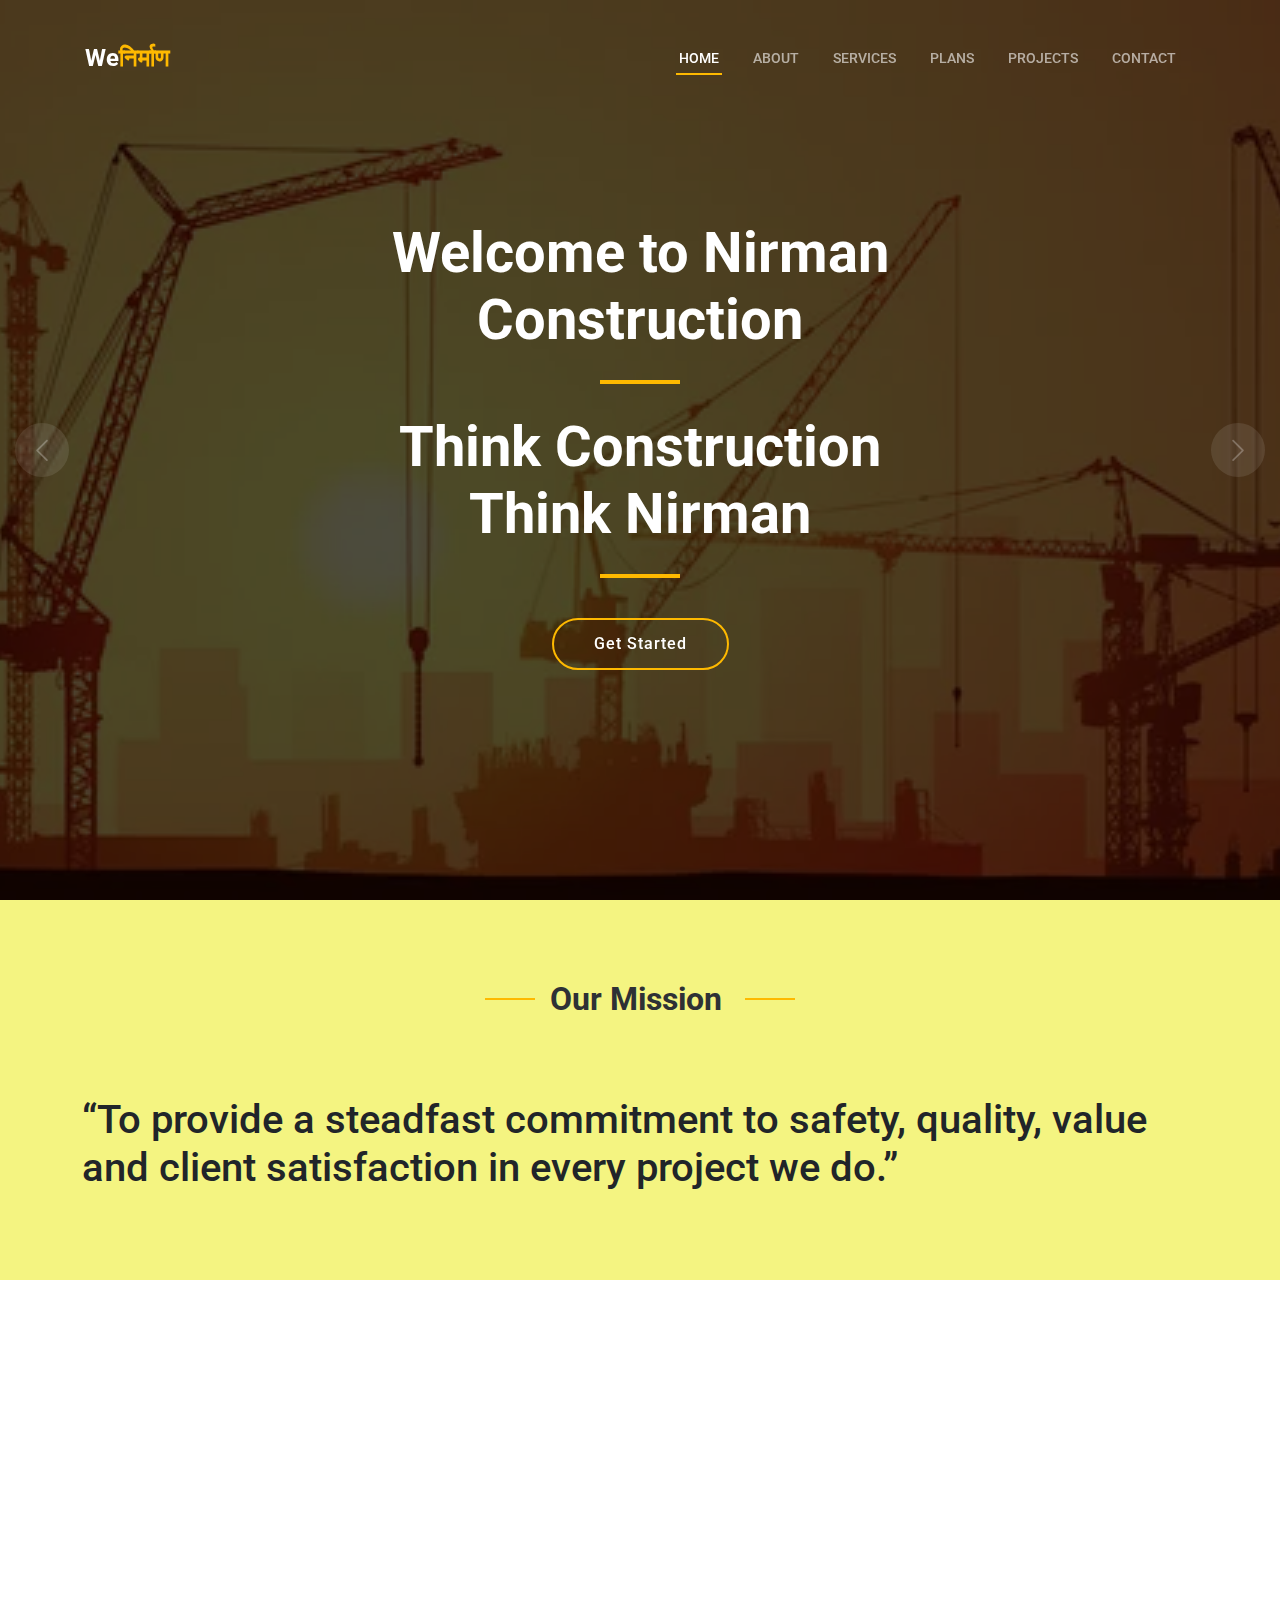
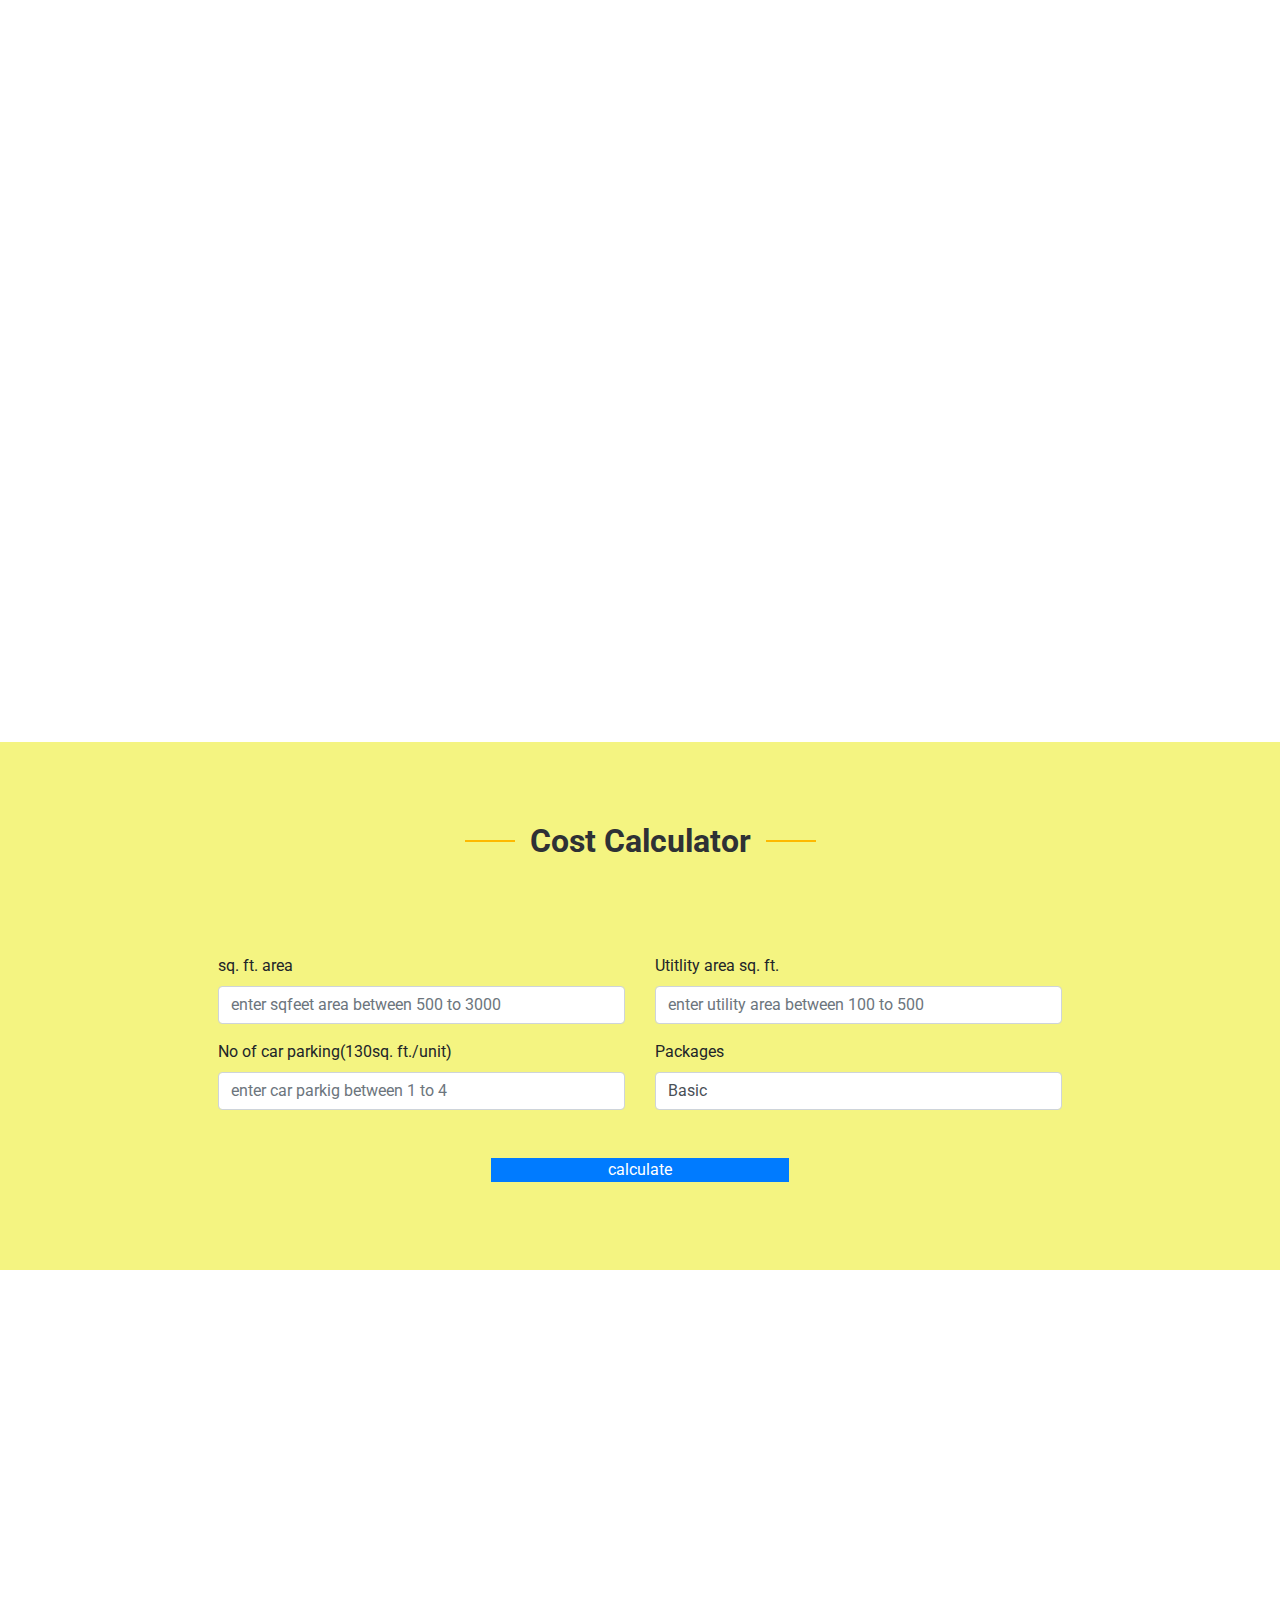
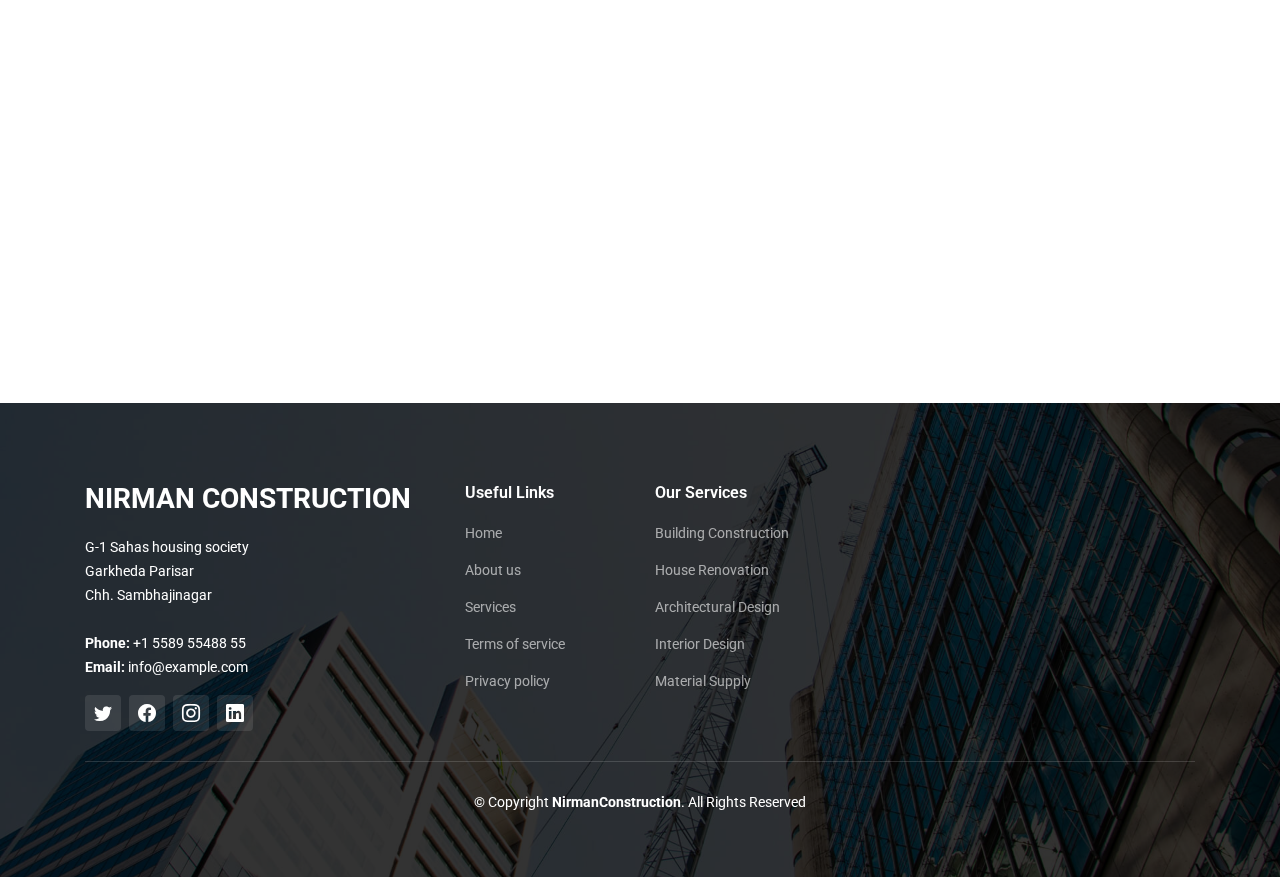
<file: index.html>
<!DOCTYPE html>
<html lang="en">

<head>
  <meta charset="utf-8">
  <meta content="width=device-width, initial-scale=1.0" name="viewport">

  <title>Nirman Construction Website</title>
  <meta content="" name="description">
  <meta content="" name="keywords">

  <!-- Google Fonts -->
  <link rel="preconnect" href="https://fonts.googleapis.com">
  <link rel="preconnect" href="https://fonts.gstatic.com" crossorigin>
  <link href="https://fonts.googleapis.com/css2?family=Open+Sans:ital,wght@0,300;0,400;0,500;0,600;0,700;1,300;1,400;1,600;1,700&family=Roboto:ital,wght@0,300;0,400;0,500;0,600;0,700;1,300;1,400;1,500;1,600;1,700&family=Work+Sans:ital,wght@0,300;0,400;0,500;0,600;0,700;1,300;1,400;1,500;1,600;1,700&display=swap" rel="stylesheet">

  <!-- Vendor CSS Files -->
  <link href="assets/vendor/bootstrap/css/bootstrap.min.css" rel="stylesheet">
  <link href="assets/vendor/bootstrap-icons/bootstrap-icons.css" rel="stylesheet">
  <link href="assets/vendor/fontawesome-free/css/all.min.css" rel="stylesheet">
  <link href="assets/vendor/aos/aos.css" rel="stylesheet">
  <link href="assets/vendor/glightbox/css/glightbox.min.css" rel="stylesheet">
  <link href="assets/vendor/swiper/swiper-bundle.min.css" rel="stylesheet">

  <!-- Template Main CSS File -->
  <link href="assets/css/main.css" rel="stylesheet">

</head>

<body>

  <!-- ======= Header ======= -->
  <header id="header" class="header d-flex align-items-center">
    <div class="container-fluid container-xl d-flex align-items-center justify-content-between">

      <a href="index.html" class="logo d-flex align-items-center">
        <h1>We<span>निर्माण</span></h1>
      </a>

      <i class="mobile-nav-toggle mobile-nav-show bi bi-list"></i>
      <i class="mobile-nav-toggle mobile-nav-hide d-none bi bi-x"></i>
      <nav id="navbar" class="navbar">
        <ul>
          <li><a href="index.html" class="active">Home</a></li>
          <li><a href="about.html">About</a></li>
          <li><a href="services.html">Services</a></li>
          <li><a href="Plans.html">Plans</a></li>
          <li><a href="projects.html">Projects</a></li>
          <li><a href="contact.html">Contact</a></li>
        </ul>
      </nav><!-- .navbar -->

    </div>
  </header><!-- End Header -->

  <!-- ======= Hero Section ======= -->
  <section id="hero" class="hero">

    <div class="info d-flex align-items-center">
      <div class="container">
        <div class="row justify-content-center">
          <div class="col-lg-6 text-center">
            <h2 data-aos="fade-down">Welcome to <span>Nirman Construction</span></h2>
            <p data-aos="fade-up"><h2>Think Construction <br>Think Nirman </h2></p>
            <a data-aos="fade-up" data-aos-delay="200" href="#get-started" class="btn-get-started">Get Started</a>
          </div>
        </div>
      </div>
    </div>

    <div id="hero-carousel" class="carousel slide" data-bs-ride="carousel" data-bs-interval="5000">

      <div class="carousel-item active" style="background-image: url(assets/img/hero-carousel/slider-1.jpg)"></div>
      <div class="carousel-item" style="background-image: url(assets/img/hero-carousel/slider2.jpg)"></div>
      <div class="carousel-item" style="background-image: url(assets/img/hero-carousel/slider3.jpg)"></div>

      <a class="carousel-control-prev" href="#hero-carousel" role="button" data-bs-slide="prev">
        <span class="carousel-control-prev-icon bi bi-chevron-left" aria-hidden="true"></span>
      </a>

      <a class="carousel-control-next" href="#hero-carousel" role="button" data-bs-slide="next">
        <span class="carousel-control-next-icon bi bi-chevron-right" aria-hidden="true"></span>
      </a>

    </div>

  </section>
  <!-- End Hero Section -->

  <main id="main">


    <!-- ======= Get Started Section ======= -->
    <section id="get-started" class="get-started section-bg" style=" background-color: rgb(244, 244, 129);">
      <div class="container">

        <div class="row justify-content" >
          <div class="section-header">
            <h2>Our Mission </h2></div>
  
          
              <h1>“To provide a steadfast commitment to safety, quality, value and client satisfaction in every project we do.”</h1>
            </div>
          </div>
        </div>

      </div>
    </section>
    <!-- End Get Started Section -->

    <!-- ======= Services Section ======= -->
    <section id="services" class="services section-bg" style="background-color: white;">
      <div class="container" data-aos="fade-up">

        <div class="section-header">
          <h2>Services</h2></div>

        <div class="row gy-4">

          <div class="col-lg-4 col-md-6" data-aos="fade-up" data-aos-delay="100">
            <div class="service-item  position-relative">
              <div class="icon">
                <i class="fa-solid fa-mountain-city"></i>
              </div>
              <h3>Building Construction</h3><br>
              <img src="assets\img\buliding_c.jpeg" width="250px" height="200px"  ><br>
              <a href="services.html" class="readmore stretched-link"></a>

            </div>
          </div><!-- End Service Item -->

          <div class="col-lg-4 col-md-6" data-aos="fade-up" data-aos-delay="200">
            <div class="service-item position-relative">
              <div class="icon">
                <i class="fa-solid fa-arrow-up-from-ground-water"></i>
              </div>
              <h3>House Renovation</h3><br>
              <img src="assets\img\alt-services.jpg" width="250px" height="200px"><br>
                <a href="services.html" class="readmore stretched-link"></a>

              </div>
          </div><!-- End Service Item -->

          <div class="col-lg-4 col-md-6" data-aos="fade-up" data-aos-delay="300">
            <div class="service-item position-relative">
              <div class="icon">
                <i class="fa-solid fa-compass-drafting"></i>
              </div>
              <h3>Architectural Design</h3><br>
              <img src="assets\img\Art_deg.jpeg" width="250px" height="200px"><br>
              <a href="services.html" class="readmore stretched-link"></a>

            </div>
          </div>
          <!-- End Service Item -->

          <div class="col-lg-4 col-md-6" data-aos="fade-up" data-aos-delay="400">
            <div class="service-item position-relative">
              <div class="icon">
                <i class="fa-solid fa-trowel-bricks"></i>
              </div>
              <h3>Material Supply</h3><br>
              <img src="assets\img\matrial_supply.jpg" width="250px" height="200px"><br>
               <a href="services.html" class="readmore stretched-link"></a>

            </div>
          </div>
          <!-- End Service Item -->

          <div class="col-lg-4 col-md-6" data-aos="fade-up" data-aos-delay="500">
            <div class="service-item position-relative">
              <div class="icon">
                <i class="fa-solid fa-helmet-safety"></i>
              </div>
              <h3>Construction Consultant</h3><br>
              <img src="assets\img\consultants.jpg" width="250px" height="200px"><br>
               <a href="services.html" class="readmore stretched-link"></a>

            </div>
          </div><!-- End Service Item -->

          <div class="col-lg-4 col-md-6" data-aos="fade-up" data-aos-delay="600">
            <div class="service-item position-relative">
              <div class="icon">
                <i class="fa-solid fa-arrow-up-from-ground-water"></i>
              </div>
              <h3>Interior Design</h3><br>
              <img src="assets\img\interior.png" width="250px" height="200px"><br>
              <a href="services.html" class="readmore stretched-link"></a>

            </div>
          </div><!-- End Service Item -->

        </div>

      </div>
    </section><!-- End Services Section -->

    <!-- ======= Cost Calculator Section ======= -->
    <head>
      <!-- Required meta tags -->
      <meta charset="utf-8" />
      <meta name="viewport" content="width=device-width, initial-scale=1, shrink-to-fit=no" />
  
      <!-- Bootstrap CSS -->
      <link rel="stylesheet" href="https://cdn.jsdelivr.net/npm/bootstrap@4.0.0/dist/css/bootstrap.min.css" integrity="sha384-Gn5384xqQ1aoWXA+058RXPxPg6fy4IWvTNh0E263XmFcJlSAwiGgFAW/dAiS6JXm" crossorigin="anonymous" />
  
            <style>
        * {
          margin: 0;
          padding: 0;
          box-sizing: border-box;
        }
        p {
          margin-bottom: 0;
        }
        div * {
          padding-right: 0;
        }
      </style>
    </head>

      <section style="background-color: rgb(244, 244, 129);">
        <div class="section-header" >
          <h2>Cost Calculator</h2></div>
        <div class="row d-flex justify-content-center">
          <div class="col-12 col-md-8">
            <div class="row">
              <div class="col-12 col-md-6 mt-3">
                <label for="sqfeet">sq. ft. area</label>
                <input type="number" class="form-control" id="sqfeet" placeholder="enter sqfeet area between 500 to 3000" onchange="validate(this.value,500,3000,'alertsqft')" required />
                <p id="alertsqft" class="text-danger"></p>
              </div>
              <div class="col-12 col-md-6 mt-3">
                <label for="utitlity">Utitlity area sq. ft.</label>
                <input type="number" class="form-control" id="utitlity" placeholder="enter utility area between 100 to 500" onchange="validate(this.value,100,500,'alertuitility')" required />
                <p id="alertuitility" class="text-danger"></p>
              </div>
              <div class="col-12 col-md-6 mt-3">
                <label for="carparking">No of car parking(130sq. ft./unit)</label>
                <input type="number" class="form-control" id="carparking" placeholder="enter car parkig between 1 to 4" onchange="validate(this.value,1,4,'alertcar')" required />
                <p id="alertcar" class="text-danger"></p>
              </div>
              <div class="col-12 col-md-6 mt-3">
                <label for="carparking">Packages</label>
                <select class="form-control" id="materialqt" required>
                  <option value="basic">Basic</option>
                  <option value="midrange">Classic</option>
                  <option value="high">Premium</option>
                </select>
              </div>
            </div>
          </div>
        </div>
        <div class="row d-flex justify-content-center mt-5">
          <div class="col-6 col-md-3 text-white" onclick="calculatecost()">
            <p class="text-center bg-primary">calculate</p>
          </div>
        </div>
        <p class="text-center text-danger mt-2" id="alertmsg"></p>
        <div class="mt-5" id="costcontainer" style="display: none">
          <div class="row d-flex justify-content-center">
            <div class="col-12 col-md-4 bg-warning">
              <p class="bg-dark text-white" style="padding: 0">Budget Package - ₹<span id="budgetpackage"></span>/sq.ft (Incl. GST)</p>
              <div class="mt-2">
                <div class="d-flex justify-content-between">
                  <p>Built Up Cost</p>
                  <p id="builtcost"></p>
                </div>
                <p><span id="buildarea"></span> sq.ft * ₹<span id="builtcharges"></span>/sq.ft</p>
              </div>
              <div class="mt-2">
                <div class="w-100 d-flex justify-content-between">
                  <p>Car parking cost</p>
                  <p id="parkingcosttotal"></p>
                </div>
                <p><span id="noofcars"></span>*130 sq.ft * ₹<span id="costofparking"></span>/sq.ft</p>
              </div>
              <div class="mt-2">
                <div class="d-flex justify-content-between">
                  <p>balcony & utility cost</p>
                  <p id="balconytotal"></p>
                </div>
                <p><span id="balconyarea"></span> sq.ft * ₹<span id="balconycharges"></span>/sq.ft</p>
              </div>
              <hr />
              <div class="d-flex justify-content-between">
                <p>Total Cost</p>
                <p>₹<span id="totalcost"></span></p>
              </div>
            </div>
          </div>
        </div>
      </section>
  
      <!-- Optional JavaScript -->
      <!-- jQuery first, then Popper.js, then Bootstrap JS -->
      <script src="https://code.jquery.com/jquery-3.2.1.slim.min.js" integrity="sha384-KJ3o2DKtIkvYIK3UENzmM7KCkRr/rE9/Qpg6aAZGJwFDMVNA/GpGFF93hXpG5KkN" crossorigin="anonymous"></script>
      <script src="https://cdn.jsdelivr.net/npm/popper.js@1.12.9/dist/umd/popper.min.js" integrity="sha384-ApNbgh9B+Y1QKtv3Rn7W3mgPxhU9K/ScQsAP7hUibX39j7fakFPskvXusvfa0b4Q" crossorigin="anonymous"></script>
      <script src="https://cdn.jsdelivr.net/npm/bootstrap@4.0.0/dist/js/bootstrap.min.js" integrity="sha384-JZR6Spejh4U02d8jOt6vLEHfe/JQGiRRSQQxSfFWpi1MquVdAyjUar5+76PVCmYl" crossorigin="anonymous"></script>
      <script src="https://ajax.googleapis.com/ajax/libs/jquery/3.6.4/jquery.min.js"></script>
      <script>
        function validate(value, min, max, alertname) {
          console.log(value + " " + min + " " + max + " " + alertname);
          if (!value || value < min || value > max) {
            document.getElementById(alertname).innerHTML = `Enter value between ${min} and ${max}`;
          } else {
            document.getElementById(alertname).innerHTML = "";
          }
        }
        function calculatecost() {
          const basic = [1790, 1074, 1074];
          const midrange = [1890, 1134, 1134];
          const high = [1980, 1180, 1180];
  
          var sqfeet = document.getElementById("sqfeet").value;
          var uitlity = document.getElementById("utitlity").value;
          var carparking = document.getElementById("carparking").value;
          var materialqt = document.getElementById("materialqt").value;
  
          if (!sqfeet) {
            document.getElementById("alertsqft").innerHTML = "Enter sqfeet area between 500 to 3000";
          } else {
            document.getElementById("alertsqft").innerHTML = "";
            validate(sqfeet, 500, 3000, "alertsqft");
          }
  
          if (!uitlity) {
            document.getElementById("alertuitility").innerHTML = "Enter Utility area between 100 to 500";
          } else {
            document.getElementById("alertuitility").innerHTML = "";
            validate(uitlity, 100, 500, "alertuitility");
          }
  
          if (!carparking) {
            document.getElementById("alertcar").innerHTML = "Enter requiered parking between 1 to 4";
          } else {
            document.getElementById("alertcar").innerHTML = "";
            validate(carparking, 1, 4, "alertcar");
          }
  
          if (sqfeet > 500 && sqfeet < 3000 && uitlity >= 100 && uitlity < 500 && carparking > 1 && carparking < 4) {
            document.getElementById("costcontainer").style.display = "block";
          } else {
            document.getElementById("costcontainer").style.display = "none";
          }
  
          if (materialqt === "basic") {
            document.getElementById("budgetpackage").innerHTML = basic[0];
            document.getElementById("builtcharges").innerHTML = basic[0];
            document.getElementById("buildarea").innerHTML = sqfeet;
            document.getElementById("builtcost").innerHTML = basic[0] * sqfeet;
            document.getElementById("noofcars").innerHTML = carparking;
            document.getElementById("costofparking").innerHTML = basic[1];
            document.getElementById("parkingcosttotal").innerHTML = basic[1] * 130 * carparking;
            document.getElementById("balconytotal").innerHTML = basic[2] * uitlity;
            document.getElementById("balconyarea").innerHTML = uitlity;
            document.getElementById("balconycharges").innerHTML = basic[2];
            document.getElementById("totalcost").innerHTML = basic[0] * sqfeet + basic[1] * 130 * carparking + basic[2] * uitlity;
          } else if (materialqt === "midrange") {
            document.getElementById("budgetpackage").innerHTML = midrange[0];
            document.getElementById("builtcharges").innerHTML = midrange[0];
            document.getElementById("buildarea").innerHTML = sqfeet;
            document.getElementById("builtcost").innerHTML = midrange[0] * sqfeet;
            document.getElementById("noofcars").innerHTML = carparking;
            document.getElementById("costofparking").innerHTML = midrange[1];
            document.getElementById("parkingcosttotal").innerHTML = midrange[1] * 130 * carparking;
            document.getElementById("balconytotal").innerHTML = midrange[2] * uitlity;
            document.getElementById("balconyarea").innerHTML = uitlity;
            document.getElementById("balconycharges").innerHTML = midrange[2];
            document.getElementById("totalcost").innerHTML = midrange[0] * sqfeet + midrange[1] * 130 * carparking + midrange[2] * uitlity;
          } else if (materialqt === "high") {
            document.getElementById("budgetpackage").innerHTML = high[0];
            document.getElementById("builtcharges").innerHTML = high[0];
            document.getElementById("buildarea").innerHTML = sqfeet;
            document.getElementById("builtcost").innerHTML = high[0] * sqfeet;
            document.getElementById("noofcars").innerHTML = carparking;
            document.getElementById("costofparking").innerHTML = high[1];
            document.getElementById("parkingcosttotal").innerHTML = high[1] * 130 * carparking;
            document.getElementById("balconytotal").innerHTML = high[2] * uitlity;
            document.getElementById("balconyarea").innerHTML = uitlity;
            document.getElementById("balconycharges").innerHTML = high[2];
            document.getElementById("totalcost").innerHTML = high[0] * sqfeet + high[1] * 130 * carparking + high[2] * uitlity;
          } else {
            console.log("data not matching");
          }
        }
      </script>



    <!-- ======= Testimonials Section ======= -->
    <section id="testimonials" class="testimonials section-bg" style="background-color: white;">
      <div class="container" data-aos="fade-up">

        <div class="section-header">
          <h2>Testimonials</h2>
        </div>

        <div class="slides-2 swiper">
          <div class="swiper-wrapper">

            <div class="swiper-slide">
              <div class="testimonial-wrap">
                <div class="testimonial-item">
                  <h3>Ram sharma</h3>
                  <div class="stars">
                    <i class="bi bi-star-fill"></i><i class="bi bi-star-fill"></i><i class="bi bi-star-fill"></i><i class="bi bi-star-fill"></i><i class="bi bi-star-fill"></i>
                  </div>
                  <p>
                    <i class="bi bi-quote quote-icon-left"></i>
                    "Working with  Nirman has been an incredible experience. Their team was professional, knowledgeable, and attentive to our needs. They helped us design and build our dream home, and we couldn't be happier with the results. We would highly recommend Nirman Construction  to anyone looking for quality construction services." 
                    <i class="bi bi-quote quote-icon-right"></i>
                  </p>
                </div>
              </div>
            </div><!-- End testimonial item -->

            <div class="swiper-slide">
              <div class="testimonial-wrap">
                <div class="testimonial-item">
                  <h3>Sara Trivedi</h3>
                  <div class="stars">
                    <i class="bi bi-star-fill"></i><i class="bi bi-star-fill"></i><i class="bi bi-star-fill"></i><i class="bi bi-star-fill"></i><i class="bi bi-star-fill"></i>
                  </div>
                  <p>
                    <i class="bi bi-quote quote-icon-left"></i>
                    "I had the pleasure of working with designer on the interior design of my new office. From the very beginning, she was able to capture my vision and bring it to life. She was creative, attentive to detail, and a pleasure to work with. The end result was a space that was not only beautiful but also functional and reflective of my brand. I would highly recommend  designerto anyone looking for exceptional interior design services."
                    <i class="bi bi-quote quote-icon-right"></i>
                  </p>
                </div>
              </div>
            </div><!-- End testimonial item -->

            <div class="swiper-slide">
              <div class="testimonial-wrap">
                <div class="testimonial-item">
                  <h3>Jay Dixit</h3>
               
                  <div class="stars">
                    <i class="bi bi-star-fill"></i><i class="bi bi-star-fill"></i><i class="bi bi-star-fill"></i><i class="bi bi-star-fill"></i><i class="bi bi-star-fill"></i>
                  </div>
                  <p>
                    <i class="bi bi-quote quote-icon-left"></i>
                    "We hired  construction consultant to help us manage our construction project, and we were blown away by his expertise and professionalism. He was able to identify potential issues and provide solutions that saved us time and money. He was always available to answer our questions and address any concerns we had. Thanks to his help, our project was completed on time and within budget. We would definitely work with  construction consultant again in the future.
                    <i class="bi bi-quote quote-icon-right"></i>
                  </p>
                </div>
              </div>
            </div>
            <!-- End testimonial item -->
          </div>
          <div class="swiper-pagination"></div>
        </div>

      </div>
    </section><!-- End Testimonials Section -->


  </main><!-- End #main -->

  <!-- ======= Footer ======= -->
  <footer id="footer" class="footer">

    <div class="footer-content position-relative">
      <div class="container">
        <div class="row">

          <div class="col-lg-4 col-md-6">
            <div class="footer-info">
              <h3>Nirman Construction </h3>
              <p>
                G-1 Sahas housing society <br>
                Garkheda Parisar<br>
                Chh. Sambhajinagar <br><br>
                <strong>Phone:</strong> +1 5589 55488 55<br>
                <strong>Email:</strong> info@example.com<br>
              </p>
              <div class="social-links d-flex mt-3">
                <a href="#" class="d-flex align-items-center justify-content-center"><i class="bi bi-twitter"></i></a>
                <a href="#" class="d-flex align-items-center justify-content-center"><i class="bi bi-facebook"></i></a>
                <a href="#" class="d-flex align-items-center justify-content-center"><i class="bi bi-instagram"></i></a>
                <a href="#" class="d-flex align-items-center justify-content-center"><i class="bi bi-linkedin"></i></a>
              </div>
            </div>
          </div><!-- End footer info column-->

          <div class="col-lg-2 col-md-3 footer-links">
            <h4>Useful Links</h4>
            <ul>
              <li><a href="#">Home</a></li>
              <li><a href="#">About us</a></li>
              <li><a href="#">Services</a></li>
              <li><a href="#">Terms of service</a></li>
              <li><a href="#">Privacy policy</a></li>
            </ul>
          </div><!-- End footer links column-->

          <div class="col-lg-2 col-md-3 footer-links">
            <h4>Our Services</h4>
            <ul>
              <li><a href="services.html">Building Construction</a></li>
              <li><a href="services.html">House Renovation</a></li>
              <li><a href="services.html">Architectural Design</a></li>
              <li><a href="services.html">Interior Design</a></li>
              <li><a href="services.html">Material Supply</a></li>
            </ul>
          </div><!-- End footer links column-->

          </div><!-- End footer links column-->

        </div>
      </div>
    </div>

    <div class="footer-legal text-center position-relative">
      <div class="container">
        <div class="copyright">
          &copy; Copyright <strong><span>NirmanConstruction</span></strong>. All Rights Reserved
        </div>
        <div class="credits">
        </div>
      </div>
    </div>

  </footer>
  <!-- End Footer -->

  <a href="#" class="scroll-top d-flex align-items-center justify-content-center"><i class="bi bi-arrow-up-short"></i></a>

  <div id="preloader"></div>

  <!-- Vendor JS Files -->
  <script src="assets/vendor/bootstrap/js/bootstrap.bundle.min.js"></script>
  <script src="assets/vendor/aos/aos.js"></script>
  <script src="assets/vendor/glightbox/js/glightbox.min.js"></script>
  <script src="assets/vendor/isotope-layout/isotope.pkgd.min.js"></script>
  <script src="assets/vendor/swiper/swiper-bundle.min.js"></script>
  <script src="assets/vendor/purecounter/purecounter_vanilla.js"></script>
  <script src="assets/vendor/php-email-form/validate.js"></script>

  <!-- Template Main JS File -->
  <script src="assets/js/main.js"></script>

</body>

</html>
</file>
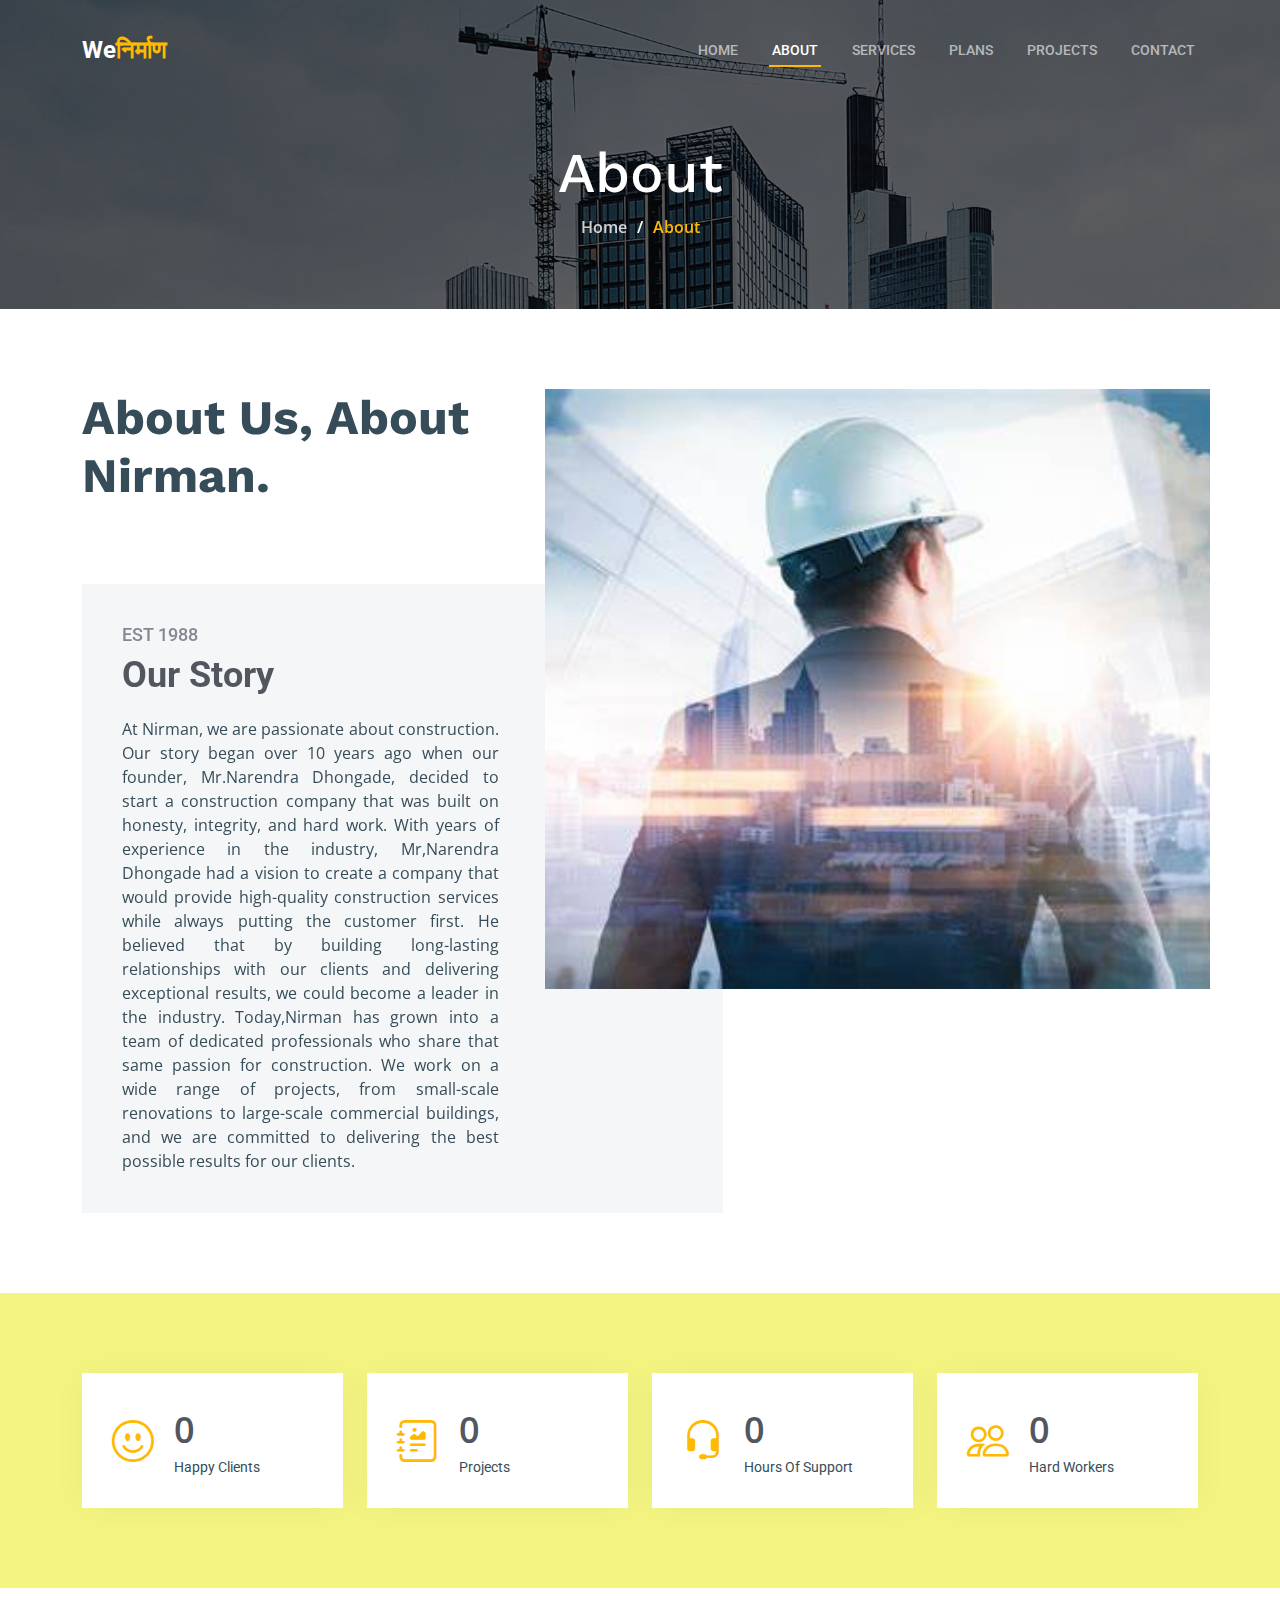
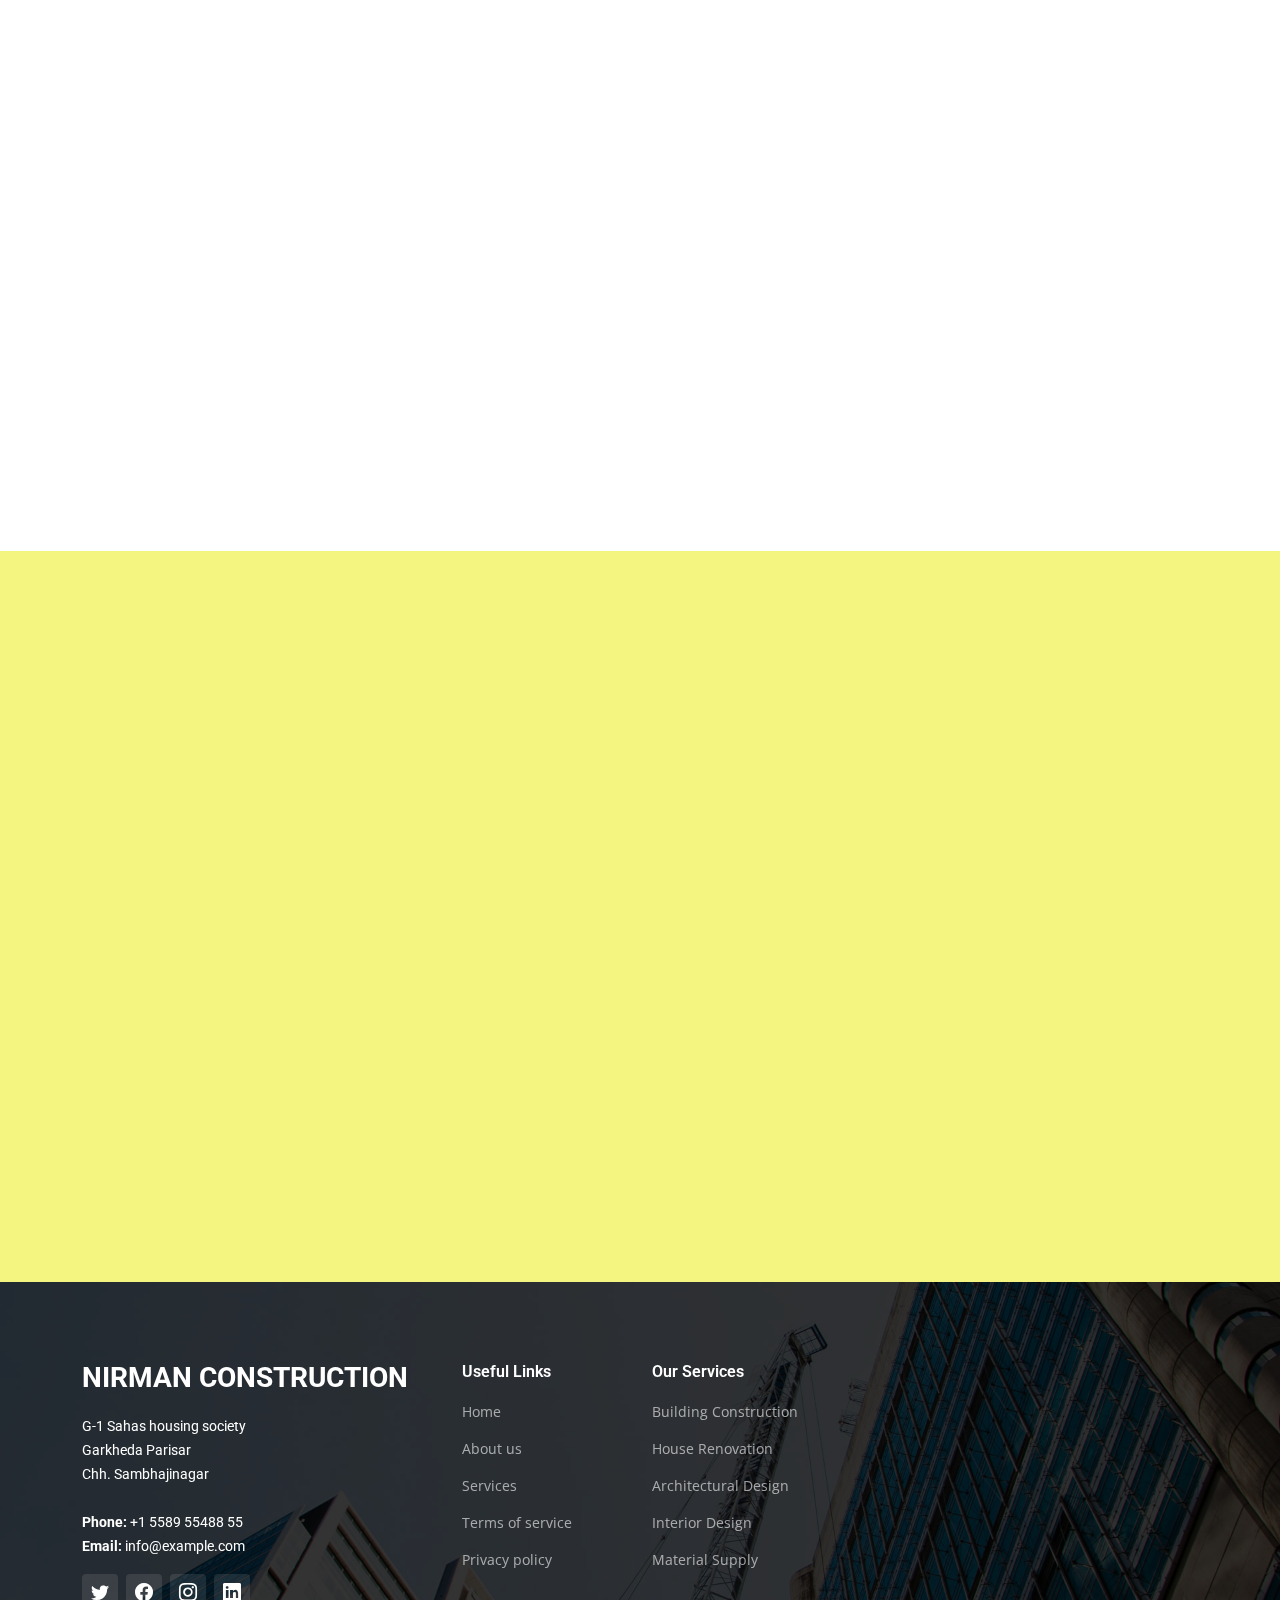
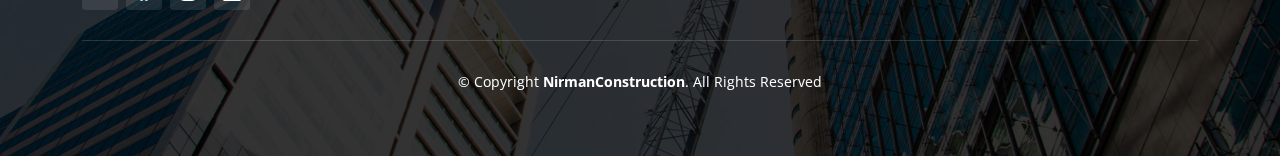
<file: about.html>
<!DOCTYPE html>
<html lang="en">

<head>
  <meta charset="utf-8">
  <meta content="width=device-width, initial-scale=1.0" name="viewport">

  <title> About Nirman</title>
  <meta content="" name="description">
  <meta content="" name="keywords">

  <!-- Google Fonts -->
  <link rel="preconnect" href="https://fonts.googleapis.com">
  <link rel="preconnect" href="https://fonts.gstatic.com" crossorigin>
  <link href="https://fonts.googleapis.com/css2?family=Open+Sans:ital,wght@0,300;0,400;0,500;0,600;0,700;1,300;1,400;1,600;1,700&family=Roboto:ital,wght@0,300;0,400;0,500;0,600;0,700;1,300;1,400;1,500;1,600;1,700&family=Work+Sans:ital,wght@0,300;0,400;0,500;0,600;0,700;1,300;1,400;1,500;1,600;1,700&display=swap" rel="stylesheet">

  <!-- Vendor CSS Files -->
  <link href="assets/vendor/bootstrap/css/bootstrap.min.css" rel="stylesheet">
  <link href="assets/vendor/bootstrap-icons/bootstrap-icons.css" rel="stylesheet">
  <link href="assets/vendor/fontawesome-free/css/all.min.css" rel="stylesheet">
  <link href="assets/vendor/aos/aos.css" rel="stylesheet">
  <link href="assets/vendor/glightbox/css/glightbox.min.css" rel="stylesheet">
  <link href="assets/vendor/swiper/swiper-bundle.min.css" rel="stylesheet">

  <!-- Template Main CSS File -->
  <link href="assets/css/main.css" rel="stylesheet">

</head>

<body>

  <!-- ======= Header ======= -->
  <header id="header" class="header d-flex align-items-center">
    <div class="container-fluid container-xl d-flex align-items-center justify-content-between">

      <a href="index.html" class="logo d-flex align-items-center">
        <!-- Uncomment the line below if you also wish to use an image logo -->
        <!-- <img src="assets/img/logo.png" alt=""> -->
        <h1>We<span>निर्माण</span></h1>
      </a>

      <i class="mobile-nav-toggle mobile-nav-show bi bi-list"></i>
      <i class="mobile-nav-toggle mobile-nav-hide d-none bi bi-x"></i>
      <nav id="navbar" class="navbar">
        <ul>
          <li><a href="index.html">Home</a></li>
          <li><a href="about.html" class="active">About</a></li>
          <li><a href="services.html">Services</a></li>
          <li><a href="Plans.html">Plans</a></li>
          <li><a href="projects.html">Projects</a></li>
          <li><a href="contact.html">Contact</a></li>
        </ul>
      </nav><!-- .navbar -->

    </div>
  </header><!-- End Header -->

  <main id="main">

    <!-- ======= Breadcrumbs ======= -->
    <div class="breadcrumbs d-flex align-items-center" style="background-image: url('assets/img/breadcrumbs-bg.jpg');">
      <div class="container position-relative d-flex flex-column align-items-center" data-aos="fade">

        <h2>About</h2>
        <ol>
          <li><a href="index.html">Home</a></li>
          <li>About</li>
        </ol>

      </div>
    </div><!-- End Breadcrumbs -->

    <!-- ======= About Section ======= -->
    <section id="about" class="about">
      <div class="container" data-aos="fade-up">

        <div class="row position-relative">

          <div class="col-lg-7 about-img" style="background-image: url(assets/img/about_us.jpeg.jpg);"></div>

          <div class="col-lg-7" >
            <h2>About Us, About Nirman.</h2>
            <div class="our-story" style="text-align: justify;">
              <h4>Est 1988</h4>
              <h3>Our Story</h3>
              <p>At Nirman, we are passionate about construction. Our story began over 10 years ago when our founder, Mr.Narendra Dhongade, decided to start a construction company that was built on honesty, integrity, and hard work.
                With years of experience in the industry, Mr,Narendra Dhongade had a vision to create a company that would provide high-quality construction services while always putting the customer first. He believed that by building long-lasting relationships with our clients and delivering exceptional results, we could become a leader in the industry.
                
                Today,Nirman has grown into a team of dedicated professionals who share that same passion for construction. We work on a wide range of projects, from small-scale renovations to large-scale commercial buildings, and we are committed to delivering the best possible results for our clients.</p>
              
              </div>
            </div>
          </div>

        </div>

      </div>
    </section>
    <!-- End About Section -->

    <!-- ======= Stats Counter Section ======= -->
    <section id="stats-counter" class="stats-counter section-bg" style="background-color: rgb(244, 244, 129);">
      <div class="container">

        <div class="row gy-4">

          <div class="col-lg-3 col-md-6">
            <div class="stats-item d-flex align-items-center w-100 h-100">
              <i class="bi bi-emoji-smile color-blue flex-shrink-0"></i>
              <div>
                <span data-purecounter-start="0" data-purecounter-end="232" data-purecounter-duration="1" class="purecounter"></span>
                <p>Happy Clients</p>
              </div>
            </div>
          </div><!-- End Stats Item -->

          <div class="col-lg-3 col-md-6">
            <div class="stats-item d-flex align-items-center w-100 h-100">
              <i class="bi bi-journal-richtext color-orange flex-shrink-0"></i>
              <div>
                <span data-purecounter-start="0" data-purecounter-end="521" data-purecounter-duration="1" class="purecounter"></span>
                <p>Projects</p>
              </div>
            </div>
          </div><!-- End Stats Item -->

          <div class="col-lg-3 col-md-6">
            <div class="stats-item d-flex align-items-center w-100 h-100">
              <i class="bi bi-headset color-green flex-shrink-0"></i>
              <div>
                <span data-purecounter-start="0" data-purecounter-end="1463" data-purecounter-duration="1" class="purecounter"></span>
                <p>Hours Of Support</p>
              </div>
            </div>
          </div><!-- End Stats Item -->

          <div class="col-lg-3 col-md-6">
            <div class="stats-item d-flex align-items-center w-100 h-100">
              <i class="bi bi-people color-pink flex-shrink-0"></i>
              <div>
                <span data-purecounter-start="0" data-purecounter-end="15" data-purecounter-duration="1" class="purecounter"></span>
                <p>Hard Workers</p>
              </div>
            </div>
          </div><!-- End Stats Item -->

        </div>

      </div>
    </section><!-- End Stats Counter Section -->

    

    <!-- ======= Our Team Section ======= -->
    <section id="team" class="team">
      <div class="container" data-aos="fade-up">

        <div class="section-header">
          <h2>Our Team</h2>
          <p></p>
        </div>

        <div class="row gy-5">

          <div class="col-lg-4 col-md-6 member" data-aos="fade-up" data-aos-delay="100">
            <div class="member-img">
              <img src="assets/img/team/team_img.png" class="img-fluid" alt="">
              <div class="social">
                <a href="#"><i class="bi bi-twitter"></i></a>
                <a href="#"><i class="bi bi-facebook"></i></a>
                <a href="#"><i class="bi bi-instagram"></i></a>
                <a href="#"><i class="bi bi-linkedin"></i></a>
              </div>
            </div>
            <div class="member-info text-center">
              <h4>Narendra Dhongade</h4>
              <span>CEO</span>
              <p></p>
            </div>
          </div><!-- End Team Member -->

          <!-- <div class="col-lg-4 col-md-6 member" data-aos="fade-up" data-aos-delay="200">
            <div class="member-img">
              <img src="assets/img/team/team_img.png" class="img-fluid" alt="">
              <div class="social">
                <a href="#"><i class="bi bi-twitter"></i></a>
                <a href="#"><i class="bi bi-facebook"></i></a>
                <a href="#"><i class="bi bi-instagram"></i></a>
                <a href="#"><i class="bi bi-linkedin"></i></a>
              </div>
            </div>
            <div class="member-info text-center">
              <h4>Sarah Jhonson</h4>
              <span>Product Manager</span>
              <p>Labore ipsam sit consequatur exercitationem rerum laboriosam laudantium aut quod dolores exercitationem ut</p>
            </div>
          </div>End Team Member -->

          <!-- <div class="col-lg-4 col-md-6 member" data-aos="fade-up" data-aos-delay="300">
            <div class="member-img">
              <img src="assets/img/team/team_img.png" class="img-fluid" alt="">
              <div class="social">
                <a href="#"><i class="bi bi-twitter"></i></a>
                <a href="#"><i class="bi bi-facebook"></i></a>
                <a href="#"><i class="bi bi-instagram"></i></a>
                <a href="#"><i class="bi bi-linkedin"></i></a>
              </div>
            </div>
            <div class="member-info text-center">
              <h4>William Anderson</h4>
              <span>CTO</span>
              <p>Illum minima ea autem doloremque ipsum quidem quas aspernatur modi ut praesentium vel tque sed facilis at qui</p>
            </div>
          </div>End Team Member -->
<!-- 
          <div class="col-lg-4 col-md-6 member" data-aos="fade-up" data-aos-delay="400">
            <div class="member-img">
              <img src="assets/img/team/team_img.png" class="img-fluid" alt="">
              <div class="social">
                <a href="#"><i class="bi bi-twitter"></i></a>
                <a href="#"><i class="bi bi-facebook"></i></a>
                <a href="#"><i class="bi bi-instagram"></i></a>
                <a href="#"><i class="bi bi-linkedin"></i></a>
              </div>
            </div>
            <div class="member-info text-center">
              <h4>Amanda Jepson</h4>
              <span>Accountant</span>
              <p> veniam quasi quam consectetur</p>
            </div>
          </div>End Team Member -->

          <div class="col-lg-4 col-md-6 member" data-aos="fade-up" data-aos-delay="500">
            <div class="member-img">
              <img src="assets/img/team/team_img.png" class="img-fluid" alt="">
              <div class="social">
                <a href="#"><i class="bi bi-twitter"></i></a>
                <a href="#"><i class="bi bi-facebook"></i></a>
                <a href="#"><i class="bi bi-instagram"></i></a>
                <a href="#"><i class="bi bi-linkedin"></i></a>
              </div>
            </div>
            <div class="member-info text-center">
              <h4>Varad Gaikwad</h4>
              <span>Marketing</span>
              <p></p>
            </div>
          </div><!-- End Team Member -->

          <div class="col-lg-4 col-md-6 member" data-aos="fade-up" data-aos-delay="600">
            <div class="member-img">
              <img src="assets/img/team/team_img.png" class="img-fluid" alt="">
              <div class="social">
                <a href="#"><i class="bi bi-twitter"></i></a>
                <a href="#"><i class="bi bi-facebook"></i></a>
                <a href="#"><i class="bi bi-instagram"></i></a>
                <a href="#"><i class="bi bi-linkedin"></i></a>
              </div>
            </div>
            <div class="member-info text-center">
              <h4>Ram Kale</h4>
              <span>Operation</span>
              <p></p>
            </div>
          </div><!-- End Team Member -->

        </div>

      </div>
    </section><!-- End Our Team Section -->

    <!-- ======= Testimonials Section ======= -->
    <section id="testimonials" class="testimonials section-bg" style="background-color: rgb(244, 244, 129);">
      <div class="container" data-aos="fade-up">

        <div class="section-header">
          <h2>Testimonials</h2>
        </div>

        <div class="slides-2 swiper">
          <div class="swiper-wrapper">

            <div class="swiper-slide">
              <div class="testimonial-wrap">
                <div class="testimonial-item">
                  <h3>Ram sharma</h3>
                  <div class="stars">
                    <i class="bi bi-star-fill"></i><i class="bi bi-star-fill"></i><i class="bi bi-star-fill"></i><i class="bi bi-star-fill"></i><i class="bi bi-star-fill"></i>
                  </div>
                  <p>
                    <i class="bi bi-quote quote-icon-left"></i>
                    "Working with  Nirman has been an incredible experience. Their team was professional, knowledgeable, and attentive to our needs. They helped us design and build our dream home, and we couldn't be happier with the results. We would highly recommend Nirman Construction  to anyone looking for quality construction services." 
                    <i class="bi bi-quote quote-icon-right"></i>
                  </p>
                </div>
              </div>
            </div><!-- End testimonial item -->

            <div class="swiper-slide">
              <div class="testimonial-wrap">
                <div class="testimonial-item">
                  <h3>Sara Trivedi</h3>
                  <div class="stars">
                    <i class="bi bi-star-fill"></i><i class="bi bi-star-fill"></i><i class="bi bi-star-fill"></i><i class="bi bi-star-fill"></i><i class="bi bi-star-fill"></i>
                  </div>
                  <p>
                    <i class="bi bi-quote quote-icon-left"></i>
                    "I had the pleasure of working with designer on the interior design of my new office. From the very beginning, she was able to capture my vision and bring it to life. She was creative, attentive to detail, and a pleasure to work with. The end result was a space that was not only beautiful but also functional and reflective of my brand. I would highly recommend  designerto anyone looking for exceptional interior design services."
                    <i class="bi bi-quote quote-icon-right"></i>
                  </p>
                </div>
              </div>
            </div><!-- End testimonial item -->

            <div class="swiper-slide">
              <div class="testimonial-wrap">
                <div class="testimonial-item">
                  <h3>Jay Dixit</h3>
               
                  <div class="stars">
                    <i class="bi bi-star-fill"></i><i class="bi bi-star-fill"></i><i class="bi bi-star-fill"></i><i class="bi bi-star-fill"></i><i class="bi bi-star-fill"></i>
                  </div>
                  <p>
                    <i class="bi bi-quote quote-icon-left"></i>
                    "We hired  construction consultant to help us manage our construction project, and we were blown away by his expertise and professionalism. He was able to identify potential issues and provide solutions that saved us time and money. He was always available to answer our questions and address any concerns we had. Thanks to his help, our project was completed on time and within budget. We would definitely work with  construction consultant again in the future.
                    <i class="bi bi-quote quote-icon-right"></i>
                  </p>
                </div>
              </div>
            </div>
            <!-- End testimonial item -->
          </div>
          <div class="swiper-pagination"></div>
        </div>

      </div>
    </section>  <!-- End testimonial item -->

          </div>
          <div class="swiper-pagination"></div>
        </div>

      </div>
    </section><!-- End Testimonials Section -->

  </main><!-- End #main -->

  <!-- ======= Footer ======= -->
  <footer id="footer" class="footer">

    <div class="footer-content position-relative">
      <div class="container">
        <div class="row">

          <div class="col-lg-4 col-md-6">
            <div class="footer-info">
              <h3>Nirman Construction </h3>
              <p>
                G-1 Sahas housing society <br>
                Garkheda Parisar<br>
                Chh. Sambhajinagar <br><br>
                <strong>Phone:</strong> +1 5589 55488 55<br>
                <strong>Email:</strong> info@example.com<br>
              </p>
              <div class="social-links d-flex mt-3">
                <a href="#" class="d-flex align-items-center justify-content-center"><i class="bi bi-twitter"></i></a>
                <a href="#" class="d-flex align-items-center justify-content-center"><i class="bi bi-facebook"></i></a>
                <a href="#" class="d-flex align-items-center justify-content-center"><i class="bi bi-instagram"></i></a>
                <a href="#" class="d-flex align-items-center justify-content-center"><i class="bi bi-linkedin"></i></a>
              </div>
            </div>
          </div><!-- End footer info column-->

          <div class="col-lg-2 col-md-3 footer-links">
            <h4>Useful Links</h4>
            <ul>
              <li><a href="#">Home</a></li>
              <li><a href="#">About us</a></li>
              <li><a href="#">Services</a></li>
              <li><a href="#">Terms of service</a></li>
              <li><a href="#">Privacy policy</a></li>
            </ul>
          </div><!-- End footer links column-->

          <div class="col-lg-2 col-md-3 footer-links">
            <h4>Our Services</h4>
            <ul>
              <li><a href="services.html">Building Construction</a></li>
              <li><a href="services.html">House Renovation</a></li>
              <li><a href="services.html">Architectural Design</a></li>
              <li><a href="services.html">Interior Design</a></li>
              <li><a href="services.html">Material Supply</a></li>
            </ul>
          </div><!-- End footer links column-->

          </div><!-- End footer links column-->

        </div>
      </div>
    </div>

    <div class="footer-legal text-center position-relative">
      <div class="container">
        <div class="copyright">
          &copy; Copyright <strong><span>NirmanConstruction</span></strong>. All Rights Reserved
        </div>
        <div class="credits">
        </div>
      </div>
    </div>

  </footer>
  <!-- End Footer -->

  <a href="#" class="scroll-top d-flex align-items-center justify-content-center"><i class="bi bi-arrow-up-short"></i></a>

  <div id="preloader"></div>

  <!-- Vendor JS Files -->
  <script src="assets/vendor/bootstrap/js/bootstrap.bundle.min.js"></script>
  <script src="assets/vendor/aos/aos.js"></script>
  <script src="assets/vendor/glightbox/js/glightbox.min.js"></script>
  <script src="assets/vendor/isotope-layout/isotope.pkgd.min.js"></script>
  <script src="assets/vendor/swiper/swiper-bundle.min.js"></script>
  <script src="assets/vendor/purecounter/purecounter_vanilla.js"></script>
  <script src="assets/vendor/php-email-form/validate.js"></script>

  <!-- Template Main JS File -->
  <script src="assets/js/main.js"></script>

</body>

</html>
</file>
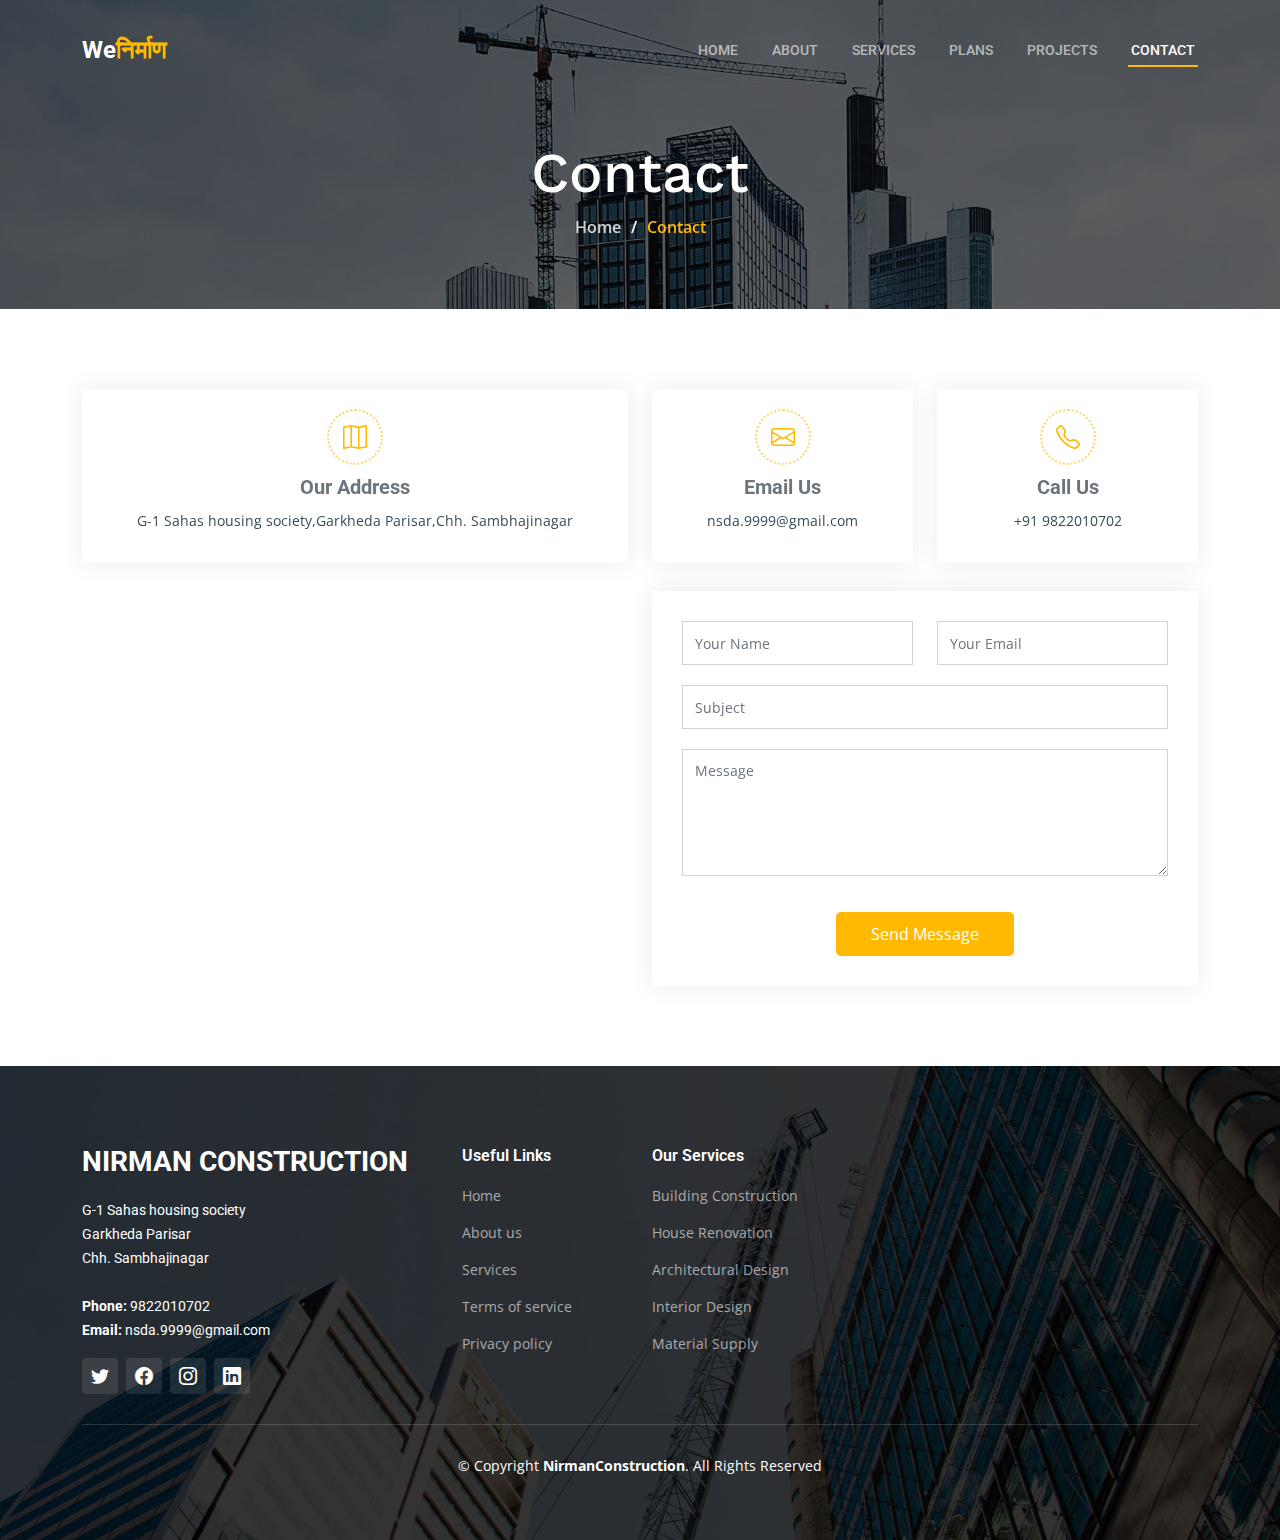
<file: contact.html>
<!DOCTYPE html>
<html lang="en">

<head>
  <meta charset="utf-8">
  <meta content="width=device-width, initial-scale=1.0" name="viewport">

  <title> Contact Nirman</title>
  <meta content="" name="description">
  <meta content="" name="keywords">

  <!-- Google Fonts -->
  <link rel="preconnect" href="https://fonts.googleapis.com">
  <link rel="preconnect" href="https://fonts.gstatic.com" crossorigin>
  <link href="https://fonts.googleapis.com/css2?family=Open+Sans:ital,wght@0,300;0,400;0,500;0,600;0,700;1,300;1,400;1,600;1,700&family=Roboto:ital,wght@0,300;0,400;0,500;0,600;0,700;1,300;1,400;1,500;1,600;1,700&family=Work+Sans:ital,wght@0,300;0,400;0,500;0,600;0,700;1,300;1,400;1,500;1,600;1,700&display=swap" rel="stylesheet">

  <!-- Vendor CSS Files -->
  <link href="assets/vendor/bootstrap/css/bootstrap.min.css" rel="stylesheet">
  <link href="assets/vendor/bootstrap-icons/bootstrap-icons.css" rel="stylesheet">
  <link href="assets/vendor/fontawesome-free/css/all.min.css" rel="stylesheet">
  <link href="assets/vendor/aos/aos.css" rel="stylesheet">
  <link href="assets/vendor/glightbox/css/glightbox.min.css" rel="stylesheet">
  <link href="assets/vendor/swiper/swiper-bundle.min.css" rel="stylesheet">

  <!-- Template Main CSS File -->
  <link href="assets/css/main.css" rel="stylesheet">
</head>

<body>

  <!-- ======= Header ======= -->
  <header id="header" class="header d-flex align-items-center">
    <div class="container-fluid container-xl d-flex align-items-center justify-content-between">

      <a href="index.html" class="logo d-flex align-items-center">
        <h1>We<span>निर्माण</span></h1>
      </a>

      <i class="mobile-nav-toggle mobile-nav-show bi bi-list"></i>
      <i class="mobile-nav-toggle mobile-nav-hide d-none bi bi-x"></i>
      <nav id="navbar" class="navbar">
        <ul>
          <li><a href="index.html">Home</a></li>
          <li><a href="about.html">About</a></li>
          <li><a href="services.html">Services</a></li>
          <li><a href="Plans.html">Plans</a></li>
          <li><a href="projects.html">Projects</a></li>
          <li><a href="contact.html" class="active">Contact</a></li>
        </ul>
      </nav><!-- .navbar -->

    </div>
  </header><!-- End Header -->

  <main id="main">

    <!-- ======= Breadcrumbs ======= -->
    <div class="breadcrumbs d-flex align-items-center" style="background-image: url('assets/img/breadcrumbs-bg.jpg');">
      <div class="container position-relative d-flex flex-column align-items-center" data-aos="fade">

        <h2>Contact</h2>
        <ol>
          <li><a href="index.html">Home</a></li>
          <li>Contact</li>
        </ol>

      </div>
    </div><!-- End Breadcrumbs -->

    <!-- ======= Contact Section ======= -->
    <section id="contact" class="contact">
      <div class="container" data-aos="fade-up" data-aos-delay="100">

        <div class="row gy-4">
          <div class="col-lg-6">
            <div class="info-item  d-flex flex-column justify-content-center align-items-center">
              <i class="bi bi-map"></i>
              <h3>Our Address</h3>
              <p>G-1 Sahas housing society,Garkheda Parisar,Chh. Sambhajinagar</p>
            </div>
          </div><!-- End Info Item -->

          <div class="col-lg-3 col-md-6">
            <div class="info-item d-flex flex-column justify-content-center align-items-center">
              <i class="bi bi-envelope"></i>
              <h3>Email Us</h3>
              <p>nsda.9999@gmail.com</p>
            </div>
          </div><!-- End Info Item -->

          <div class="col-lg-3 col-md-6">
            <div class="info-item  d-flex flex-column justify-content-center align-items-center">
              <i class="bi bi-telephone"></i>
              <h3>Call Us</h3>
              <p>+91 9822010702</p>
            </div>
          </div><!-- End Info Item -->

        </div>

        <div class="row gy-4 mt-1">

          <div class="col-lg-6 ">
            <iframe src="https://maps.google.com/maps?q=Sahas hsg society aurangabad&t=&z=10&ie=UTF8&iwloc=&output=embed" frameborder="0" style="border:0; width: 100%; height: 384px;" allowfullscreen></iframe>
          </div><!-- End Google Maps -->

          <div class="col-lg-6">
            <form action="contact.php" method="post" role="form" class="php-email-form">
              <div class="row gy-4">
                <div class="col-lg-6 form-group">
                  <input type="text" name="name" class="form-control" id="name" placeholder="Your Name" required>
                </div>
                <div class="col-lg-6 form-group">
                  <input type="email" class="form-control" name="email" id="email" placeholder="Your Email" required>
                </div>
              </div>
              <div class="form-group">
                <input type="text" class="form-control" name="subject" id="subject" placeholder="Subject" required>
              </div>
              <div class="form-group">
                <textarea class="form-control" name="message" rows="5" placeholder="Message" required></textarea>
              </div>
              <div class="my-3">
                <div class="loading">Loading</div>
                <div class="error-message"></div>
                <div class="sent-message">Your message has been sent. Thank you!</div>
              </div>
              <div class="text-center"><button type="submit">Send Message</button></div>
            </form>
          </div><!-- End Contact Form -->

        </div>

      </div>
    </section><!-- End Contact Section -->

  </main><!-- End #main -->

  <!-- ======= Footer ======= -->
  <footer id="footer" class="footer">

    <div class="footer-content position-relative">
      <div class="container">
        <div class="row">

          <div class="col-lg-4 col-md-6">
            <div class="footer-info">
              <h3>Nirman Construction </h3>
              <p>
                G-1 Sahas housing society <br>
                Garkheda Parisar<br>
                Chh. Sambhajinagar <br><br>
                <strong>Phone:</strong> 9822010702<br>
                <strong>Email:</strong> nsda.9999@gmail.com<br>
              </p>
              <div class="social-links d-flex mt-3">
                <a href="https://twitter.com/i/flow/login" class="d-flex align-items-center justify-content-center" target="_blank"><i class="bi bi-twitter"></i></a>
                <a href="https://www.facebook.com/" class="d-flex align-items-center justify-content-center" target="_blank"><i class="bi bi-facebook"></i></a>
                <a href="https://www.instagram.com/accounts/login/" class="d-flex align-items-center justify-content-center" target="_blank"><i class="bi bi-instagram"></i></a>
                <a href="https://www.linkedin.com/login" class="d-flex align-items-center justify-content-center" target="_blank"><i class="bi bi-linkedin"></i></a>
              </div>
            </div>
          </div><!-- End footer info column-->

          <div class="col-lg-2 col-md-3 footer-links">
            <h4>Useful Links</h4>
            <ul>
              <li><a href="#">Home</a></li>
              <li><a href="#">About us</a></li>
              <li><a href="#">Services</a></li>
              <li><a href="#">Terms of service</a></li>
              <li><a href="#">Privacy policy</a></li>
            </ul>
          </div><!-- End footer links column-->

          <div class="col-lg-2 col-md-3 footer-links">
            <h4>Our Services</h4>
            <ul>
              <li><a href="#services">Building Construction</a></li>
              <li><a href="#services">House Renovation</a></li>
              <li><a href="#services">Architectural Design</a></li>
              <li><a href="#services">Interior Design</a></li>
              <li><a href="#services">Material Supply</a></li>
            </ul>
          </div><!-- End footer links column-->

          </div><!-- End footer links column-->

        </div>
      </div>
    </div>

    <div class="footer-legal text-center position-relative">
      <div class="container">
        <div class="copyright">
          &copy; Copyright <strong><span>NirmanConstruction</span></strong>. All Rights Reserved
        </div>
        <div class="credits">
        </div>
      </div>
    </div>

  </footer>
  <!-- End Footer -->

  <a href="#" class="scroll-top d-flex align-items-center justify-content-center"><i class="bi bi-arrow-up-short"></i></a>

  <div id="preloader"></div>

  <!-- Vendor JS Files -->
  <script src="assets/vendor/bootstrap/js/bootstrap.bundle.min.js"></script>
  <script src="assets/vendor/aos/aos.js"></script>
  <script src="assets/vendor/glightbox/js/glightbox.min.js"></script>
  <script src="assets/vendor/isotope-layout/isotope.pkgd.min.js"></script>
  <script src="assets/vendor/swiper/swiper-bundle.min.js"></script>
  <script src="assets/vendor/purecounter/purecounter_vanilla.js"></script>
  <script src="assets/vendor/php-email-form/validate.js"></script>

  <!-- Template Main JS File -->
  <script src="assets/js/main.js"></script>

</body>

</html>
</file>
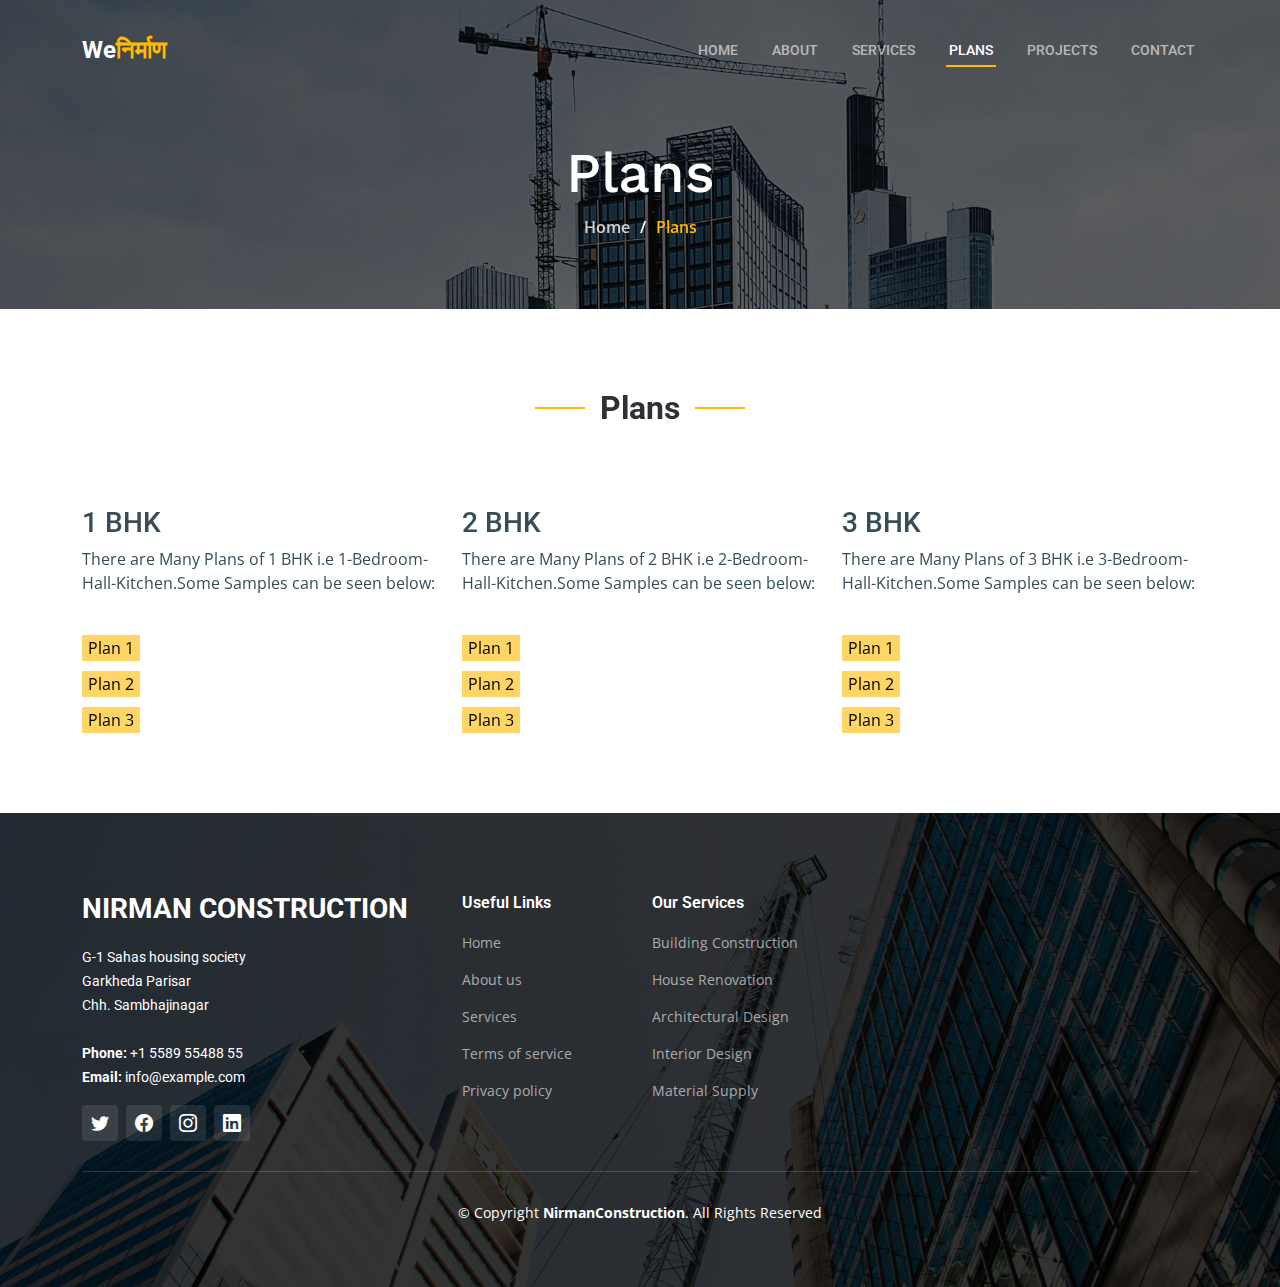
<file: Plans.html>
<!DOCTYPE html>
<html lang="en">

<head>
  <meta charset="utf-8">
  <meta content="width=device-width, initial-scale=1.0" name="viewport">

  <title> Plans of Nirman</title>
  <meta content="" name="description">
  <meta content="" name="keywords">

  <!-- Google Fonts -->
  <link rel="preconnect" href="https://fonts.googleapis.com">
  <link rel="preconnect" href="https://fonts.gstatic.com" crossorigin>
  <link href="https://fonts.googleapis.com/css2?family=Open+Sans:ital,wght@0,300;0,400;0,500;0,600;0,700;1,300;1,400;1,600;1,700&family=Roboto:ital,wght@0,300;0,400;0,500;0,600;0,700;1,300;1,400;1,500;1,600;1,700&family=Work+Sans:ital,wght@0,300;0,400;0,500;0,600;0,700;1,300;1,400;1,500;1,600;1,700&display=swap" rel="stylesheet">

  <!-- Vendor CSS Files -->
  <link href="assets/vendor/bootstrap/css/bootstrap.min.css" rel="stylesheet">
  <link href="assets/vendor/bootstrap-icons/bootstrap-icons.css" rel="stylesheet">
  <link href="assets/vendor/fontawesome-free/css/all.min.css" rel="stylesheet">
  <link href="assets/vendor/aos/aos.css" rel="stylesheet">
  <link href="assets/vendor/glightbox/css/glightbox.min.css" rel="stylesheet">
  <link href="assets/vendor/swiper/swiper-bundle.min.css" rel="stylesheet">

  <!-- Template Main CSS File -->
  <link href="assets/css/main.css" rel="stylesheet">

</head>

<body>

  <!-- ======= Header ======= -->
  <header id="header" class="header d-flex align-items-center">
    <div class="container-fluid container-xl d-flex align-items-center justify-content-between">

      <a href="index.html" class="logo d-flex align-items-center">
        <h1>We<span>निर्माण</span></h1>
      </a>

      <i class="mobile-nav-toggle mobile-nav-show bi bi-list"></i>
      <i class="mobile-nav-toggle mobile-nav-hide d-none bi bi-x"></i>
      <nav id="navbar" class="navbar">
        <ul>
          <li><a href="index.html">Home</a></li>
          <li><a href="about.html">About</a></li>
          <li><a href="services.html">Services</a></li>
          <li><a href="Plans.html" class="active">Plans</a></li>
          <li><a href="projects.html">Projects</a></li>
          <li><a href="contact.html">Contact</a></li>
        </ul>
      </nav><!-- .navbar -->

    </div>
  </header><!-- End Header -->

  <main id="main">

    <!-- ======= Breadcrumbs ======= -->
    <div class="breadcrumbs d-flex align-items-center" style="background-image: url('assets/img/breadcrumbs-bg.jpg');">
      <div class="container position-relative d-flex flex-column align-items-center" data-aos="fade">

        <h2>Plans</h2>
        <ol>
          <li><a href="index.html">Home</a></li>
          <li>Plans</li>
        </ol>

      </div>
    </div><!-- End Breadcrumbs -->

    <!-- ======= Plans Section ======= -->
    <section id="Plans" class="Plans section-bg" style="background-color: white">
        <div class="container" data-aos="fade-up">
  
          <div class="section-header">
            <h2>Plans</h2></div>
  
          <div class="row gy-4">
  
            <div class="col-lg-4 col-md-6" data-aos="fade-up" data-aos-delay="100">
              <div class="service-item  position-relative">
                <h3>1 BHK</h3>
                <p>There are Many Plans of 1 BHK i.e 1-Bedroom-Hall-Kitchen.Some Samples can be seen below:</p>
                <br>
                <button style="background-color:#ffd565;; color: black;border: #ffd565;margin-bottom: 10px;">
                    <a href="assets/Plans/1BHK(1).pdf" target="_blank" style="text-decoration: none; color: inherit;">Plan 1</a>
                </button><br>
                <button style="background-color:#ffd565;; color: black;border: #ffd565;margin-bottom: 10px;">
                    <a href="assets/Plans/1BHK(2).pdf" target="_blank" style="text-decoration: none; color: inherit;">Plan 2</a>
                </button><br>
                <button style="background-color:#ffd565;; color: black;border: #ffd565;">
                    <a href="assets/Plans/1BHK(3).pdf" target="_blank" style="text-decoration: none; color: inherit;">Plan 3</a>
                </button><br>
                  
                 </div>
            </div><!-- End Plans Item -->
  
            <div class="col-lg-4 col-md-6" data-aos="fade-up" data-aos-delay="200">
              <div class="service-item position-relative">
                <h3>2 BHK</h3>
                <p>There are Many Plans of 2 BHK i.e 2-Bedroom-Hall-Kitchen.Some Samples can be seen below:</p>
                <br>
                <button style="background-color:#ffd565;; color: black;border: #ffd565;margin-bottom: 10px;">
                    <a href="assets/Plans/2BHK(1).pdf" target="_blank" style="text-decoration: none; color: inherit;">Plan 1</a>
                </button><br>
                <button style="background-color:#ffd565;; color: black;border: #ffd565;margin-bottom: 10px;">
                    <a href="assets/Plans/2BHK(2).pdf" target="_blank" style="text-decoration: none; color: inherit;">Plan 2</a>
                </button><br>
                <button style="background-color:#ffd565;; color: black;border: #ffd565;">
                    <a href="assets/Plans/2BHK(3).pdf" target="_blank" style="text-decoration: none; color: inherit;">Plan 3</a>
                </button><br>
                  
                 </div>
            </div><!-- End Plans Item -->
  
            <div class="col-lg-4 col-md-6" data-aos="fade-up" data-aos-delay="300">
              <div class="service-item position-relative">
                <h3>3 BHK</h3>
                <p>There are Many Plans of 3 BHK i.e 3-Bedroom-Hall-Kitchen.Some Samples can be seen below:</p>
                <br>
                <button style="background-color:#ffd565;; color: black;border: #ffd565;margin-bottom: 10px;">
                    <a href="assets/Plans/3BHK(1).pdf" target="_blank" style="text-decoration: none; color: inherit;">Plan 1</a>
                </button><br>
                <button style="background-color:#ffd565;; color: black;border: #ffd565;margin-bottom: 10px;">
                    <a href="assets/Plans/3BHK(2).pdf" target="_blank" style="text-decoration: none; color: inherit;">Plan 2</a>
                </button><br>
                <button style="background-color:#ffd565;; color: black;border: #ffd565;">
                    <a href="assets/Plans/3BHK(3).pdf" target="_blank" style="text-decoration: none; color: inherit;">Plan 3</a>
                </button><br>
                  
                 </div>
            </div>
            <!-- End Plans Item -->
  
          </div>
  
        </div>
      </section><!-- End Plans Section -->
    </main><!-- End #main -->
  
    <!-- ======= Footer ======= -->
    <footer id="footer" class="footer">

      <div class="footer-content position-relative">
        <div class="container">
          <div class="row">
  
            <div class="col-lg-4 col-md-6">
              <div class="footer-info">
                <h3>Nirman Construction </h3>
                <p>
                  G-1 Sahas housing society <br>
                  Garkheda Parisar<br>
                  Chh. Sambhajinagar <br><br>
                  <strong>Phone:</strong> +1 5589 55488 55<br>
                  <strong>Email:</strong> info@example.com<br>
                </p>
                <div class="social-links d-flex mt-3">
                  <a href="#" class="d-flex align-items-center justify-content-center"><i class="bi bi-twitter"></i></a>
                  <a href="#" class="d-flex align-items-center justify-content-center"><i class="bi bi-facebook"></i></a>
                  <a href="#" class="d-flex align-items-center justify-content-center"><i class="bi bi-instagram"></i></a>
                  <a href="#" class="d-flex align-items-center justify-content-center"><i class="bi bi-linkedin"></i></a>
                </div>
              </div>
            </div><!-- End footer info column-->
  
            <div class="col-lg-2 col-md-3 footer-links">
              <h4>Useful Links</h4>
              <ul>
                <li><a href="#">Home</a></li>
                <li><a href="#">About us</a></li>
                <li><a href="#">Services</a></li>
                <li><a href="#">Terms of service</a></li>
                <li><a href="#">Privacy policy</a></li>
              </ul>
            </div><!-- End footer links column-->
  
            <div class="col-lg-2 col-md-3 footer-links">
              <h4>Our Services</h4>
              <ul>
                <li><a href="services.html">Building Construction</a></li>
                <li><a href="services.html">House Renovation</a></li>
                <li><a href="services.html">Architectural Design</a></li>
                <li><a href="services.html">Interior Design</a></li>
                <li><a href="services.html">Material Supply</a></li>
              </ul>
            </div><!-- End footer links column-->
  
            </div><!-- End footer links column-->
  
          </div>
        </div>
      </div>
  
      <div class="footer-legal text-center position-relative">
        <div class="container">
          <div class="copyright">
            &copy; Copyright <strong><span>NirmanConstruction</span></strong>. All Rights Reserved
          </div>
          <div class="credits">
          </div>
        </div>
      </div>
  
    </footer>
    <!-- End Footer -->
  
    <a href="#" class="scroll-top d-flex align-items-center justify-content-center"><i class="bi bi-arrow-up-short"></i></a>
  
    <div id="preloader"></div>
  
    <!-- Vendor JS Files -->
    <script src="assets/vendor/bootstrap/js/bootstrap.bundle.min.js"></script>
    <script src="assets/vendor/aos/aos.js"></script>
    <script src="assets/vendor/glightbox/js/glightbox.min.js"></script>
    <script src="assets/vendor/isotope-layout/isotope.pkgd.min.js"></script>
    <script src="assets/vendor/swiper/swiper-bundle.min.js"></script>
    <script src="assets/vendor/purecounter/purecounter_vanilla.js"></script>
    <script src="assets/vendor/php-email-form/validate.js"></script>
  
    <!-- Template Main JS File -->
    <script src="assets/js/main.js"></script>
  
  </body>
  
  </html>
</file>
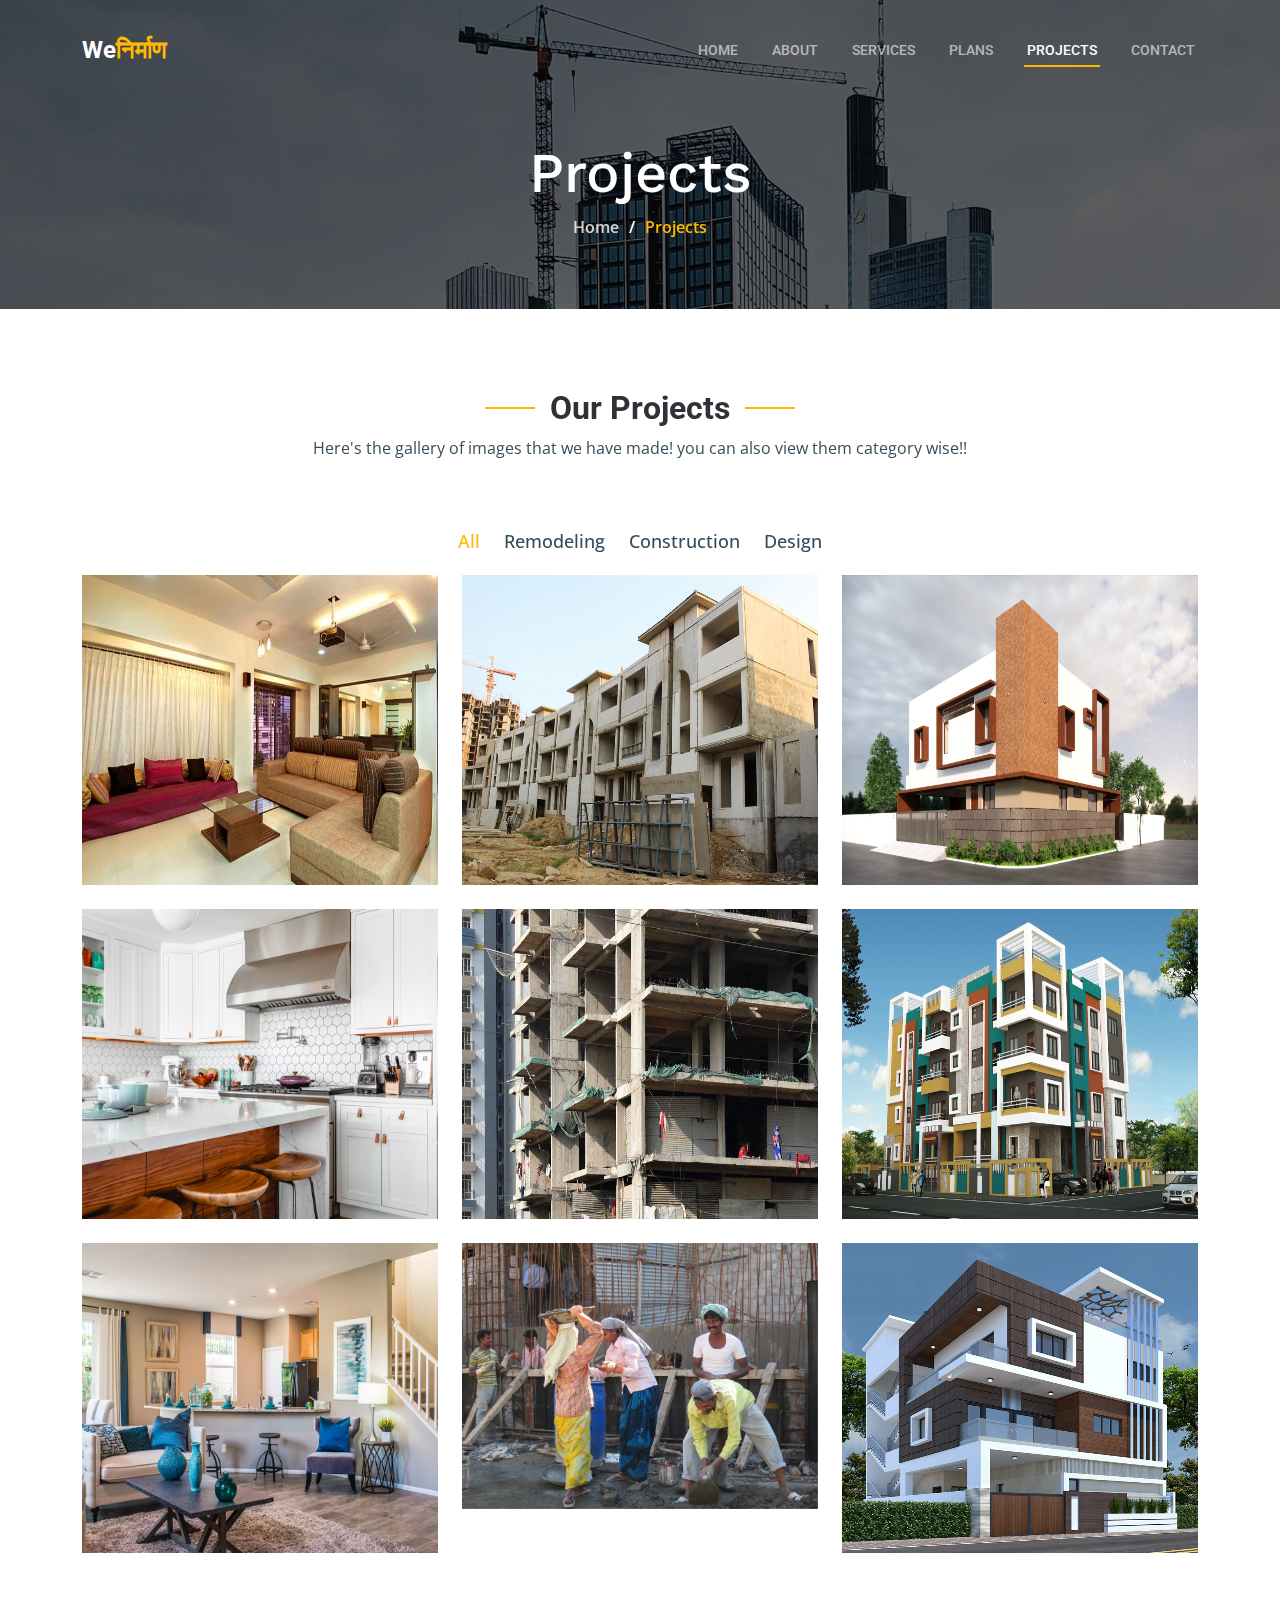
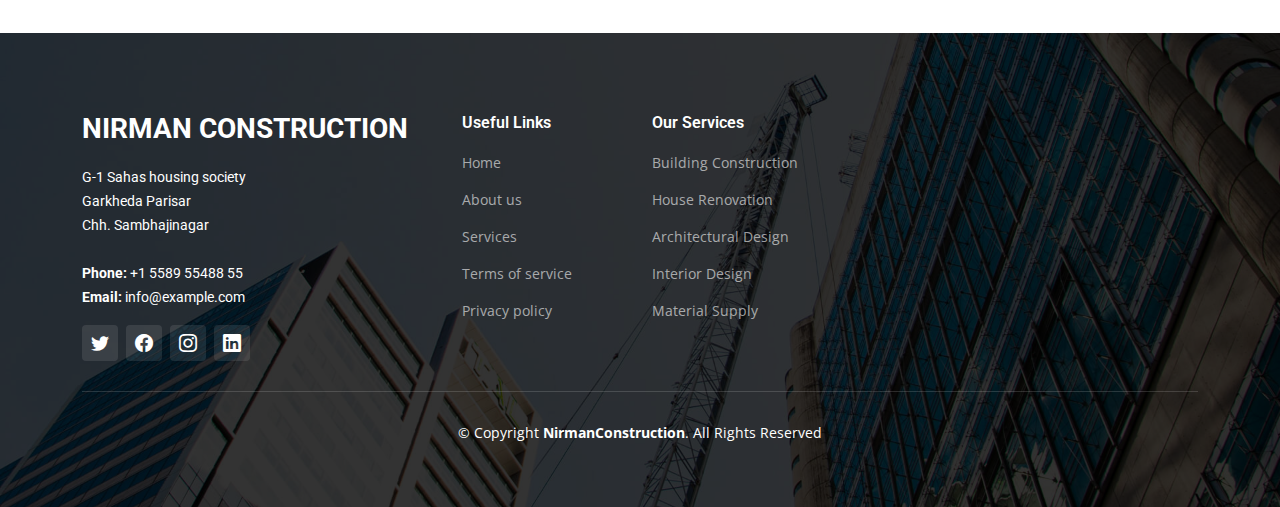
<file: projects.html>
<!DOCTYPE html>
<html lang="en">

<head>
  <meta charset="utf-8">
  <meta content="width=device-width, initial-scale=1.0" name="viewport">

  <title> Projects of Nirman</title>
  <meta content="" name="description">
  <meta content="" name="keywords">

  <!-- Google Fonts -->
  <link rel="preconnect" href="https://fonts.googleapis.com">
  <link rel="preconnect" href="https://fonts.gstatic.com" crossorigin>
  <link href="https://fonts.googleapis.com/css2?family=Open+Sans:ital,wght@0,300;0,400;0,500;0,600;0,700;1,300;1,400;1,600;1,700&family=Roboto:ital,wght@0,300;0,400;0,500;0,600;0,700;1,300;1,400;1,500;1,600;1,700&family=Work+Sans:ital,wght@0,300;0,400;0,500;0,600;0,700;1,300;1,400;1,500;1,600;1,700&display=swap" rel="stylesheet">

  <!-- Vendor CSS Files -->
  <link href="assets/vendor/bootstrap/css/bootstrap.min.css" rel="stylesheet">
  <link href="assets/vendor/bootstrap-icons/bootstrap-icons.css" rel="stylesheet">
  <link href="assets/vendor/fontawesome-free/css/all.min.css" rel="stylesheet">
  <link href="assets/vendor/aos/aos.css" rel="stylesheet">
  <link href="assets/vendor/glightbox/css/glightbox.min.css" rel="stylesheet">
  <link href="assets/vendor/swiper/swiper-bundle.min.css" rel="stylesheet">

  <!-- Template Main CSS File -->
  <link href="assets/css/main.css" rel="stylesheet">
</head>

<body>

  <!-- ======= Header ======= -->
  <header id="header" class="header d-flex align-items-center">
    <div class="container-fluid container-xl d-flex align-items-center justify-content-between">

      <a href="index.html" class="logo d-flex align-items-center">
        <!-- Uncomment the line below if you also wish to use an image logo -->
        <!-- <img src="assets/img/logo.png" alt=""> -->
        <h1>We<span>निर्माण</span></h1>
      </a>

      <i class="mobile-nav-toggle mobile-nav-show bi bi-list"></i>
      <i class="mobile-nav-toggle mobile-nav-hide d-none bi bi-x"></i>
      <nav id="navbar" class="navbar">
        <ul>
          <li><a href="index.html">Home</a></li>
          <li><a href="about.html">About</a></li>
          <li><a href="services.html">Services</a></li>
          <li><a href="Plans.html">Plans</a></li>
          <li><a href="projects.html" class="active">Projects</a></li>
          <li><a href="contact.html">Contact</a></li>
        </ul>
      </nav><!-- .navbar -->

    </div>
  </header><!-- End Header -->

  <main id="main">

    <!-- ======= Breadcrumbs ======= -->
    <div class="breadcrumbs d-flex align-items-center" style="background-image: url('assets/img/breadcrumbs-bg.jpg');">
      <div class="container position-relative d-flex flex-column align-items-center" data-aos="fade">

        <h2>Projects</h2>
        <ol>
          <li><a href="index.html">Home</a></li>
          <li>Projects</li>
        </ol>

      </div>
    </div><!-- End Breadcrumbs -->

    <!-- ======= Our Projects Section ======= -->
    <section id="projects" class="projects">
      <div class="container" data-aos="fade-up">

        <div class="section-header">
          <h2>Our Projects</h2>
          <p>Here's the gallery of images that we have made! you can also view them category wise!!</p>
        </div>

        <div class="portfolio-isotope" data-portfolio-filter="*" data-portfolio-layout="masonry" data-portfolio-sort="original-order">

          <ul class="portfolio-flters" data-aos="fade-up" data-aos-delay="100">
            <li data-filter="*" class="filter-active">All</li>
            <li data-filter=".filter-remodeling">Remodeling</li>
            <li data-filter=".filter-construction">Construction</li>
            <li data-filter=".filter-design">Design</li>
          </ul><!-- End Projects Filters -->

          <div class="row gy-4 portfolio-container" data-aos="fade-up" data-aos-delay="200">

            <div class="col-lg-4 col-md-6 portfolio-item filter-remodeling">
              <div class="portfolio-content h-100">
                <img src="assets\img\projects\remodeling1.jpg" class="img-fluid"  style="width: 1110px; height: 310px;" alt="">
                <div class="portfolio-info">
                  <h4>Remodeling </h4>
                  <p></p>
                  <a href="assets\img\projects\remodeling1.jpg" title="Remodeling 1" data-gallery="portfolio-gallery-remodeling" class="glightbox preview-link"><i class="bi bi-zoom-in"></i></a>
                </div>
              </div>
            </div><!-- End Projects Item -->

            <div class="col-lg-4 col-md-6 portfolio-item filter-construction">
              <div class="portfolio-content h-100">
                <img src="assets\img\projects\construction1.jpg" class="img-fluid"  style="height: 310px; width: 1110px ;" alt="">
                <div class="portfolio-info" >
                  <h4>Construction </h4>
                  <a href="assets\img\projects\construction1.jpg" title="Construction 1" data-gallery="portfolio-gallery-construction" class="glightbox preview-link"><i class="bi bi-zoom-in"></i></a>
                </div>
              </div>
            </div><!-- End Projects Item -->

           

            <div class="col-lg-4 col-md-6 portfolio-item filter-design">
              <div class="portfolio-content h-100">
                <img src="assets\img\projects\design1.jpg" class="img-fluid" style="width: 1110px; height: 310px;"alt="">
                <div class="portfolio-info">
                  <h4>Design</h4>
                  <a href="assets\img\projects\design1.jpg" title="Repairs 1" data-gallery="portfolio-gallery-book" class="glightbox preview-link"><i class="bi bi-zoom-in"></i></a>
                </div>
              </div>
            </div><!-- End Projects Item -->

            <div class="col-lg-4 col-md-6 portfolio-item filter-remodeling">
              <div class="portfolio-content h-100">
                <img src="assets\img\projects\remodeling-2.jpg" class="img-fluid"style="width: 1110px; height: 310px;" alt="">
                <div class="portfolio-info">
                  <h4>Remodeling</h4>
                  <a href="assets\img\projects\remodeling-2.jpg" title="Remodeling 2" data-gallery="portfolio-gallery-remodeling" class="glightbox preview-link"><i class="bi bi-zoom-in"></i></a>
                </div>
              </div>
            </div><!-- End Projects Item -->

            <div class="col-lg-4 col-md-6 portfolio-item filter-construction">
              <div class="portfolio-content h-100">
                <img src="assets\img\projects\construction2.jpg" class="img-fluid" style ="height: 310px ; width: 1110px ;"alt="">
                <div class="portfolio-info">
                  <h4>Construction</h4>
                  <a href="assets\img\projects\construction2.jpg" title="Construction 2" data-gallery="portfolio-gallery-construction" class="glightbox preview-link"><i class="bi bi-zoom-in"></i></a>
                </div>
              </div>
            </div><!-- End Projects Item -->

            <div class="col-lg-4 col-md-6 portfolio-item filter-design">
              <div class="portfolio-content h-100">
                <img src="assets\img\projects\design2.jpg" class="img-fluid"style="width: 1110px; height: 310px;" alt="">
                <div class="portfolio-info">
                  <h4>Design</h4>
                  <a href="assets\img\projects\design2.jpg" title="Repairs 2" data-gallery="portfolio-gallery-book" class="glightbox preview-link"><i class="bi bi-zoom-in"></i></a>
                </div>
              </div>
            </div><!-- End Projects Item -->

            <div class="col-lg-4 col-md-6 portfolio-item filter-remodeling">
              <div class="portfolio-content h-100">
                <img src="assets\img\projects\remodeling-3.jpg" class="img-fluid"style="width: 1110px; height: 310px;" alt="">
                <div class="portfolio-info">
                  <h4>Remodeling </h4>
                  <a href="assets\img\projects\remodeling-3.jpg" title="Remodeling 3" data-gallery="portfolio-gallery-remodeling" class="glightbox preview-link"><i class="bi bi-zoom-in"></i></a>
                </div>
              </div>
            </div><!-- End Projects Item -->

            <div class="col-lg-4 col-md-6 portfolio-item filter-construction">
              <div class="portfolio-content h-100">
                <img src="assets\img\projects\construction3.jpg" class="img-fluid" alt="">
                <div class="portfolio-info">
                  <h4>Construction </h4>
                  <a href="assets\img\projects\construction3.jpg" title="Construction 3" data-gallery="portfolio-gallery-construction" class="glightbox preview-link"><i class="bi bi-zoom-in"></i></a>
                </div>
              </div>
            </div><!-- End Projects Item -->

            
            <div class="col-lg-4 col-md-6 portfolio-item filter-design">
              <div class="portfolio-content h-100">
                <img src="assets\img\projects\Design3.jpg" class="img-fluid" style="width: 1110px; height: 310px;" alt="">
                <div class="portfolio-info">
                  <h4>Design </h4>
                  <a href="assets\img\projects\Design3.jpg" title="Repairs 3" data-gallery="portfolio-gallery-book" class="glightbox preview-link"><i class="bi bi-zoom-in"></i></a>
                  
                </div>
              </div>
            </div><!-- End Projects Item -->

          </div><!-- End Projects Container -->

        </div>

      </div>

  </main><!-- End #main -->

  <!-- ======= Footer ======= -->
  <footer id="footer" class="footer">

    <div class="footer-content position-relative">
      <div class="container">
        <div class="row">

          <div class="col-lg-4 col-md-6">
            <div class="footer-info">
              <h3>Nirman Construction </h3>
              <p>
                G-1 Sahas housing society <br>
                Garkheda Parisar<br>
                Chh. Sambhajinagar <br><br>
                <strong>Phone:</strong> +1 5589 55488 55<br>
                <strong>Email:</strong> info@example.com<br>
              </p>
              <div class="social-links d-flex mt-3">
                <a href="#" class="d-flex align-items-center justify-content-center"><i class="bi bi-twitter"></i></a>
                <a href="#" class="d-flex align-items-center justify-content-center"><i class="bi bi-facebook"></i></a>
                <a href="#" class="d-flex align-items-center justify-content-center"><i class="bi bi-instagram"></i></a>
                <a href="#" class="d-flex align-items-center justify-content-center"><i class="bi bi-linkedin"></i></a>
              </div>
            </div>
          </div><!-- End footer info column-->

          <div class="col-lg-2 col-md-3 footer-links">
            <h4>Useful Links</h4>
            <ul>
              <li><a href="#">Home</a></li>
              <li><a href="#">About us</a></li>
              <li><a href="#">Services</a></li>
              <li><a href="#">Terms of service</a></li>
              <li><a href="#">Privacy policy</a></li>
            </ul>
          </div><!-- End footer links column-->

          <div class="col-lg-2 col-md-3 footer-links">
            <h4>Our Services</h4>
            <ul>
              <li><a href="#services">Building Construction</a></li>
              <li><a href="#services">House Renovation</a></li>
              <li><a href="#services">Architectural Design</a></li>
              <li><a href="#services">Interior Design</a></li>
              <li><a href="#services">Material Supply</a></li>
            </ul>
          </div><!-- End footer links column-->

          </div><!-- End footer links column-->

        </div>
      </div>
    </div>

    <div class="footer-legal text-center position-relative">
      <div class="container">
        <div class="copyright">
          &copy; Copyright <strong><span>NirmanConstruction</span></strong>. All Rights Reserved
        </div>
        <div class="credits">
          <!-- All the links in the footer should remain intact. -->
          <!-- You can delete the links only if you purchased the pro version. -->
          <!-- Licensing information: https://bootstrapmade.com/license/ -->
          <!-- Purchase the pro version with working PHP/AJAX contact form: https://bootstrapmade.com/upconstruction-bootstrap-construction-website-template/ -->
        </div>
      </div>
    </div>

  </footer>
  <!-- End Footer -->

  <a href="#" class="scroll-top d-flex align-items-center justify-content-center"><i class="bi bi-arrow-up-short"></i></a>

  <div id="preloader"></div>

  <!-- Vendor JS Files -->
  <script src="assets/vendor/bootstrap/js/bootstrap.bundle.min.js"></script>
  <script src="assets/vendor/aos/aos.js"></script>
  <script src="assets/vendor/glightbox/js/glightbox.min.js"></script>
  <script src="assets/vendor/isotope-layout/isotope.pkgd.min.js"></script>
  <script src="assets/vendor/swiper/swiper-bundle.min.js"></script>
  <script src="assets/vendor/purecounter/purecounter_vanilla.js"></script>
  <script src="assets/vendor/php-email-form/validate.js"></script>

  <!-- Template Main JS File -->
  <script src="assets/js/main.js"></script>

</body>

</html>
</file>
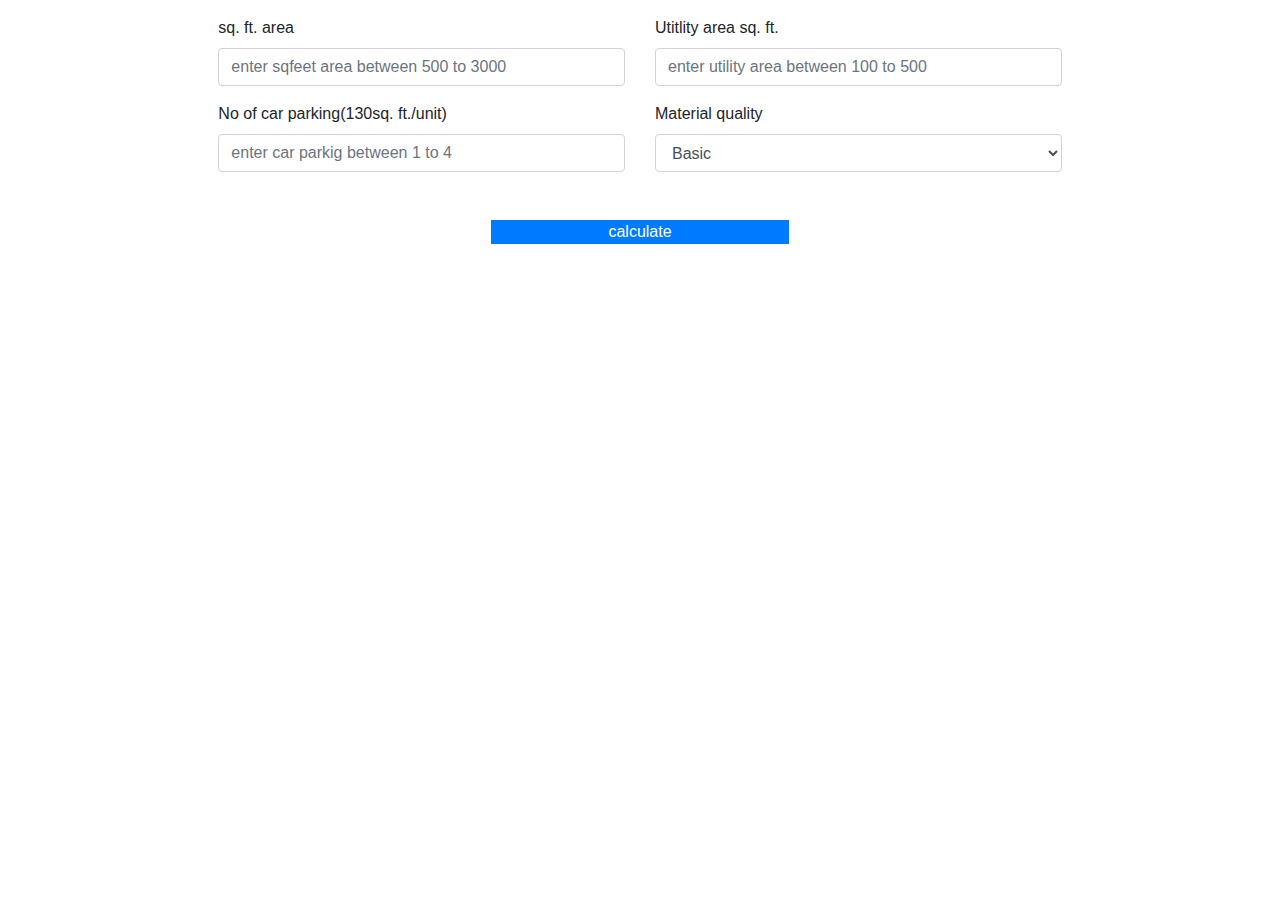
<file: room-cost.html>
<!DOCTYPE html>
<html lang="en">
  <head>
    <!-- Required meta tags -->
    <meta charset="utf-8" />
    <meta name="viewport" content="width=device-width, initial-scale=1, shrink-to-fit=no" />

    <!-- Bootstrap CSS -->
    <link rel="stylesheet" href="https://cdn.jsdelivr.net/npm/bootstrap@4.0.0/dist/css/bootstrap.min.css" integrity="sha384-Gn5384xqQ1aoWXA+058RXPxPg6fy4IWvTNh0E263XmFcJlSAwiGgFAW/dAiS6JXm" crossorigin="anonymous" />

    <title>Hello, world!</title>
    <style>
      * {
        margin: 0;
        padding: 0;
        box-sizing: border-box;
      }
      p {
        margin-bottom: 0;
      }
      div * {
        padding-right: 0;
      }
    </style>
  </head>
  <body>
    <section>
      <div class="row d-flex justify-content-center">
        <div class="col-12 col-md-8">
          <div class="row">
            <div class="col-12 col-md-6 mt-3">
              <label for="sqfeet">sq. ft. area</label>
              <input type="number" class="form-control" id="sqfeet" placeholder="enter sqfeet area between 500 to 3000" onchange="validate(this.value,500,3000,'alertsqft')" required />
              <p id="alertsqft" class="text-danger"></p>
            </div>
            <div class="col-12 col-md-6 mt-3">
              <label for="utitlity">Utitlity area sq. ft.</label>
              <input type="number" class="form-control" id="utitlity" placeholder="enter utility area between 100 to 500" onchange="validate(this.value,100,500,'alertuitility')" required />
              <p id="alertuitility" class="text-danger"></p>
            </div>
            <div class="col-12 col-md-6 mt-3">
              <label for="carparking">No of car parking(130sq. ft./unit)</label>
              <input type="number" class="form-control" id="carparking" placeholder="enter car parkig between 1 to 4" onchange="validate(this.value,1,4,'alertcar')" required />
              <p id="alertcar" class="text-danger"></p>
            </div>
            <div class="col-12 col-md-6 mt-3">
              <label for="carparking">Material quality</label>
              <select class="form-control" id="materialqt" required>
                <option value="basic">Basic</option>
                <option value="midrange">Mid Range</option>
                <option value="high">High</option>
              </select>
            </div>
          </div>
        </div>
      </div>
      <div class="row d-flex justify-content-center mt-5">
        <div class="col-6 col-md-3 text-white" onclick="calculatecost()">
          <p class="text-center bg-primary">calculate</p>
        </div>
      </div>
      <p class="text-center text-danger mt-2" id="alertmsg"></p>
      <div class="mt-5" id="costcontainer" style="display: none">
        <div class="row d-flex justify-content-center">
          <div class="col-12 col-md-4 bg-warning">
            <p class="bg-dark text-white" style="padding: 0">Budget Package - ₹<span id="budgetpackage"></span>/sq.ft (Incl. GST)</p>
            <div class="mt-2">
              <div class="d-flex justify-content-between">
                <p>Built Up Cost</p>
                <p id="builtcost"></p>
              </div>
              <p><span id="buildarea"></span> sq.ft * ₹<span id="builtcharges"></span>/sq.ft</p>
            </div>
            <div class="mt-2">
              <div class="w-100 d-flex justify-content-between">
                <p>Car parking cost</p>
                <p id="parkingcosttotal"></p>
              </div>
              <p><span id="noofcars"></span>*130 sq.ft * ₹<span id="costofparking"></span>/sq.ft</p>
            </div>
            <div class="mt-2">
              <div class="d-flex justify-content-between">
                <p>balcony & utility cost</p>
                <p id="balconytotal"></p>
              </div>
              <p><span id="balconyarea"></span> sq.ft * ₹<span id="balconycharges"></span>/sq.ft</p>
            </div>
            <hr />
            <div class="d-flex justify-content-between">
              <p>Total Cost</p>
              <p>₹<span id="totalcost"></span></p>
            </div>
          </div>
        </div>
      </div>
    </section>

    <!-- Optional JavaScript -->
    <!-- jQuery first, then Popper.js, then Bootstrap JS -->
    <script src="https://code.jquery.com/jquery-3.2.1.slim.min.js" integrity="sha384-KJ3o2DKtIkvYIK3UENzmM7KCkRr/rE9/Qpg6aAZGJwFDMVNA/GpGFF93hXpG5KkN" crossorigin="anonymous"></script>
    <script src="https://cdn.jsdelivr.net/npm/popper.js@1.12.9/dist/umd/popper.min.js" integrity="sha384-ApNbgh9B+Y1QKtv3Rn7W3mgPxhU9K/ScQsAP7hUibX39j7fakFPskvXusvfa0b4Q" crossorigin="anonymous"></script>
    <script src="https://cdn.jsdelivr.net/npm/bootstrap@4.0.0/dist/js/bootstrap.min.js" integrity="sha384-JZR6Spejh4U02d8jOt6vLEHfe/JQGiRRSQQxSfFWpi1MquVdAyjUar5+76PVCmYl" crossorigin="anonymous"></script>
    <script src="https://ajax.googleapis.com/ajax/libs/jquery/3.6.4/jquery.min.js"></script>
    <script>
      function validate(value, min, max, alertname) {
        console.log(value + " " + min + " " + max + " " + alertname);
        if (!value || value < min || value > max) {
          document.getElementById(alertname).innerHTML = `Enter value between ${min} and ${max}`;
        } else {
          document.getElementById(alertname).innerHTML = "";
        }
      }
      function calculatecost() {
        const basic = [1790, 1074, 1074];
        const midrange = [1890, 1134, 1134];
        const high = [1980, 1180, 1180];

        var sqfeet = document.getElementById("sqfeet").value;
        var uitlity = document.getElementById("utitlity").value;
        var carparking = document.getElementById("carparking").value;
        var materialqt = document.getElementById("materialqt").value;

        if (!sqfeet) {
          document.getElementById("alertsqft").innerHTML = "Enter sqfeet area between 500 to 3000";
        } else {
          document.getElementById("alertsqft").innerHTML = "";
          validate(sqfeet, 500, 3000, "alertsqft");
        }

        if (!uitlity) {
          document.getElementById("alertuitility").innerHTML = "Enter Utility area between 100 to 500";
        } else {
          document.getElementById("alertuitility").innerHTML = "";
          validate(uitlity, 100, 500, "alertuitility");
        }

        if (!carparking) {
          document.getElementById("alertcar").innerHTML = "Enter requiered parking between 1 to 4";
        } else {
          document.getElementById("alertcar").innerHTML = "";
          validate(carparking, 1, 4, "alertcar");
        }

        if (sqfeet > 500 && sqfeet < 3000 && uitlity >= 100 && uitlity < 500 && carparking > 1 && carparking < 4) {
          document.getElementById("costcontainer").style.display = "block";
        } else {
          document.getElementById("costcontainer").style.display = "none";
        }

        if (materialqt === "basic") {
          document.getElementById("budgetpackage").innerHTML = basic[0];
          document.getElementById("builtcharges").innerHTML = basic[0];
          document.getElementById("buildarea").innerHTML = sqfeet;
          document.getElementById("builtcost").innerHTML = basic[0] * sqfeet;
          document.getElementById("noofcars").innerHTML = carparking;
          document.getElementById("costofparking").innerHTML = basic[1];
          document.getElementById("parkingcosttotal").innerHTML = basic[1] * 130 * carparking;
          document.getElementById("balconytotal").innerHTML = basic[2] * uitlity;
          document.getElementById("balconyarea").innerHTML = uitlity;
          document.getElementById("balconycharges").innerHTML = basic[2];
          document.getElementById("totalcost").innerHTML = basic[0] * sqfeet + basic[1] * 130 * carparking + basic[2] * uitlity;
        } else if (materialqt === "midrange") {
          document.getElementById("budgetpackage").innerHTML = midrange[0];
          document.getElementById("builtcharges").innerHTML = midrange[0];
          document.getElementById("buildarea").innerHTML = sqfeet;
          document.getElementById("builtcost").innerHTML = midrange[0] * sqfeet;
          document.getElementById("noofcars").innerHTML = carparking;
          document.getElementById("costofparking").innerHTML = midrange[1];
          document.getElementById("parkingcosttotal").innerHTML = midrange[1] * 130 * carparking;
          document.getElementById("balconytotal").innerHTML = midrange[2] * uitlity;
          document.getElementById("balconyarea").innerHTML = uitlity;
          document.getElementById("balconycharges").innerHTML = midrange[2];
          document.getElementById("totalcost").innerHTML = midrange[0] * sqfeet + midrange[1] * 130 * carparking + midrange[2] * uitlity;
        } else if (materialqt === "high") {
          document.getElementById("budgetpackage").innerHTML = high[0];
          document.getElementById("builtcharges").innerHTML = high[0];
          document.getElementById("buildarea").innerHTML = sqfeet;
          document.getElementById("builtcost").innerHTML = high[0] * sqfeet;
          document.getElementById("noofcars").innerHTML = carparking;
          document.getElementById("costofparking").innerHTML = high[1];
          document.getElementById("parkingcosttotal").innerHTML = high[1] * 130 * carparking;
          document.getElementById("balconytotal").innerHTML = high[2] * uitlity;
          document.getElementById("balconyarea").innerHTML = uitlity;
          document.getElementById("balconycharges").innerHTML = high[2];
          document.getElementById("totalcost").innerHTML = high[0] * sqfeet + high[1] * 130 * carparking + high[2] * uitlity;
        } else {
          console.log("data not matching");
        }
      }
    </script>
  </body>
</html>
</file>
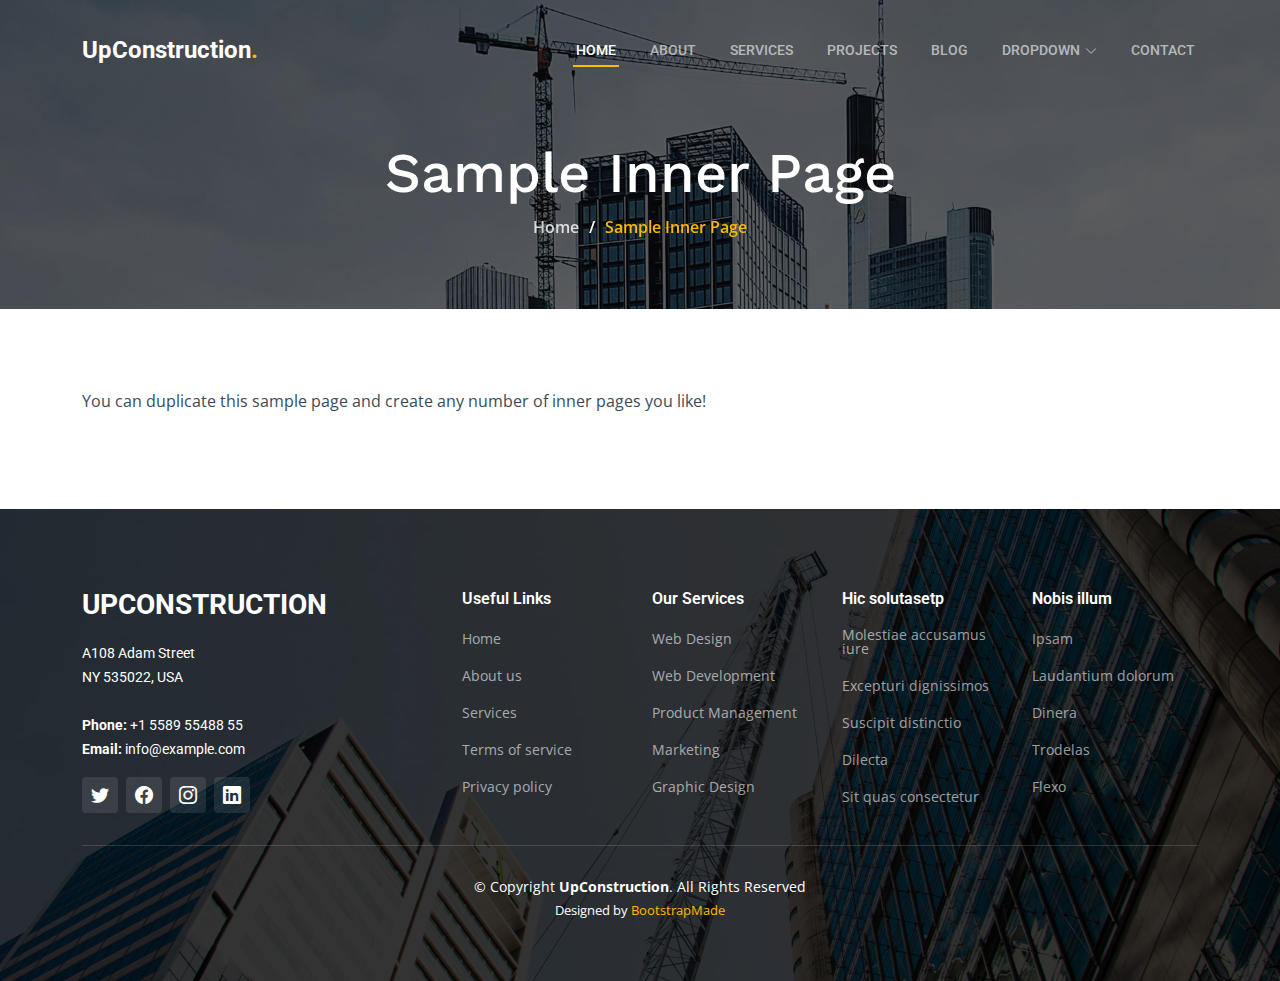
<file: sample-inner-page.html>
<!DOCTYPE html>
<html lang="en">

<head>
  <meta charset="utf-8">
  <meta content="width=device-width, initial-scale=1.0" name="viewport">

  <title>[Template] Sample Inner Page</title>
  <meta content="" name="description">
  <meta content="" name="keywords">

  <!-- Favicons -->
  <link href="assets/img/favicon.png" rel="icon">
  <link href="assets/img/apple-touch-icon.png" rel="apple-touch-icon">

  <!-- Google Fonts -->
  <link rel="preconnect" href="https://fonts.googleapis.com">
  <link rel="preconnect" href="https://fonts.gstatic.com" crossorigin>
  <link href="https://fonts.googleapis.com/css2?family=Open+Sans:ital,wght@0,300;0,400;0,500;0,600;0,700;1,300;1,400;1,600;1,700&family=Roboto:ital,wght@0,300;0,400;0,500;0,600;0,700;1,300;1,400;1,500;1,600;1,700&family=Work+Sans:ital,wght@0,300;0,400;0,500;0,600;0,700;1,300;1,400;1,500;1,600;1,700&display=swap" rel="stylesheet">

  <!-- Vendor CSS Files -->
  <link href="assets/vendor/bootstrap/css/bootstrap.min.css" rel="stylesheet">
  <link href="assets/vendor/bootstrap-icons/bootstrap-icons.css" rel="stylesheet">
  <link href="assets/vendor/fontawesome-free/css/all.min.css" rel="stylesheet">
  <link href="assets/vendor/aos/aos.css" rel="stylesheet">
  <link href="assets/vendor/glightbox/css/glightbox.min.css" rel="stylesheet">
  <link href="assets/vendor/swiper/swiper-bundle.min.css" rel="stylesheet">

  <!-- Template Main CSS File -->
  <link href="assets/css/main.css" rel="stylesheet">

  <!-- =======================================================
  * Template Name: UpConstruction
  * Updated: Mar 10 2023 with Bootstrap v5.2.3
  * Template URL: https://bootstrapmade.com/upconstruction-bootstrap-construction-website-template/
  * Author: BootstrapMade.com
  * License: https://bootstrapmade.com/license/
  ======================================================== -->
</head>

<body>

  <!-- ======= Header ======= -->
  <header id="header" class="header d-flex align-items-center">
    <div class="container-fluid container-xl d-flex align-items-center justify-content-between">

      <a href="index.html" class="logo d-flex align-items-center">
        <!-- Uncomment the line below if you also wish to use an image logo -->
        <!-- <img src="assets/img/logo.png" alt=""> -->
        <h1>UpConstruction<span>.</span></h1>
      </a>

      <i class="mobile-nav-toggle mobile-nav-show bi bi-list"></i>
      <i class="mobile-nav-toggle mobile-nav-hide d-none bi bi-x"></i>
      <nav id="navbar" class="navbar">
        <ul>
          <li><a href="index.html" class="active">Home</a></li>
          <li><a href="about.html">About</a></li>
          <li><a href="services.html">Services</a></li>
          <li><a href="projects.html">Projects</a></li>
          <li><a href="blog.html">Blog</a></li>
          <li class="dropdown"><a href="#"><span>Dropdown</span> <i class="bi bi-chevron-down dropdown-indicator"></i></a>
            <ul>
              <li><a href="#">Dropdown 1</a></li>
              <li class="dropdown"><a href="#"><span>Deep Dropdown</span> <i class="bi bi-chevron-down dropdown-indicator"></i></a>
                <ul>
                  <li><a href="#">Deep Dropdown 1</a></li>
                  <li><a href="#">Deep Dropdown 2</a></li>
                  <li><a href="#">Deep Dropdown 3</a></li>
                  <li><a href="#">Deep Dropdown 4</a></li>
                  <li><a href="#">Deep Dropdown 5</a></li>
                </ul>
              </li>
              <li><a href="#">Dropdown 2</a></li>
              <li><a href="#">Dropdown 3</a></li>
              <li><a href="#">Dropdown 4</a></li>
            </ul>
          </li>
          <li><a href="contact.html">Contact</a></li>
        </ul>
      </nav><!-- .navbar -->

    </div>
  </header><!-- End Header -->

  <main id="main">

    <!-- ======= Breadcrumbs ======= -->
    <div class="breadcrumbs d-flex align-items-center" style="background-image: url('assets/img/breadcrumbs-bg.jpg');">
      <div class="container position-relative d-flex flex-column align-items-center" data-aos="fade">

        <h2>Sample Inner Page</h2>
        <ol>
          <li><a href="index.html">Home</a></li>
          <li>Sample Inner Page</li>
        </ol>

      </div>
    </div><!-- End Breadcrumbs -->

    <section class="sample-page">
      <div class="container">

        <p>
          You can duplicate this sample page and create any number of inner pages you like!
        </p>

      </div>
    </section>

  </main><!-- End #main -->

  <!-- ======= Footer ======= -->
  <footer id="footer" class="footer">

    <div class="footer-content position-relative">
      <div class="container">
        <div class="row">

          <div class="col-lg-4 col-md-6">
            <div class="footer-info">
              <h3>UpConstruction</h3>
              <p>
                A108 Adam Street <br>
                NY 535022, USA<br><br>
                <strong>Phone:</strong> +1 5589 55488 55<br>
                <strong>Email:</strong> info@example.com<br>
              </p>
              <div class="social-links d-flex mt-3">
                <a href="#" class="d-flex align-items-center justify-content-center"><i class="bi bi-twitter"></i></a>
                <a href="#" class="d-flex align-items-center justify-content-center"><i class="bi bi-facebook"></i></a>
                <a href="#" class="d-flex align-items-center justify-content-center"><i class="bi bi-instagram"></i></a>
                <a href="#" class="d-flex align-items-center justify-content-center"><i class="bi bi-linkedin"></i></a>
              </div>
            </div>
          </div><!-- End footer info column-->

          <div class="col-lg-2 col-md-3 footer-links">
            <h4>Useful Links</h4>
            <ul>
              <li><a href="#">Home</a></li>
              <li><a href="#">About us</a></li>
              <li><a href="#">Services</a></li>
              <li><a href="#">Terms of service</a></li>
              <li><a href="#">Privacy policy</a></li>
            </ul>
          </div><!-- End footer links column-->

          <div class="col-lg-2 col-md-3 footer-links">
            <h4>Our Services</h4>
            <ul>
              <li><a href="#">Web Design</a></li>
              <li><a href="#">Web Development</a></li>
              <li><a href="#">Product Management</a></li>
              <li><a href="#">Marketing</a></li>
              <li><a href="#">Graphic Design</a></li>
            </ul>
          </div><!-- End footer links column-->

          <div class="col-lg-2 col-md-3 footer-links">
            <h4>Hic solutasetp</h4>
            <ul>
              <li><a href="#">Molestiae accusamus iure</a></li>
              <li><a href="#">Excepturi dignissimos</a></li>
              <li><a href="#">Suscipit distinctio</a></li>
              <li><a href="#">Dilecta</a></li>
              <li><a href="#">Sit quas consectetur</a></li>
            </ul>
          </div><!-- End footer links column-->

          <div class="col-lg-2 col-md-3 footer-links">
            <h4>Nobis illum</h4>
            <ul>
              <li><a href="#">Ipsam</a></li>
              <li><a href="#">Laudantium dolorum</a></li>
              <li><a href="#">Dinera</a></li>
              <li><a href="#">Trodelas</a></li>
              <li><a href="#">Flexo</a></li>
            </ul>
          </div><!-- End footer links column-->

        </div>
      </div>
    </div>

    <div class="footer-legal text-center position-relative">
      <div class="container">
        <div class="copyright">
          &copy; Copyright <strong><span>UpConstruction</span></strong>. All Rights Reserved
        </div>
        <div class="credits">
          <!-- All the links in the footer should remain intact. -->
          <!-- You can delete the links only if you purchased the pro version. -->
          <!-- Licensing information: https://bootstrapmade.com/license/ -->
          <!-- Purchase the pro version with working PHP/AJAX contact form: https://bootstrapmade.com/upconstruction-bootstrap-construction-website-template/ -->
          Designed by <a href="https://bootstrapmade.com/">BootstrapMade</a>
        </div>
      </div>
    </div>

  </footer>
  <!-- End Footer -->

  <a href="#" class="scroll-top d-flex align-items-center justify-content-center"><i class="bi bi-arrow-up-short"></i></a>

  <div id="preloader"></div>

  <!-- Vendor JS Files -->
  <script src="assets/vendor/bootstrap/js/bootstrap.bundle.min.js"></script>
  <script src="assets/vendor/aos/aos.js"></script>
  <script src="assets/vendor/glightbox/js/glightbox.min.js"></script>
  <script src="assets/vendor/isotope-layout/isotope.pkgd.min.js"></script>
  <script src="assets/vendor/swiper/swiper-bundle.min.js"></script>
  <script src="assets/vendor/purecounter/purecounter_vanilla.js"></script>
  <script src="assets/vendor/php-email-form/validate.js"></script>

  <!-- Template Main JS File -->
  <script src="assets/js/main.js"></script>

</body>

</html>
</file>
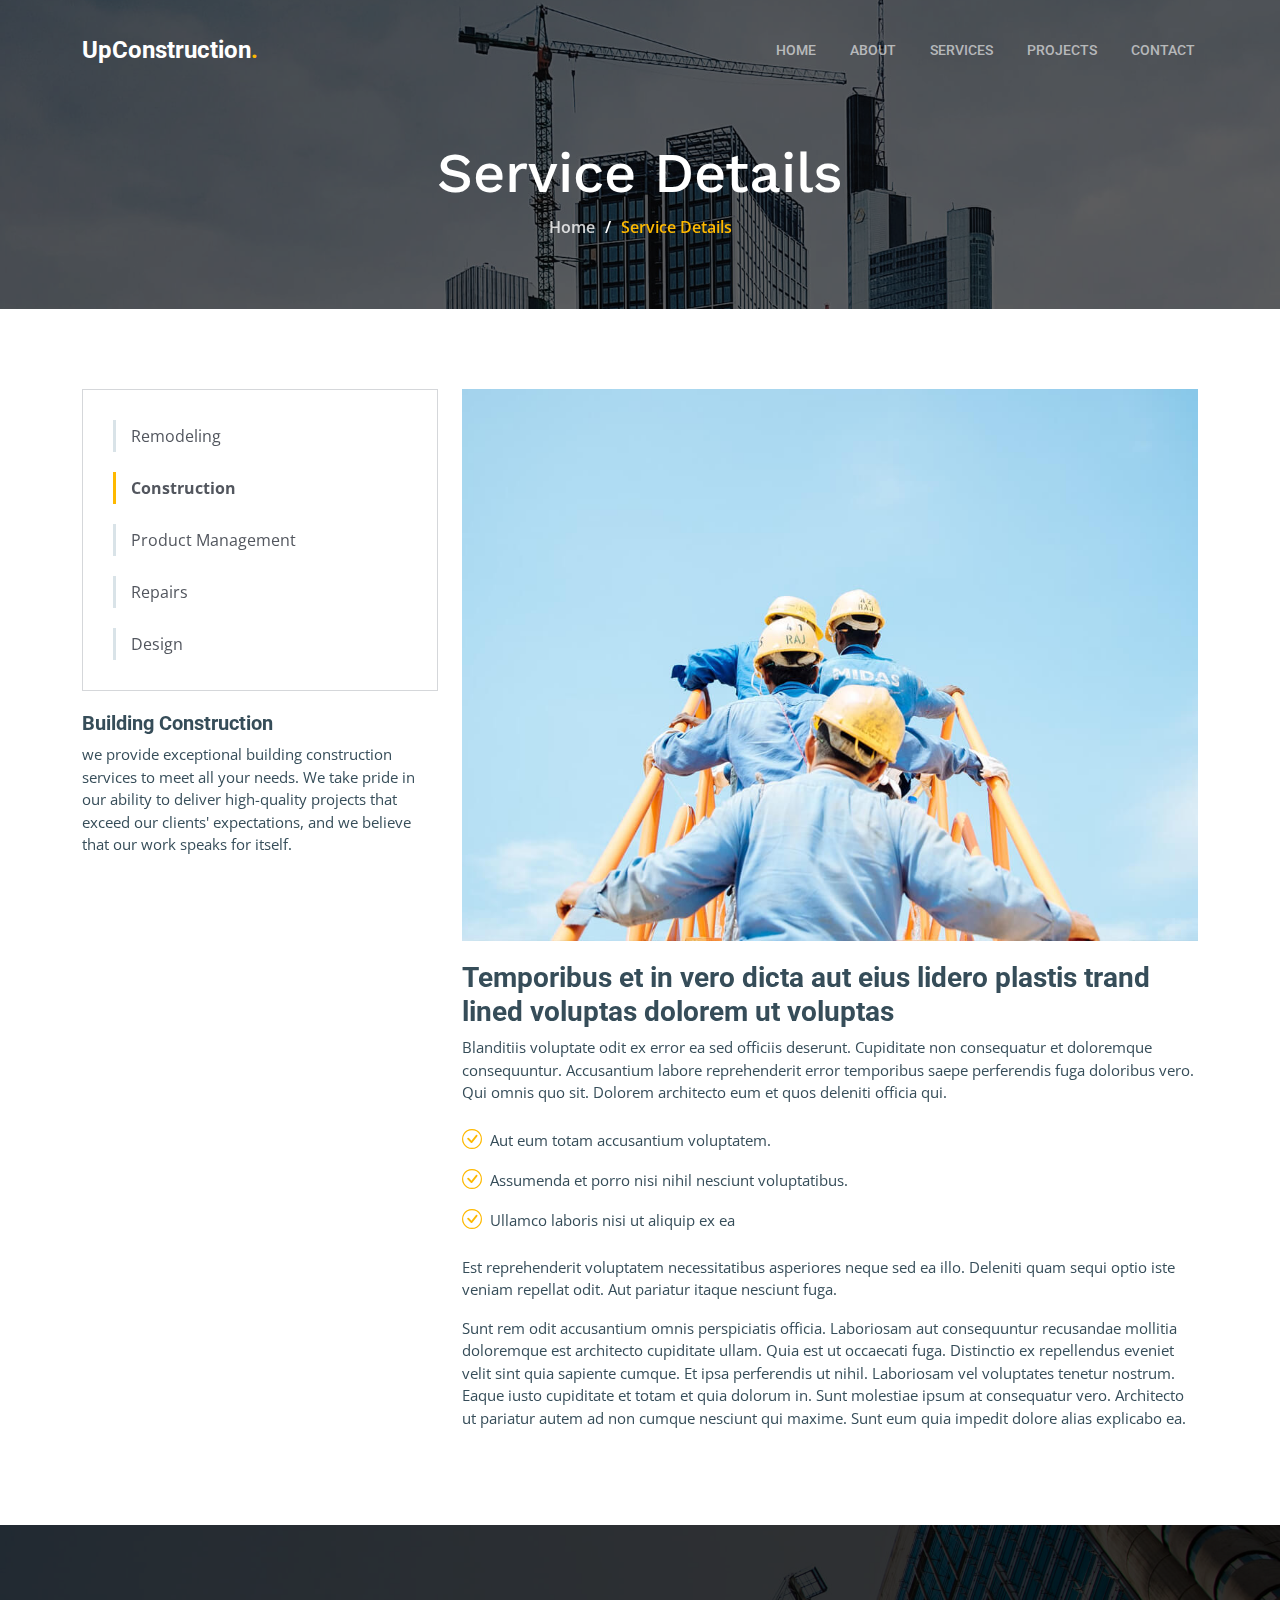
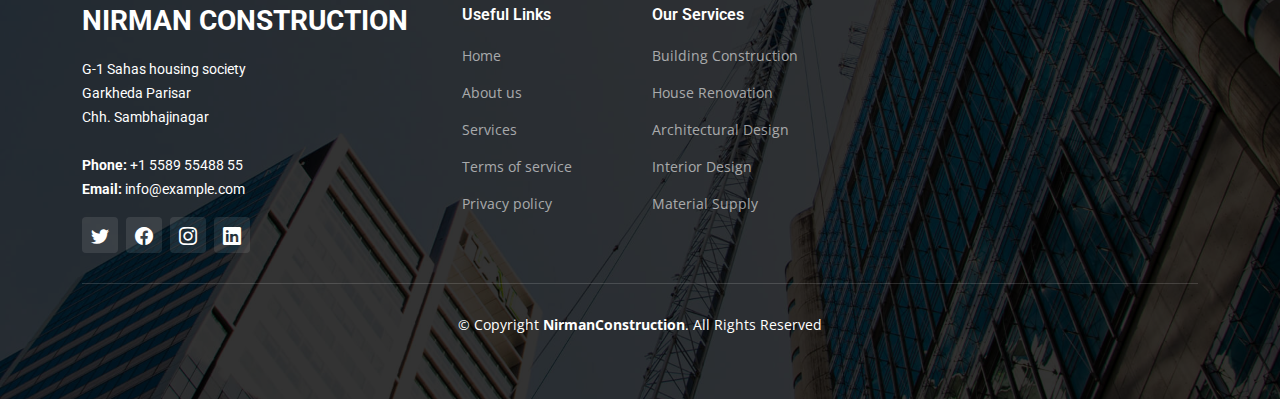
<file: service-details.html>
<!DOCTYPE html>
<html lang="en">

<head>
  <meta charset="utf-8">
  <meta content="width=device-width, initial-scale=1.0" name="viewport">

  <title>UpConstruction Bootstrap Template - Service Details</title>
  <meta content="" name="description">
  <meta content="" name="keywords">

  <!-- Google Fonts -->
  <link rel="preconnect" href="https://fonts.googleapis.com">
  <link rel="preconnect" href="https://fonts.gstatic.com" crossorigin>
  <link href="https://fonts.googleapis.com/css2?family=Open+Sans:ital,wght@0,300;0,400;0,500;0,600;0,700;1,300;1,400;1,600;1,700&family=Roboto:ital,wght@0,300;0,400;0,500;0,600;0,700;1,300;1,400;1,500;1,600;1,700&family=Work+Sans:ital,wght@0,300;0,400;0,500;0,600;0,700;1,300;1,400;1,500;1,600;1,700&display=swap" rel="stylesheet">

  <!-- Vendor CSS Files -->
  <link href="assets/vendor/bootstrap/css/bootstrap.min.css" rel="stylesheet">
  <link href="assets/vendor/bootstrap-icons/bootstrap-icons.css" rel="stylesheet">
  <link href="assets/vendor/fontawesome-free/css/all.min.css" rel="stylesheet">
  <link href="assets/vendor/aos/aos.css" rel="stylesheet">
  <link href="assets/vendor/glightbox/css/glightbox.min.css" rel="stylesheet">
  <link href="assets/vendor/swiper/swiper-bundle.min.css" rel="stylesheet">

  <!-- Template Main CSS File -->
  <link href="assets/css/main.css" rel="stylesheet">

  <!-- =======================================================
  * Template Name: UpConstruction
  * Updated: Mar 10 2023 with Bootstrap v5.2.3
  * Template URL: https://bootstrapmade.com/upconstruction-bootstrap-construction-website-template/
  * Author: BootstrapMade.com
  * License: https://bootstrapmade.com/license/
  ======================================================== -->
</head>

<body>

  <!-- ======= Header ======= -->
  <header id="header" class="header d-flex align-items-center">
    <div class="container-fluid container-xl d-flex align-items-center justify-content-between">

      <a href="index.html" class="logo d-flex align-items-center">
        <!-- Uncomment the line below if you also wish to use an image logo -->
        <!-- <img src="assets/img/logo.png" alt=""> -->
        <h1>UpConstruction<span>.</span></h1>
      </a>

      <i class="mobile-nav-toggle mobile-nav-show bi bi-list"></i>
      <i class="mobile-nav-toggle mobile-nav-hide d-none bi bi-x"></i>
      <nav id="navbar" class="navbar">
        <ul>
          <li><a href="index.html">Home</a></li>
          <li><a href="about.html">About</a></li>
          <li><a href="services.html">Services</a></li>
          <li><a href="projects.html">Projects</a></li>
          <li><a href="contact.html">Contact</a></li>
        </ul>
      </nav><!-- .navbar -->

    </div>
  </header><!-- End Header -->

  <main id="main">

    <!-- ======= Breadcrumbs ======= -->
    <div class="breadcrumbs d-flex align-items-center" style="background-image: url('assets/img/breadcrumbs-bg.jpg');">
      <div class="container position-relative d-flex flex-column align-items-center" data-aos="fade">

        <h2>Service Details</h2>
        <ol>
          <li><a href="index.html">Home</a></li>
          <li>Service Details</li>
        </ol>

      </div>
    </div><!-- End Breadcrumbs -->

    <!-- ======= Service Details Section ======= -->
    <section id="service-details" class="service-details">
      <div class="container" data-aos="fade-up" data-aos-delay="100">

        <div class="row gy-4">

          <div class="col-lg-4">
            <div class="services-list">
              <a href="#">Remodeling</a>
              <a href="#"class="active">Construction</a>
              <a href="#">Product Management</a>
              <a href="#">Repairs</a>
              <a href="#">Design</a>
            </div>

            <h4>Building Construction</h4>
            <p>we provide exceptional building construction services to meet all your needs. We take pride in our ability to deliver high-quality projects that exceed our clients' expectations, and we believe that our work speaks for itself.</p>
          </div>

          <div class="col-lg-8">
            <img src="assets/img/alt-services.jpg" alt="" class="img-fluid services-img">
            <h3>Temporibus et in vero dicta aut eius lidero plastis trand lined voluptas dolorem ut voluptas</h3>
            <p>
              Blanditiis voluptate odit ex error ea sed officiis deserunt. Cupiditate non consequatur et doloremque consequuntur. Accusantium labore reprehenderit error temporibus saepe perferendis fuga doloribus vero. Qui omnis quo sit. Dolorem architecto eum et quos deleniti officia qui.
            </p>
            <ul>
              <li><i class="bi bi-check-circle"></i> <span>Aut eum totam accusantium voluptatem.</span></li>
              <li><i class="bi bi-check-circle"></i> <span>Assumenda et porro nisi nihil nesciunt voluptatibus.</span></li>
              <li><i class="bi bi-check-circle"></i> <span>Ullamco laboris nisi ut aliquip ex ea</span></li>
            </ul>
            <p>
              Est reprehenderit voluptatem necessitatibus asperiores neque sed ea illo. Deleniti quam sequi optio iste veniam repellat odit. Aut pariatur itaque nesciunt fuga.
            </p>
            <p>
              Sunt rem odit accusantium omnis perspiciatis officia. Laboriosam aut consequuntur recusandae mollitia doloremque est architecto cupiditate ullam. Quia est ut occaecati fuga. Distinctio ex repellendus eveniet velit sint quia sapiente cumque. Et ipsa perferendis ut nihil. Laboriosam vel voluptates tenetur nostrum. Eaque iusto cupiditate et totam et quia dolorum in. Sunt molestiae ipsum at consequatur vero. Architecto ut pariatur autem ad non cumque nesciunt qui maxime. Sunt eum quia impedit dolore alias explicabo ea.
            </p>
          </div>

        </div>

      </div>
    </section><!-- End Service Details Section -->

  </main><!-- End #main -->

  <!-- ======= Footer ======= -->
  <footer id="footer" class="footer">

    <div class="footer-content position-relative">
      <div class="container">
        <div class="row">

          <div class="col-lg-4 col-md-6">
            <div class="footer-info">
              <h3>Nirman Construction </h3>
              <p>
                G-1 Sahas housing society <br>
                Garkheda Parisar<br>
                Chh. Sambhajinagar <br><br>
                <strong>Phone:</strong> +1 5589 55488 55<br>
                <strong>Email:</strong> info@example.com<br>
              </p>
              <div class="social-links d-flex mt-3">
                <a href="#" class="d-flex align-items-center justify-content-center"><i class="bi bi-twitter"></i></a>
                <a href="#" class="d-flex align-items-center justify-content-center"><i class="bi bi-facebook"></i></a>
                <a href="#" class="d-flex align-items-center justify-content-center"><i class="bi bi-instagram"></i></a>
                <a href="#" class="d-flex align-items-center justify-content-center"><i class="bi bi-linkedin"></i></a>
              </div>
            </div>
          </div><!-- End footer info column-->

          <div class="col-lg-2 col-md-3 footer-links">
            <h4>Useful Links</h4>
            <ul>
              <li><a href="#">Home</a></li>
              <li><a href="#">About us</a></li>
              <li><a href="#">Services</a></li>
              <li><a href="#">Terms of service</a></li>
              <li><a href="#">Privacy policy</a></li>
            </ul>
          </div><!-- End footer links column-->

          <div class="col-lg-2 col-md-3 footer-links">
            <h4>Our Services</h4>
            <ul>
              <li><a href="#services">Building Construction</a></li>
              <li><a href="#services">House Renovation</a></li>
              <li><a href="#services">Architectural Design</a></li>
              <li><a href="#services">Interior Design</a></li>
              <li><a href="#services">Material Supply</a></li>
            </ul>
          </div><!-- End footer links column-->

          </div><!-- End footer links column-->

        </div>
      </div>
    </div>

    <div class="footer-legal text-center position-relative">
      <div class="container">
        <div class="copyright">
          &copy; Copyright <strong><span>NirmanConstruction</span></strong>. All Rights Reserved
        </div>
        <div class="credits">
        </div>
      </div>
    </div>

  </footer>
  <!-- End Footer -->

  <a href="#" class="scroll-top d-flex align-items-center justify-content-center"><i class="bi bi-arrow-up-short"></i></a>

  <div id="preloader"></div>

  <!-- Vendor JS Files -->
  <script src="assets/vendor/bootstrap/js/bootstrap.bundle.min.js"></script>
  <script src="assets/vendor/aos/aos.js"></script>
  <script src="assets/vendor/glightbox/js/glightbox.min.js"></script>
  <script src="assets/vendor/isotope-layout/isotope.pkgd.min.js"></script>
  <script src="assets/vendor/swiper/swiper-bundle.min.js"></script>
  <script src="assets/vendor/purecounter/purecounter_vanilla.js"></script>
  <script src="assets/vendor/php-email-form/validate.js"></script>

  <!-- Template Main JS File -->
  <script src="assets/js/main.js"></script>

</body>

</html>
</file>
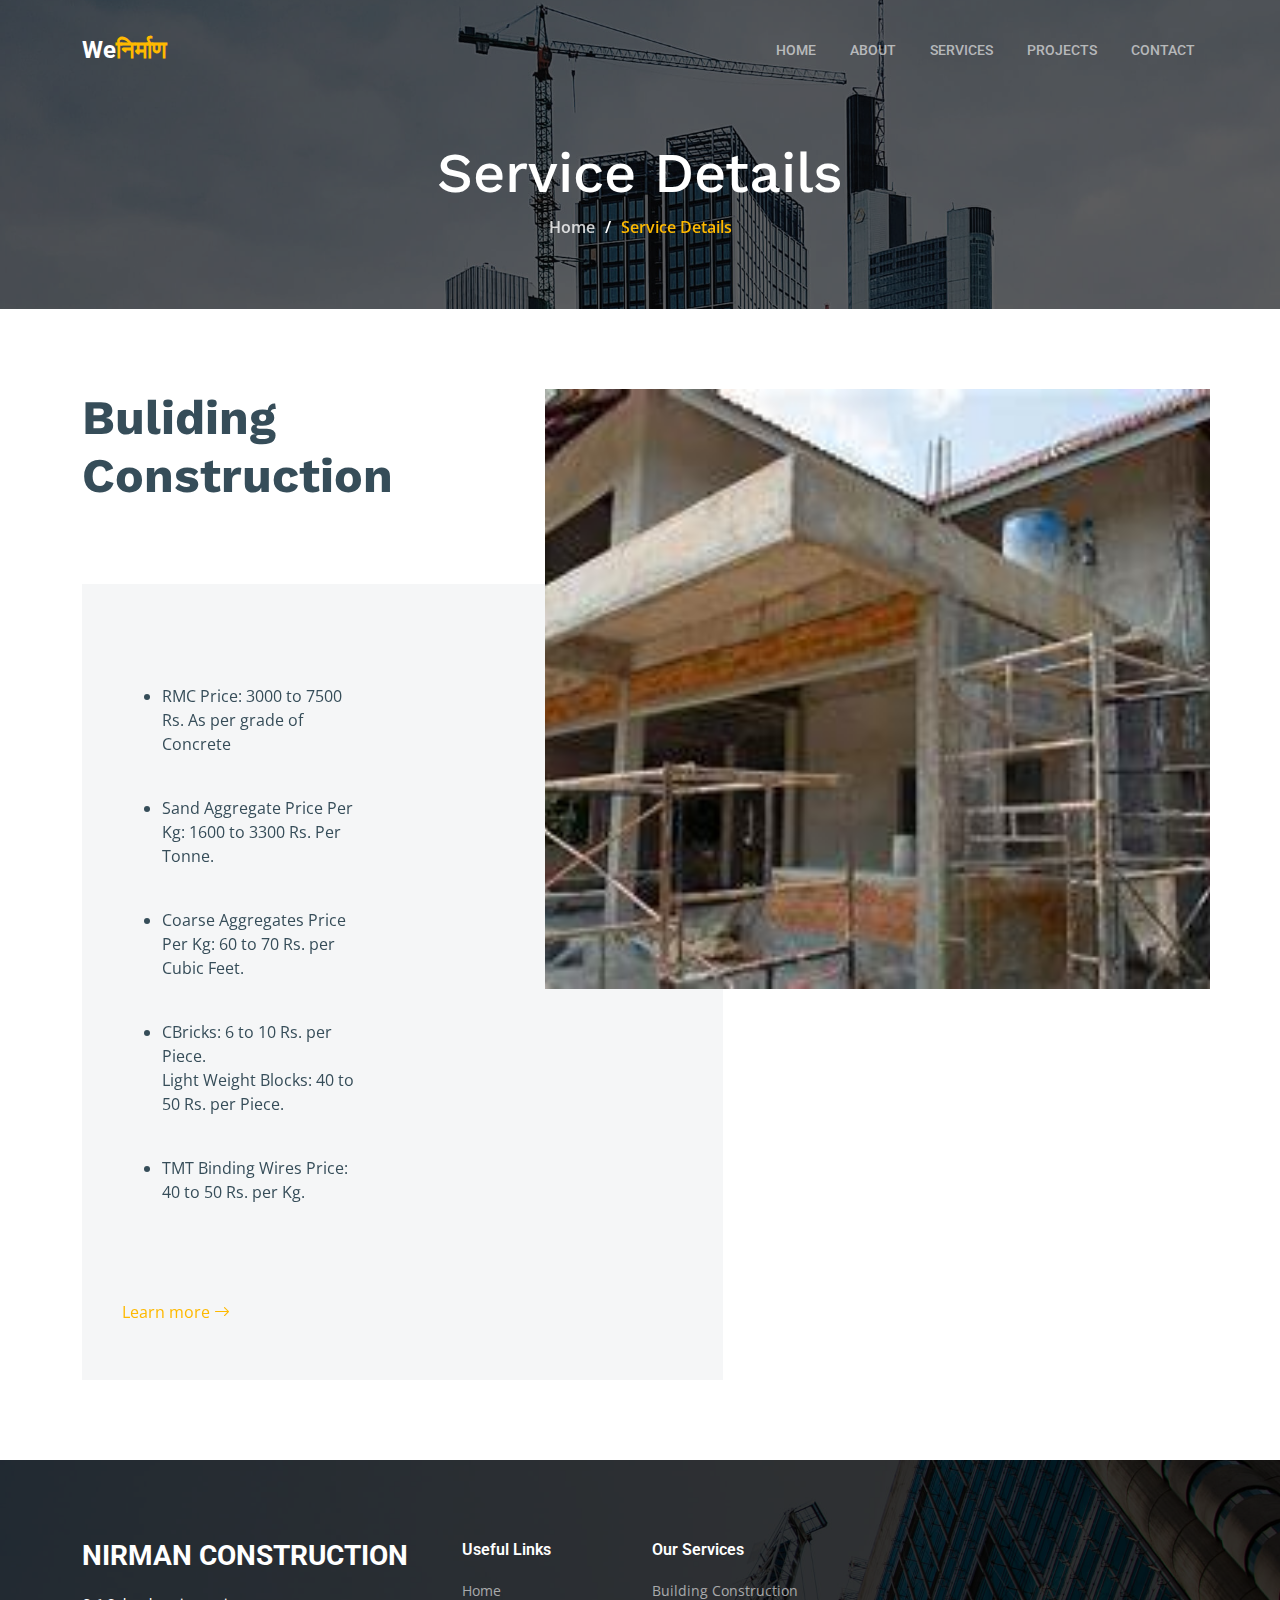
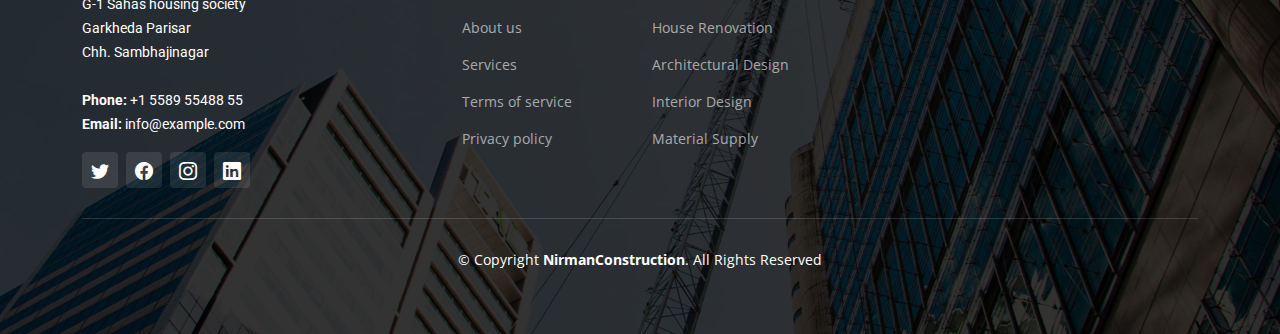
<file: service1(BC).html>
<!DOCTYPE html>
<html lang="en">

<head>
  <meta charset="utf-8">
  <meta content="width=device-width, initial-scale=1.0" name="viewport">

  <title>Service Details</title>
  <meta content="" name="description">
  <meta content="" name="keywords">

  <!-- Google Fonts -->
  <link rel="preconnect" href="https://fonts.googleapis.com">
  <link rel="preconnect" href="https://fonts.gstatic.com" crossorigin>
  <link href="https://fonts.googleapis.com/css2?family=Open+Sans:ital,wght@0,300;0,400;0,500;0,600;0,700;1,300;1,400;1,600;1,700&family=Roboto:ital,wght@0,300;0,400;0,500;0,600;0,700;1,300;1,400;1,500;1,600;1,700&family=Work+Sans:ital,wght@0,300;0,400;0,500;0,600;0,700;1,300;1,400;1,500;1,600;1,700&display=swap" rel="stylesheet">

  <!-- Vendor CSS Files -->
  <link href="assets/vendor/bootstrap/css/bootstrap.min.css" rel="stylesheet">
  <link href="assets/vendor/bootstrap-icons/bootstrap-icons.css" rel="stylesheet">
  <link href="assets/vendor/fontawesome-free/css/all.min.css" rel="stylesheet">
  <link href="assets/vendor/aos/aos.css" rel="stylesheet">
  <link href="assets/vendor/glightbox/css/glightbox.min.css" rel="stylesheet">
  <link href="assets/vendor/swiper/swiper-bundle.min.css" rel="stylesheet">

  <!-- Template Main CSS File -->
  <link href="assets/css/main.css" rel="stylesheet">


</head>

<body>

  <!-- ======= Header ======= -->
  <header id="header" class="header d-flex align-items-center">
    <div class="container-fluid container-xl d-flex align-items-center justify-content-between">

      <a href="index.html" class="logo d-flex align-items-center">
        <h1>We<span>निर्माण</span></h1>
      </a>

      <i class="mobile-nav-toggle mobile-nav-show bi bi-list"></i>
      <i class="mobile-nav-toggle mobile-nav-hide d-none bi bi-x"></i>
      <nav id="navbar" class="navbar">
        <ul>
          <li><a href="index.html">Home</a></li>
          <li><a href="about.html">About</a></li>
          <li><a href="services.html">Services</a></li>
          <li><a href="projects.html">Projects</a></li>
          <li><a href="contact.html">Contact</a></li>
        </ul>
      </nav><!-- .navbar -->

    </div>
  </header><!-- End Header -->

  <main id="main">

    <!-- ======= Breadcrumbs ======= -->
    <div class="breadcrumbs d-flex align-items-center" style="background-image: url('assets/img/breadcrumbs-bg.jpg');">
      <div class="container position-relative d-flex flex-column align-items-center" data-aos="fade">

        <h2>Service Details</h2>
        <ol>
          <li><a href="index.html">Home</a></li>
          <li>Service Details</li>
        </ol>

      </div>
    </div><!-- End Breadcrumbs -->
<!---- start to change-->
    <!-- ======= Service Details Section ======= -->
    <section id="about" class="about">
      <div class="container" data-aos="fade-up">

        <div class="row position-relative">

          <div class="col-lg-7 about-img" style="background-image: url(assets/img/building_con.jpeg);" ></div>

          <div class="col-lg-7">
            <h2>Buliding Construction</h2>
            <div class="our-story">
              <h4></h4>
              <h3></h3>
              <p> 
                <div class="our-story">
                  <li></i>RMC Price: 3000 to 7500 Rs. As per grade of Concrete</span></li><p></p><br>
                  <li></i> Sand Aggregate Price Per Kg: 1600 to 3300 Rs. Per Tonne.</span></li></p><br>
                  <li></i> Coarse Aggregates Price Per Kg: 60 to 70 Rs. per Cubic Feet.</span></li></p><br>
                  <li></i>CBricks: 6 to 10 Rs. per Piece.<br> Light Weight Blocks: 40 to 50 Rs. per Piece.</li></p><br>
                  <li></i> TMT Binding Wires Price: 40 to 50 Rs. per Kg.</li></p><br>
                 
                  
                </div>
              </p>
             <a href="contact.html" class="readmore stretched-link">Learn more <i class="bi bi-arrow-right"></i></a> </p>
                </p>
              </div>
            </div>
          </div>

        </div>

      </div>
    </section>
  <!-- End Service Details Section -->

  </main><!-- End #main -->

  <!-- ======= Footer ======= -->
  <footer id="footer" class="footer">

    <div class="footer-content position-relative">
      <div class="container">
        <div class="row">

          <div class="col-lg-4 col-md-6">
            <div class="footer-info">
              <h3>Nirman Construction </h3>
              <p>
                G-1 Sahas housing society <br>
                Garkheda Parisar<br>
                Chh. Sambhajinagar <br><br>
                <strong>Phone:</strong> +1 5589 55488 55<br>
                <strong>Email:</strong> info@example.com<br>
              </p>
              <div class="social-links d-flex mt-3">
                <a href="#" class="d-flex align-items-center justify-content-center"><i class="bi bi-twitter"></i></a>
                <a href="#" class="d-flex align-items-center justify-content-center"><i class="bi bi-facebook"></i></a>
                <a href="#" class="d-flex align-items-center justify-content-center"><i class="bi bi-instagram"></i></a>
                <a href="#" class="d-flex align-items-center justify-content-center"><i class="bi bi-linkedin"></i></a>
              </div>
            </div>
          </div><!-- End footer info column-->

          <div class="col-lg-2 col-md-3 footer-links">
            <h4>Useful Links</h4>
            <ul>
              <li><a href="#">Home</a></li>
              <li><a href="#">About us</a></li>
              <li><a href="#">Services</a></li>
              <li><a href="#">Terms of service</a></li>
              <li><a href="#">Privacy policy</a></li>
            </ul>
          </div><!-- End footer links column-->

          <div class="col-lg-2 col-md-3 footer-links">
            <h4>Our Services</h4>
            <ul>
              <li><a href="services.html">Building Construction</a></li>
              <li><a href="services.html">House Renovation</a></li>
              <li><a href="services.html">Architectural Design</a></li>
              <li><a href="services.html">Interior Design</a></li>
              <li><a href="services.html">Material Supply</a></li>
            </ul>
          </div><!-- End footer links column-->

          </div><!-- End footer links column-->

        </div>
      </div>
    </div>

    <div class="footer-legal text-center position-relative">
      <div class="container">
        <div class="copyright">
          &copy; Copyright <strong><span>NirmanConstruction</span></strong>. All Rights Reserved
        </div>
        <div class="credits">
        </div>
      </div>
    </div>

  </footer>
  <!-- End Footer -->

  <a href="#" class="scroll-top d-flex align-items-center justify-content-center"><i class="bi bi-arrow-up-short"></i></a>

  <div id="preloader"></div>

  <!-- Vendor JS Files -->
  <script src="assets/vendor/bootstrap/js/bootstrap.bundle.min.js"></script>
  <script src="assets/vendor/aos/aos.js"></script>
  <script src="assets/vendor/glightbox/js/glightbox.min.js"></script>
  <script src="assets/vendor/isotope-layout/isotope.pkgd.min.js"></script>
  <script src="assets/vendor/swiper/swiper-bundle.min.js"></script>
  <script src="assets/vendor/purecounter/purecounter_vanilla.js"></script>
  <script src="assets/vendor/php-email-form/validate.js"></script>

  <!-- Template Main JS File -->
  <script src="assets/js/main.js"></script>

</body>

</html>
</file>
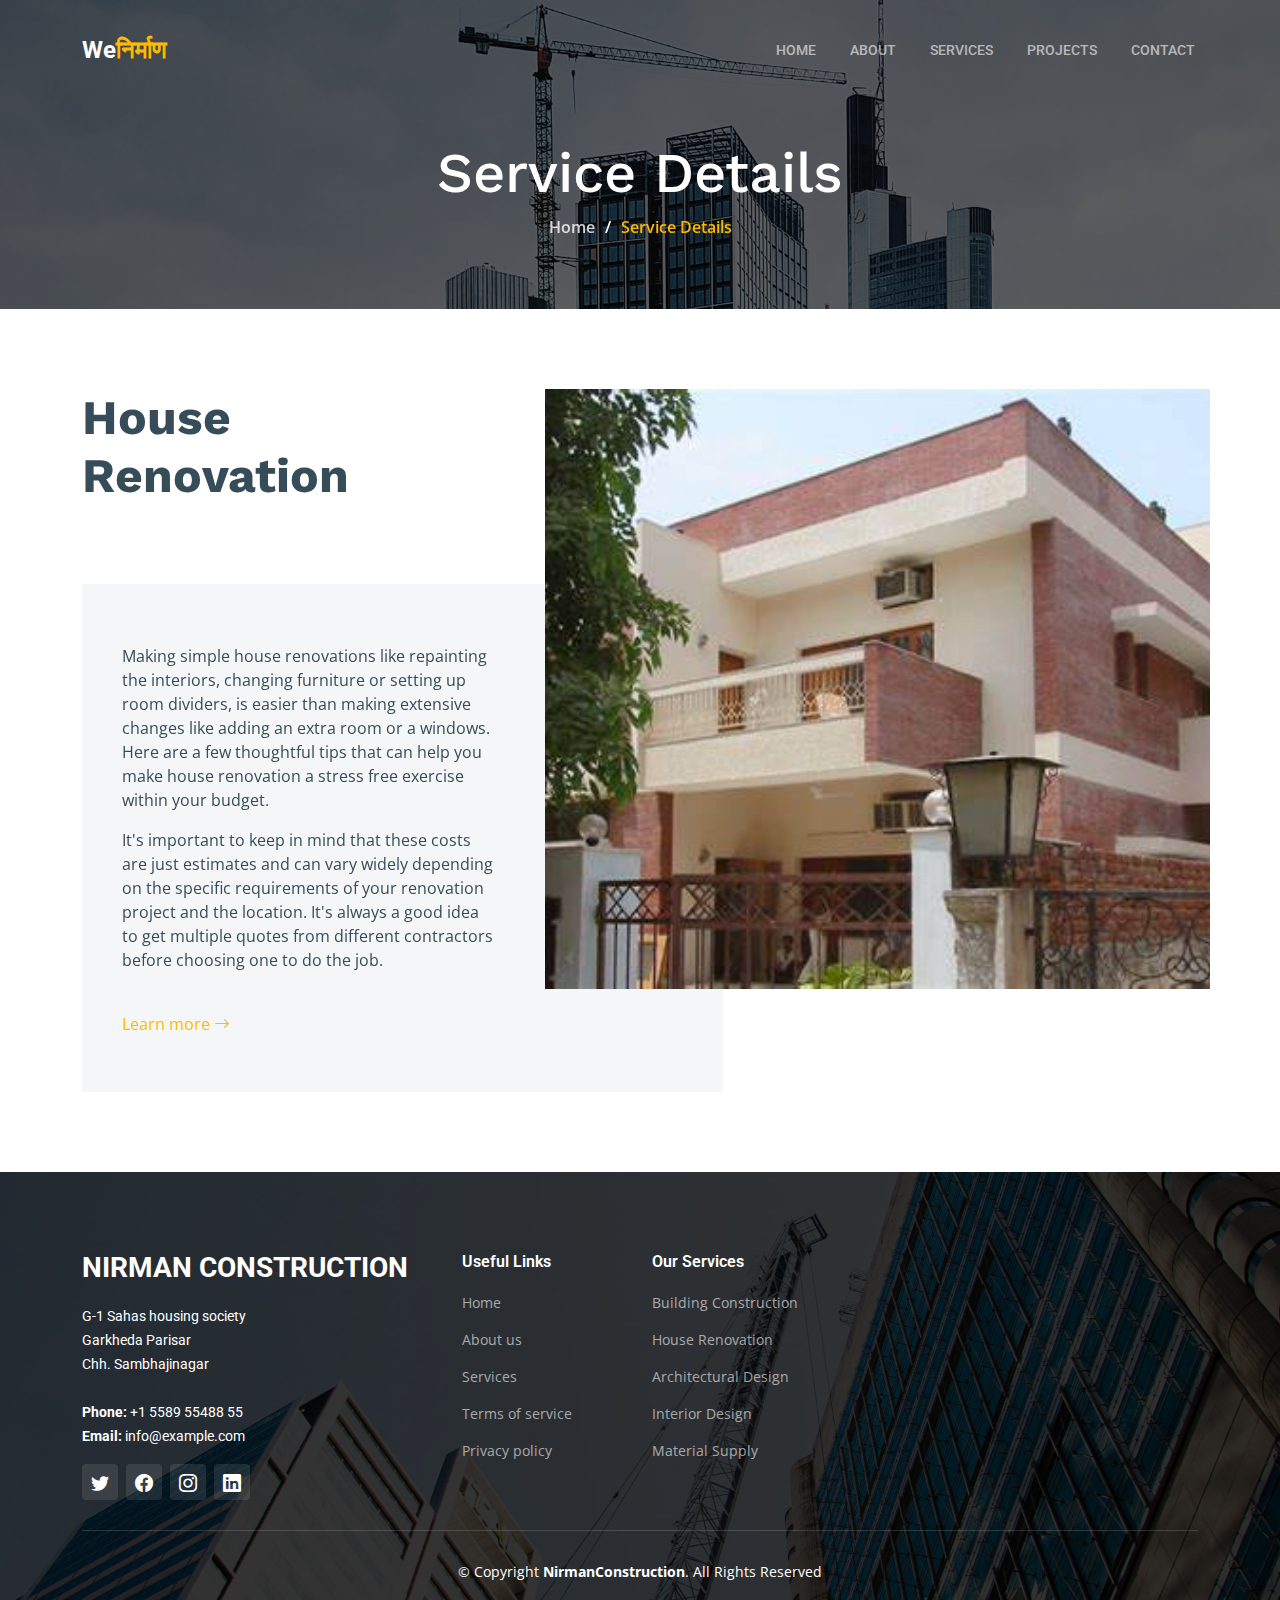
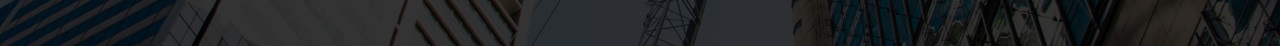
<file: service2(HR).html>
<!DOCTYPE html>
<html lang="en">

<head>
  <meta charset="utf-8">
  <meta content="width=device-width, initial-scale=1.0" name="viewport">

  <title>Service Details</title>
  <meta content="" name="description">
  <meta content="" name="keywords">

  <!-- Google Fonts -->
  <link rel="preconnect" href="https://fonts.googleapis.com">
  <link rel="preconnect" href="https://fonts.gstatic.com" crossorigin>
  <link href="https://fonts.googleapis.com/css2?family=Open+Sans:ital,wght@0,300;0,400;0,500;0,600;0,700;1,300;1,400;1,600;1,700&family=Roboto:ital,wght@0,300;0,400;0,500;0,600;0,700;1,300;1,400;1,500;1,600;1,700&family=Work+Sans:ital,wght@0,300;0,400;0,500;0,600;0,700;1,300;1,400;1,500;1,600;1,700&display=swap" rel="stylesheet">

  <!-- Vendor CSS Files -->
  <link href="assets/vendor/bootstrap/css/bootstrap.min.css" rel="stylesheet">
  <link href="assets/vendor/bootstrap-icons/bootstrap-icons.css" rel="stylesheet">
  <link href="assets/vendor/fontawesome-free/css/all.min.css" rel="stylesheet">
  <link href="assets/vendor/aos/aos.css" rel="stylesheet">
  <link href="assets/vendor/glightbox/css/glightbox.min.css" rel="stylesheet">
  <link href="assets/vendor/swiper/swiper-bundle.min.css" rel="stylesheet">

  <!-- Template Main CSS File -->
  <link href="assets/css/main.css" rel="stylesheet">


</head>

<body>

  <!-- ======= Header ======= -->
  <header id="header" class="header d-flex align-items-center">
    <div class="container-fluid container-xl d-flex align-items-center justify-content-between">

      <a href="index.html" class="logo d-flex align-items-center">
        <h1>We<span>निर्माण</span></h1>
      </a>

      <i class="mobile-nav-toggle mobile-nav-show bi bi-list"></i>
      <i class="mobile-nav-toggle mobile-nav-hide d-none bi bi-x"></i>
      <nav id="navbar" class="navbar">
        <ul>
          <li><a href="index.html">Home</a></li>
          <li><a href="about.html">About</a></li>
          <li><a href="services.html">Services</a></li>
          <li><a href="projects.html">Projects</a></li>
          <li><a href="contact.html">Contact</a></li>
        </ul>
      </nav><!-- .navbar -->

    </div>
  </header><!-- End Header -->

  <main id="main">

    <!-- ======= Breadcrumbs ======= -->
    <div class="breadcrumbs d-flex align-items-center" style="background-image: url('assets/img/breadcrumbs-bg.jpg');">
      <div class="container position-relative d-flex flex-column align-items-center" data-aos="fade">

        <h2>Service Details</h2>
        <ol>
          <li><a href="index.html">Home</a></li>
          <li>Service Details</li>
        </ol>

      </div>
    </div><!-- End Breadcrumbs -->
    

    <!-- ======= Service Details Section ======= -->
    <section id="about" class="about">
      <div class="container" data-aos="fade-up">

        <div class="row position-relative">

          <div class="col-lg-7 about-img" style="background-image: url(assets/img/house_reno.jpg);"></div>

          <div class="col-lg-7">
            <h2>House Renovation</h2>
            <div class="our-story">
              <h4></h4>
              <h3></h3>
              <p> <p>Making simple house renovations like repainting the interiors, changing furniture or setting up room dividers, is easier than making extensive changes like adding an extra room or a windows. Here are a few thoughtful tips that can help you make house renovation a stress free exercise within your budget.</p>
              It's important to keep in mind that these costs are just estimates and can vary widely depending on the specific requirements of your renovation project and the location. It's always a good idea to get multiple quotes from different contractors before choosing one to do the job.</p><br>
             <a href="contact.html" class="readmore stretched-link">Learn more <i class="bi bi-arrow-right"></i></a> </p>
                </p>
              </div>
            </div>
          </div>

        </div>

      </div>
    </section>
    
  <!-- End Service Details Section -->

  </main><!-- End #main -->

  <!-- ======= Footer ======= -->
  <footer id="footer" class="footer">

    <div class="footer-content position-relative">
      <div class="container">
        <div class="row">

          <div class="col-lg-4 col-md-6">
            <div class="footer-info">
              <h3>Nirman Construction </h3>
              <p>
                G-1 Sahas housing society <br>
                Garkheda Parisar<br>
                Chh. Sambhajinagar <br><br>
                <strong>Phone:</strong> +1 5589 55488 55<br>
                <strong>Email:</strong> info@example.com<br>
              </p>
              <div class="social-links d-flex mt-3">
                <a href="#" class="d-flex align-items-center justify-content-center"><i class="bi bi-twitter"></i></a>
                <a href="#" class="d-flex align-items-center justify-content-center"><i class="bi bi-facebook"></i></a>
                <a href="#" class="d-flex align-items-center justify-content-center"><i class="bi bi-instagram"></i></a>
                <a href="#" class="d-flex align-items-center justify-content-center"><i class="bi bi-linkedin"></i></a>
              </div>
            </div>
          </div><!-- End footer info column-->

          <div class="col-lg-2 col-md-3 footer-links">
            <h4>Useful Links</h4>
            <ul>
              <li><a href="#">Home</a></li>
              <li><a href="#">About us</a></li>
              <li><a href="#">Services</a></li>
              <li><a href="#">Terms of service</a></li>
              <li><a href="#">Privacy policy</a></li>
            </ul>
          </div><!-- End footer links column-->

          <div class="col-lg-2 col-md-3 footer-links">
            <h4>Our Services</h4>
            <ul>
              <li><a href="#services">Building Construction</a></li>
              <li><a href="#services">House Renovation</a></li>
              <li><a href="#services">Architectural Design</a></li>
              <li><a href="#services">Interior Design</a></li>
              <li><a href="#services">Material Supply</a></li>
            </ul>
          </div><!-- End footer links column-->

          </div><!-- End footer links column-->

        </div>
      </div>
    </div>

    <div class="footer-legal text-center position-relative">
      <div class="container">
        <div class="copyright">
          &copy; Copyright <strong><span>NirmanConstruction</span></strong>. All Rights Reserved
        </div>
        <div class="credits">
        </div>
      </div>
    </div>

  </footer>
  <!-- End Footer -->

  <a href="#" class="scroll-top d-flex align-items-center justify-content-center"><i class="bi bi-arrow-up-short"></i></a>

  <div id="preloader"></div>

  <!-- Vendor JS Files -->
  <script src="assets/vendor/bootstrap/js/bootstrap.bundle.min.js"></script>
  <script src="assets/vendor/aos/aos.js"></script>
  <script src="assets/vendor/glightbox/js/glightbox.min.js"></script>
  <script src="assets/vendor/isotope-layout/isotope.pkgd.min.js"></script>
  <script src="assets/vendor/swiper/swiper-bundle.min.js"></script>
  <script src="assets/vendor/purecounter/purecounter_vanilla.js"></script>
  <script src="assets/vendor/php-email-form/validate.js"></script>

  <!-- Template Main JS File -->
  <script src="assets/js/main.js"></script>

</body>

</html>
</file>
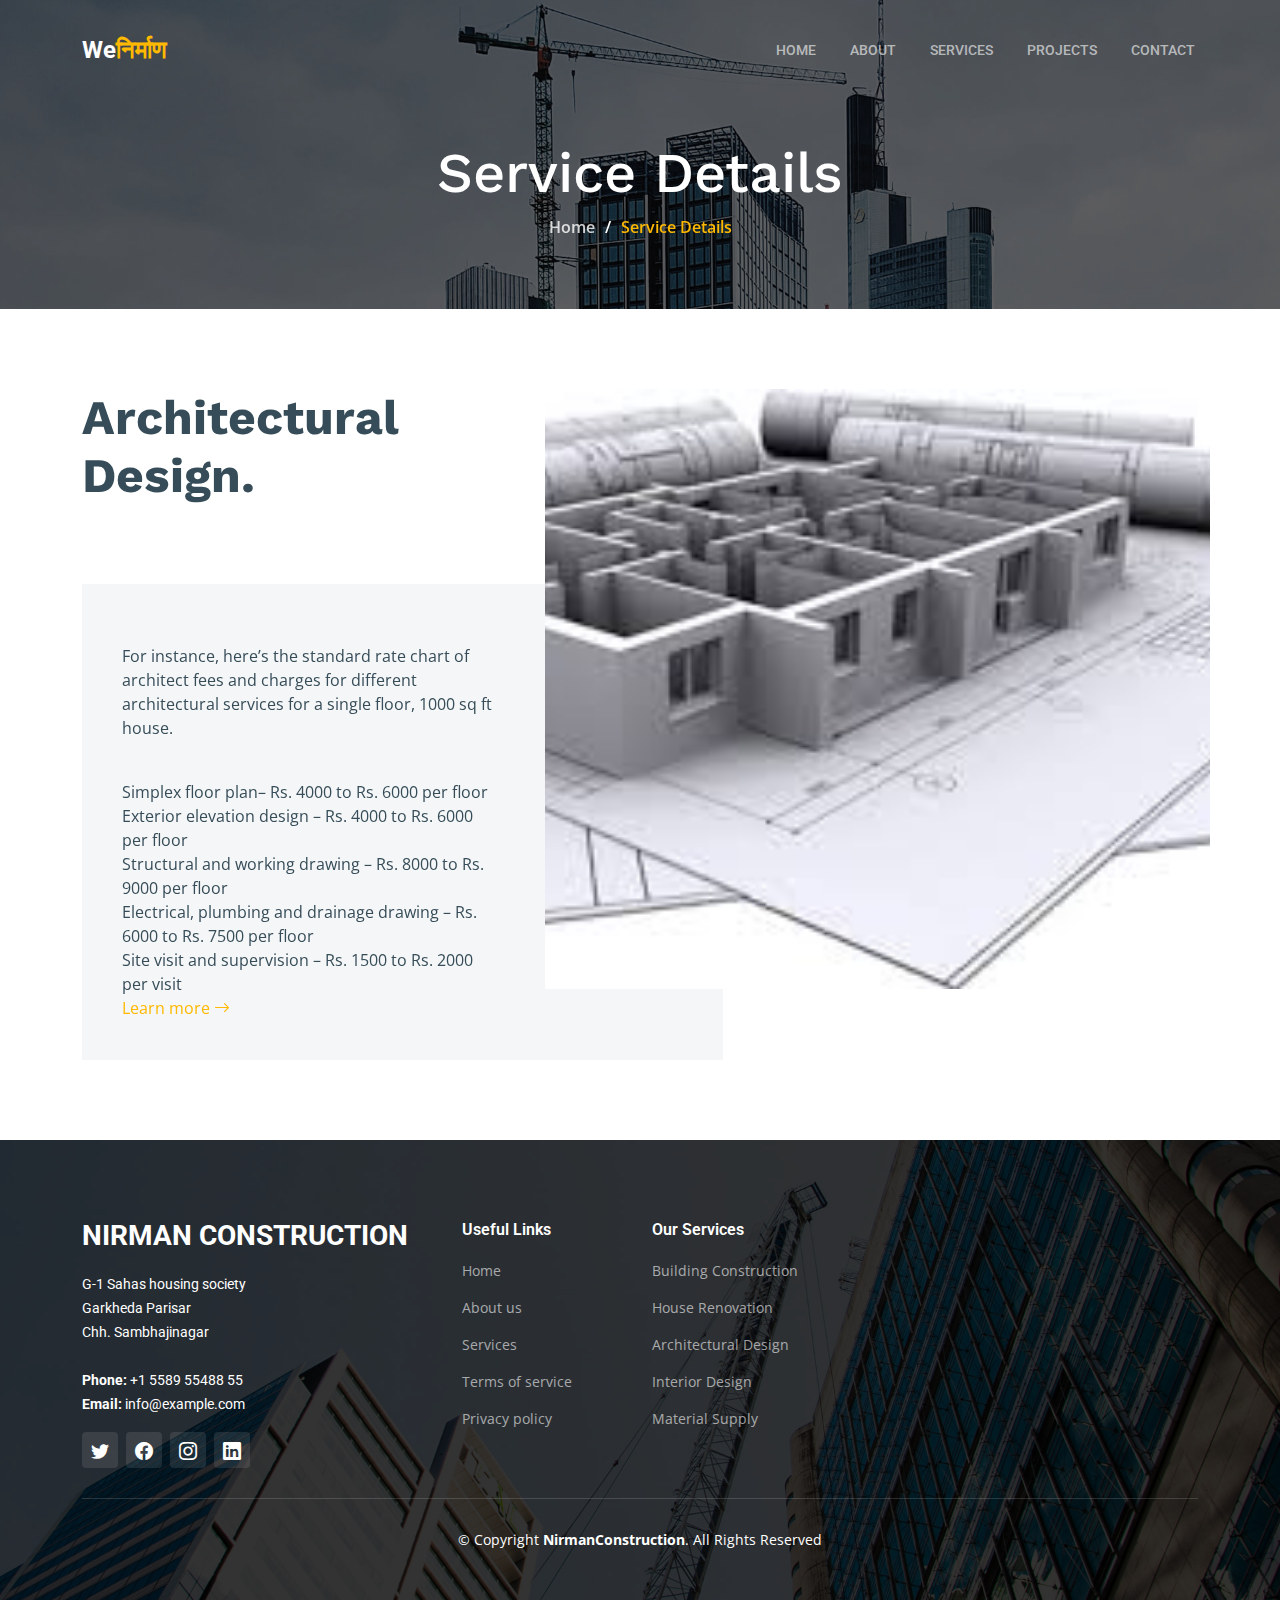
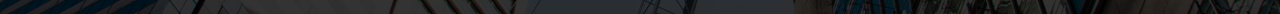
<file: service3(AD).html>
<!DOCTYPE html>
<html lang="en">

<head>
  <meta charset="utf-8">
  <meta content="width=device-width, initial-scale=1.0" name="viewport">

  <title>Service Details</title>
  <meta content="" name="description">
  <meta content="" name="keywords">

  <!-- Google Fonts -->
  <link rel="preconnect" href="https://fonts.googleapis.com">
  <link rel="preconnect" href="https://fonts.gstatic.com" crossorigin>
  <link href="https://fonts.googleapis.com/css2?family=Open+Sans:ital,wght@0,300;0,400;0,500;0,600;0,700;1,300;1,400;1,600;1,700&family=Roboto:ital,wght@0,300;0,400;0,500;0,600;0,700;1,300;1,400;1,500;1,600;1,700&family=Work+Sans:ital,wght@0,300;0,400;0,500;0,600;0,700;1,300;1,400;1,500;1,600;1,700&display=swap" rel="stylesheet">

  <!-- Vendor CSS Files -->
  <link href="assets/vendor/bootstrap/css/bootstrap.min.css" rel="stylesheet">
  <link href="assets/vendor/bootstrap-icons/bootstrap-icons.css" rel="stylesheet">
  <link href="assets/vendor/fontawesome-free/css/all.min.css" rel="stylesheet">
  <link href="assets/vendor/aos/aos.css" rel="stylesheet">
  <link href="assets/vendor/glightbox/css/glightbox.min.css" rel="stylesheet">
  <link href="assets/vendor/swiper/swiper-bundle.min.css" rel="stylesheet">

  <!-- Template Main CSS File -->
  <link href="assets/css/main.css" rel="stylesheet">


</head>

<body>

  <!-- ======= Header ======= -->
  <header id="header" class="header d-flex align-items-center">
    <div class="container-fluid container-xl d-flex align-items-center justify-content-between">

      <a href="index.html" class="logo d-flex align-items-center">
        <h1>We<span>निर्माण</span></h1>
      </a>

      <i class="mobile-nav-toggle mobile-nav-show bi bi-list"></i>
      <i class="mobile-nav-toggle mobile-nav-hide d-none bi bi-x"></i>
      <nav id="navbar" class="navbar">
        <ul>
          <li><a href="index.html">Home</a></li>
          <li><a href="about.html">About</a></li>
          <li><a href="services.html">Services</a></li>
          <li><a href="projects.html">Projects</a></li>
          <li><a href="contact.html">Contact</a></li>
        </ul>
      </nav><!-- .navbar -->

    </div>
  </header><!-- End Header -->

  <main id="main">

    <!-- ======= Breadcrumbs ======= -->
    <div class="breadcrumbs d-flex align-items-center" style="background-image: url('assets/img/breadcrumbs-bg.jpg');">
      <div class="container position-relative d-flex flex-column align-items-center" data-aos="fade">

        <h2>Service Details</h2>
        <ol>
          <li><a href="index.html">Home</a></li>
          <li>Service Details</li>
        </ol>

      </div>
    </div><!-- End Breadcrumbs -->

    <!-- ======= Service Details Section ======= -->
    <section id="about" class="about">
        <div class="container" data-aos="fade-up">
  
          <div class="row position-relative">
  
            <div class="col-lg-7 about-img" style="background-image: url(assets/img/Art_deg.jpeg.jpg);"></div>
  
            <div class="col-lg-7">
              <h2>Architectural Design.</h2>
              <div class="our-story">
                <h4></h4>
                <h3></h3>
                <p> For instance, here’s the standard rate chart of architect fees and charges for different architectural services for a single floor, 1000 sq ft house.</p><br>

                  Simplex floor plan– Rs. 4000 to Rs. 6000 per floor<br>
                  Exterior elevation design – Rs. 4000 to Rs. 6000 per floor<br>
                  Structural and working drawing – Rs. 8000 to Rs. 9000 per floor<br>
                  Electrical, plumbing and drainage drawing – Rs. 6000 to Rs. 7500 per floor<br>
                  Site visit and supervision – Rs. 1500 to Rs. 2000 per visit<br>
                    <a href="contact.html" class="readmore stretched-link">Learn more <i class="bi bi-arrow-right"></i></a>

                  </p>
                </div>
              </div>
            </div>
  
          </div>
  
        </div>
      </section>
    
    <!-- End Service Details Section -->

  </main><!-- End #main -->

  <!-- ======= Footer ======= -->
  <footer id="footer" class="footer">

    <div class="footer-content position-relative">
      <div class="container">
        <div class="row">

          <div class="col-lg-4 col-md-6">
            <div class="footer-info">
              <h3>Nirman Construction </h3>
              <p>
                G-1 Sahas housing society <br>
                Garkheda Parisar<br>
                Chh. Sambhajinagar <br><br>
                <strong>Phone:</strong> +1 5589 55488 55<br>
                <strong>Email:</strong> info@example.com<br>
              </p>
              <div class="social-links d-flex mt-3">
                <a href="#" class="d-flex align-items-center justify-content-center"><i class="bi bi-twitter"></i></a>
                <a href="#" class="d-flex align-items-center justify-content-center"><i class="bi bi-facebook"></i></a>
                <a href="#" class="d-flex align-items-center justify-content-center"><i class="bi bi-instagram"></i></a>
                <a href="#" class="d-flex align-items-center justify-content-center"><i class="bi bi-linkedin"></i></a>
              </div>
            </div>
          </div><!-- End footer info column-->

          <div class="col-lg-2 col-md-3 footer-links">
            <h4>Useful Links</h4>
            <ul>
              <li><a href="#">Home</a></li>
              <li><a href="#">About us</a></li>
              <li><a href="#">Services</a></li>
              <li><a href="#">Terms of service</a></li>
              <li><a href="#">Privacy policy</a></li>
            </ul>
          </div><!-- End footer links column-->

          <div class="col-lg-2 col-md-3 footer-links">
            <h4>Our Services</h4>
            <ul>
              <li><a href="#services">Building Construction</a></li>
              <li><a href="#services">House Renovation</a></li>
              <li><a href="#services">Architectural Design</a></li>
              <li><a href="#services">Interior Design</a></li>
              <li><a href="#services">Material Supply</a></li>
            </ul>
          </div><!-- End footer links column-->

          </div><!-- End footer links column-->

        </div>
      </div>
    </div>

    <div class="footer-legal text-center position-relative">
      <div class="container">
        <div class="copyright">
          &copy; Copyright <strong><span>NirmanConstruction</span></strong>. All Rights Reserved
        </div>
        <div class="credits">
        </div>
      </div>
    </div>

  </footer>
  <!-- End Footer -->

  <a href="#" class="scroll-top d-flex align-items-center justify-content-center"><i class="bi bi-arrow-up-short"></i></a>

  <div id="preloader"></div>

  <!-- Vendor JS Files -->
  <script src="assets/vendor/bootstrap/js/bootstrap.bundle.min.js"></script>
  <script src="assets/vendor/aos/aos.js"></script>
  <script src="assets/vendor/glightbox/js/glightbox.min.js"></script>
  <script src="assets/vendor/isotope-layout/isotope.pkgd.min.js"></script>
  <script src="assets/vendor/swiper/swiper-bundle.min.js"></script>
  <script src="assets/vendor/purecounter/purecounter_vanilla.js"></script>
  <script src="assets/vendor/php-email-form/validate.js"></script>

  <!-- Template Main JS File -->
  <script src="assets/js/main.js"></script>

</body>

</html>
</file>
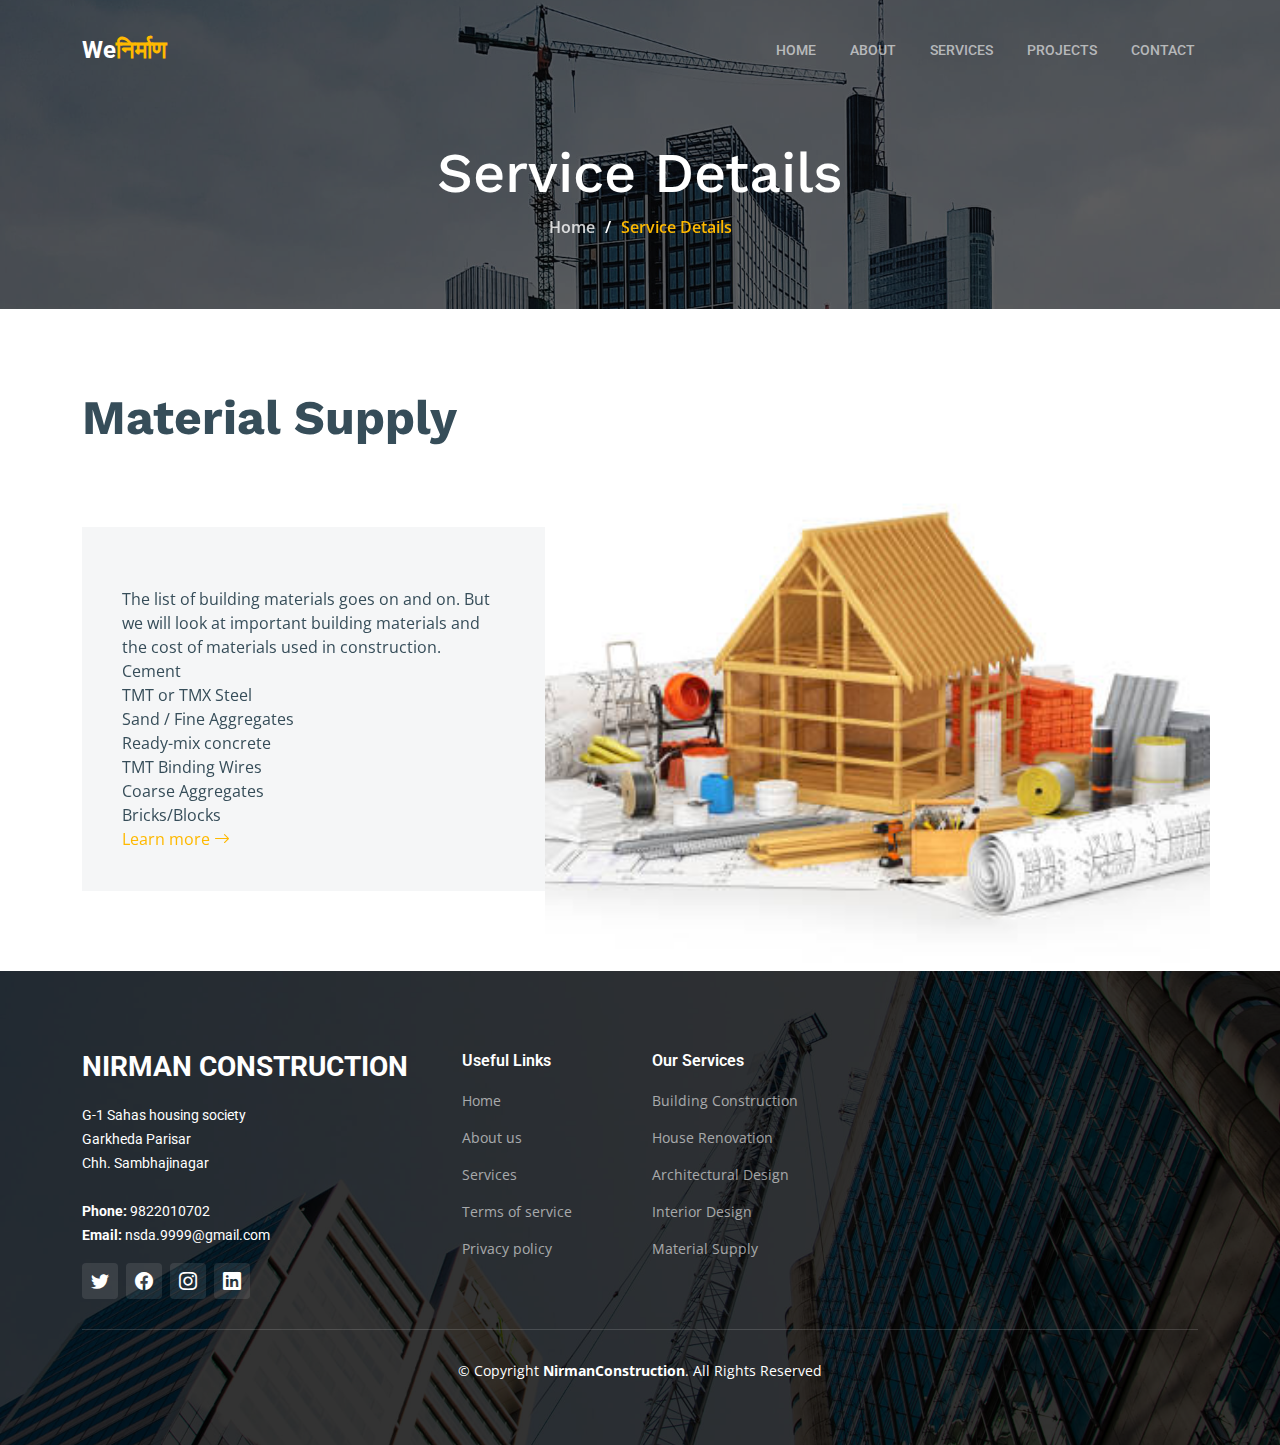
<file: service4(MS).html>
<!DOCTYPE html>
<html lang="en">

<head>
  <meta charset="utf-8">
  <meta content="width=device-width, initial-scale=1.0" name="viewport">

  <title>Service Details</title>
  <meta content="" name="description">
  <meta content="" name="keywords">

  <!-- Google Fonts -->
  <link rel="preconnect" href="https://fonts.googleapis.com">
  <link rel="preconnect" href="https://fonts.gstatic.com" crossorigin>
  <link href="https://fonts.googleapis.com/css2?family=Open+Sans:ital,wght@0,300;0,400;0,500;0,600;0,700;1,300;1,400;1,600;1,700&family=Roboto:ital,wght@0,300;0,400;0,500;0,600;0,700;1,300;1,400;1,500;1,600;1,700&family=Work+Sans:ital,wght@0,300;0,400;0,500;0,600;0,700;1,300;1,400;1,500;1,600;1,700&display=swap" rel="stylesheet">

  <!-- Vendor CSS Files -->
  <link href="assets/vendor/bootstrap/css/bootstrap.min.css" rel="stylesheet">
  <link href="assets/vendor/bootstrap-icons/bootstrap-icons.css" rel="stylesheet">
  <link href="assets/vendor/fontawesome-free/css/all.min.css" rel="stylesheet">
  <link href="assets/vendor/aos/aos.css" rel="stylesheet">
  <link href="assets/vendor/glightbox/css/glightbox.min.css" rel="stylesheet">
  <link href="assets/vendor/swiper/swiper-bundle.min.css" rel="stylesheet">

  <!-- Template Main CSS File -->
  <link href="assets/css/main.css" rel="stylesheet">


</head>

<body>

  <!-- ======= Header ======= -->
  <header id="header" class="header d-flex align-items-center">
    <div class="container-fluid container-xl d-flex align-items-center justify-content-between">

      <a href="index.html" class="logo d-flex align-items-center">
        <h1>We<span>निर्माण</span></h1>
      </a>

      <i class="mobile-nav-toggle mobile-nav-show bi bi-list"></i>
      <i class="mobile-nav-toggle mobile-nav-hide d-none bi bi-x"></i>
      <nav id="navbar" class="navbar">
        <ul>
          <li><a href="index.html">Home</a></li>
          <li><a href="about.html">About</a></li>
          <li><a href="services.html">Services</a></li>
          <li><a href="projects.html">Projects</a></li>
          <li><a href="contact.html">Contact</a></li>
        </ul>
      </nav><!-- .navbar -->

    </div>
  </header><!-- End Header -->

  <main id="main">

    <!-- ======= Breadcrumbs ======= -->
    <div class="breadcrumbs d-flex align-items-center" style="background-image: url('assets/img/breadcrumbs-bg.jpg');">
      <div class="container position-relative d-flex flex-column align-items-center" data-aos="fade">

        <h2>Service Details</h2>
        <ol>
          <li><a href="index.html">Home</a></li>
          <li>Service Details</li>
        </ol>

      </div>
    </div><!-- End Breadcrumbs -->

    <!-- ======= Service Details Section ======= -->
    <section id="about" class="about">
        <div class="container" data-aos="fade-up">
  
          <div class="row position-relative">
  
            <div class="col-lg-7 about-img" style="background-image: url(assets/img/matrial_supply.jpg);"></div>
  
            <div class="col-lg-7">
              <h2>Material Supply </h2>
              <div class="our-story">
                <h4></h4>
                <h3></h3>
                <p>The list of building materials goes on and on. But we will look at important building materials and the cost of materials used in construction.
                  <br>
                  Cement<br>
                  TMT or TMX Steel<br>
                  Sand / Fine Aggregates<br>
                  Ready-mix concrete<br>
                  TMT Binding Wires<br>
                  Coarse Aggregates<br>
                  Bricks/Blocks   <br>     
                <a href="contact.html" class="readmore stretched-link">Learn more <i class="bi bi-arrow-right"></i>
                </a>

                  
                  </p>
                
                </div>
              </div>
            </div>
  
          </div>
  
        </div>
      </section>
    
    <!-- End Service Details Section -->

  </main><!-- End #main -->

  <!-- ======= Footer ======= -->
  <footer id="footer" class="footer">
    <div class="footer-content position-relative">
      <div class="container">
        <div class="row">

          <div class="col-lg-4 col-md-6">
            <div class="footer-info">
              <h3>Nirman Construction </h3>
              <p>
                G-1 Sahas housing society <br>
                Garkheda Parisar<br>
                Chh. Sambhajinagar <br><br>
                <strong>Phone:</strong> 9822010702<br>
                <strong>Email:</strong> nsda.9999@gmail.com<br>
              </p>
              <div class="social-links d-flex mt-3">
                <a href="https://twitter.com/i/flow/login" class="d-flex align-items-center justify-content-center" target="_blank"><i class="bi bi-twitter"></i></a>
                <a href="https://www.facebook.com/" class="d-flex align-items-center justify-content-center" target="_blank"><i class="bi bi-facebook"></i></a>
                <a href="https://www.instagram.com/accounts/login/" class="d-flex align-items-center justify-content-center" target="_blank"><i class="bi bi-instagram"></i></a>
                <a href="https://www.linkedin.com/login" class="d-flex align-items-center justify-content-center" target="_blank"><i class="bi bi-linkedin"></i></a>
              </div>
            </div>
          </div><!-- End footer info column-->

          <div class="col-lg-2 col-md-3 footer-links">
            <h4>Useful Links</h4>
            <ul>
              <li><a href="#">Home</a></li>
              <li><a href="#">About us</a></li>
              <li><a href="#">Services</a></li>
              <li><a href="#">Terms of service</a></li>
              <li><a href="#">Privacy policy</a></li>
            </ul>
          </div><!-- End footer links column-->

          <div class="col-lg-2 col-md-3 footer-links">
            <h4>Our Services</h4>
            <ul>
              <li><a href="#services">Building Construction</a></li>
              <li><a href="#services">House Renovation</a></li>
              <li><a href="#services">Architectural Design</a></li>
              <li><a href="#services">Interior Design</a></li>
              <li><a href="#services">Material Supply</a></li>
            </ul>
          </div><!-- End footer links column-->

          </div><!-- End footer links column-->

        </div>
      </div>
    </div>

    <div class="footer-legal text-center position-relative">
      <div class="container">
        <div class="copyright">
          &copy; Copyright <strong><span>NirmanConstruction</span></strong>. All Rights Reserved
        </div>
        <div class="credits">
         </div>
      </div>
    </div>

  </footer>
  <!-- End Footer -->

  <a href="#" class="scroll-top d-flex align-items-center justify-content-center"><i class="bi bi-arrow-up-short"></i></a>

  <div id="preloader"></div>

  <!-- Vendor JS Files -->
  <script src="assets/vendor/bootstrap/js/bootstrap.bundle.min.js"></script>
  <script src="assets/vendor/aos/aos.js"></script>
  <script src="assets/vendor/glightbox/js/glightbox.min.js"></script>
  <script src="assets/vendor/isotope-layout/isotope.pkgd.min.js"></script>
  <script src="assets/vendor/swiper/swiper-bundle.min.js"></script>
  <script src="assets/vendor/purecounter/purecounter_vanilla.js"></script>
  <script src="assets/vendor/php-email-form/validate.js"></script>

  <!-- Template Main JS File -->
  <script src="assets/js/main.js"></script>

</body>

</html>
</file>
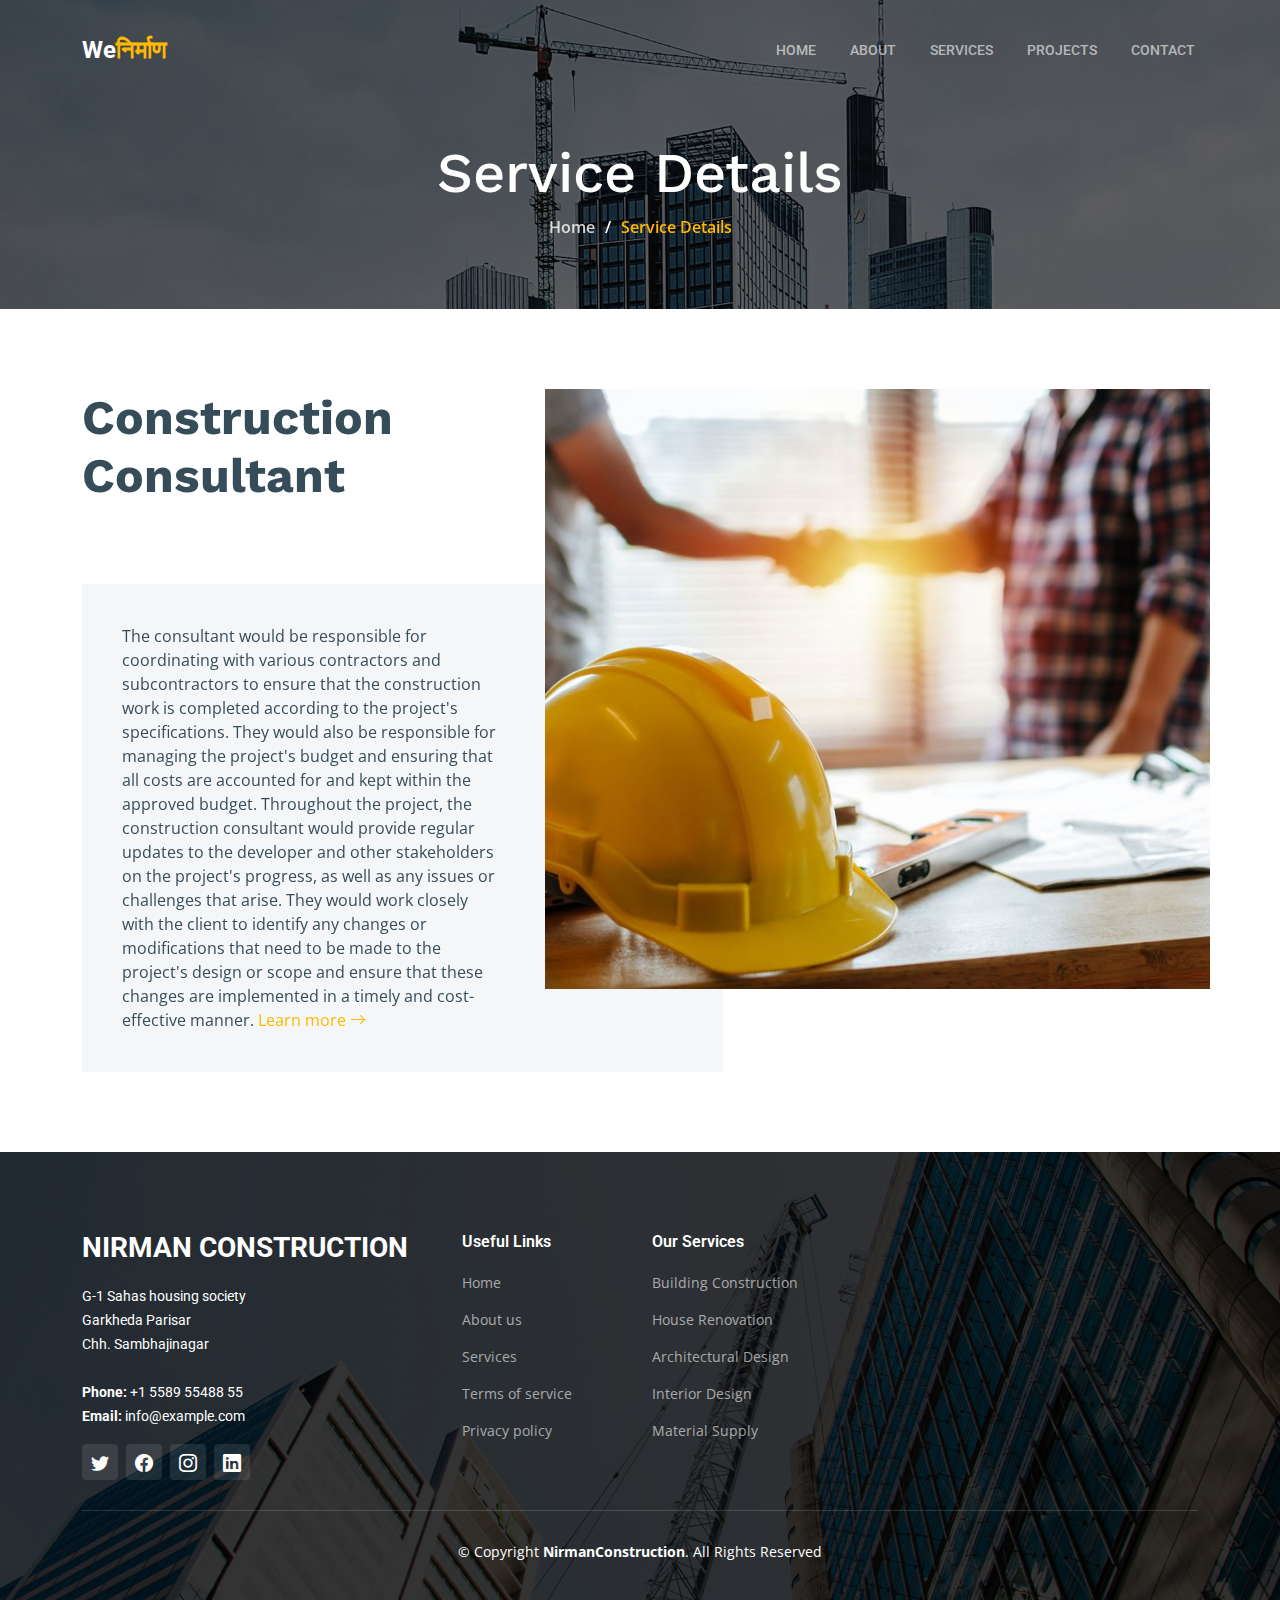
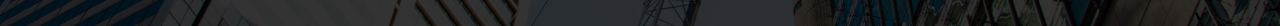
<file: service5(CS).html>
<!DOCTYPE html>
<html lang="en">

<head>
  <meta charset="utf-8">
  <meta content="width=device-width, initial-scale=1.0" name="viewport">

  <title>Service Details</title>
  <meta content="" name="description">
  <meta content="" name="keywords">

  <!-- Google Fonts -->
  <link rel="preconnect" href="https://fonts.googleapis.com">
  <link rel="preconnect" href="https://fonts.gstatic.com" crossorigin>
  <link href="https://fonts.googleapis.com/css2?family=Open+Sans:ital,wght@0,300;0,400;0,500;0,600;0,700;1,300;1,400;1,600;1,700&family=Roboto:ital,wght@0,300;0,400;0,500;0,600;0,700;1,300;1,400;1,500;1,600;1,700&family=Work+Sans:ital,wght@0,300;0,400;0,500;0,600;0,700;1,300;1,400;1,500;1,600;1,700&display=swap" rel="stylesheet">

  <!-- Vendor CSS Files -->
  <link href="assets/vendor/bootstrap/css/bootstrap.min.css" rel="stylesheet">
  <link href="assets/vendor/bootstrap-icons/bootstrap-icons.css" rel="stylesheet">
  <link href="assets/vendor/fontawesome-free/css/all.min.css" rel="stylesheet">
  <link href="assets/vendor/aos/aos.css" rel="stylesheet">
  <link href="assets/vendor/glightbox/css/glightbox.min.css" rel="stylesheet">
  <link href="assets/vendor/swiper/swiper-bundle.min.css" rel="stylesheet">

  <!-- Template Main CSS File -->
  <link href="assets/css/main.css" rel="stylesheet">


</head>

<body>

  <!-- ======= Header ======= -->
  <header id="header" class="header d-flex align-items-center">
    <div class="container-fluid container-xl d-flex align-items-center justify-content-between">

      <a href="index.html" class="logo d-flex align-items-center">
        <h1>We<span>निर्माण</span></h1>
      </a>

      <i class="mobile-nav-toggle mobile-nav-show bi bi-list"></i>
      <i class="mobile-nav-toggle mobile-nav-hide d-none bi bi-x"></i>
      <nav id="navbar" class="navbar">
        <ul>
          <li><a href="index.html">Home</a></li>
          <li><a href="about.html">About</a></li>
          <li><a href="services.html">Services</a></li>
          <li><a href="projects.html">Projects</a></li>
          <li><a href="contact.html">Contact</a></li>
        </ul>
      </nav><!-- .navbar -->

    </div>
  </header><!-- End Header -->

  <main id="main">

    <!-- ======= Breadcrumbs ======= -->
    <div class="breadcrumbs d-flex align-items-center" style="background-image: url('assets/img/breadcrumbs-bg.jpg');">
      <div class="container position-relative d-flex flex-column align-items-center" data-aos="fade">

        <h2>Service Details</h2>
        <ol>
          <li><a href="index.html">Home</a></li>
          <li>Service Details</li>
        </ol>

      </div>
    </div><!-- End Breadcrumbs -->

    <!-- ======= Service Details Section ======= -->
    <section id="about" class="about">
        <div class="container" data-aos="fade-up">
  
          <div class="row position-relative">
  
            <div class="col-lg-7 about-img" style="background-image: url(assets/img/consultants.jpg);"></div>
  
            <div class="col-lg-7">
              <h2>Construction Consultant</h2>
              <div class="our-story">
                
                <p>The consultant would be responsible for coordinating with various contractors and subcontractors to ensure that the construction work is completed according to the project's specifications. They would also be responsible for managing the project's budget and ensuring that all costs are accounted for and kept within the approved budget.

                  Throughout the project, the construction consultant would provide regular updates to the developer and other stakeholders on the project's progress, as well as any issues or challenges that arise. They would work closely with the client to identify any changes or modifications that need to be made to the project's design or scope and ensure that these changes are implemented in a timely and cost-effective manner.
                  <a href="contact.html" class="readmore stretched-link">Learn more <i class="bi bi-arrow-right"></i></a>

                </p>
                </div>
              </div>
            </div>
  
          </div>
  
        </div>
      </section>
    
    <!-- End Service Details Section -->

  </main><!-- End #main -->

  <!-- ======= Footer ======= -->
  <footer id="footer" class="footer">

    <div class="footer-content position-relative">
      <div class="container">
        <div class="row">

          <div class="col-lg-4 col-md-6">
            <div class="footer-info">
              <h3>Nirman Construction </h3>
              <p>
                G-1 Sahas housing society <br>
                Garkheda Parisar<br>
                Chh. Sambhajinagar <br><br>
                <strong>Phone:</strong> +1 5589 55488 55<br>
                <strong>Email:</strong> info@example.com<br>
              </p>
              <div class="social-links d-flex mt-3">
                <a href="#" class="d-flex align-items-center justify-content-center"><i class="bi bi-twitter"></i></a>
                <a href="#" class="d-flex align-items-center justify-content-center"><i class="bi bi-facebook"></i></a>
                <a href="#" class="d-flex align-items-center justify-content-center"><i class="bi bi-instagram"></i></a>
                <a href="#" class="d-flex align-items-center justify-content-center"><i class="bi bi-linkedin"></i></a>
              </div>
            </div>
          </div><!-- End footer info column-->

          <div class="col-lg-2 col-md-3 footer-links">
            <h4>Useful Links</h4>
            <ul>
              <li><a href="#">Home</a></li>
              <li><a href="#">About us</a></li>
              <li><a href="#">Services</a></li>
              <li><a href="#">Terms of service</a></li>
              <li><a href="#">Privacy policy</a></li>
            </ul>
          </div><!-- End footer links column-->

          <div class="col-lg-2 col-md-3 footer-links">
            <h4>Our Services</h4>
            <ul>
              <li><a href="#services">Building Construction</a></li>
              <li><a href="#services">House Renovation</a></li>
              <li><a href="#services">Architectural Design</a></li>
              <li><a href="#services">Interior Design</a></li>
              <li><a href="#services">Material Supply</a></li>
            </ul>
          </div><!-- End footer links column-->

          </div><!-- End footer links column-->

        </div>
      </div>
    </div>

    <div class="footer-legal text-center position-relative">
      <div class="container">
        <div class="copyright">
          &copy; Copyright <strong><span>NirmanConstruction</span></strong>. All Rights Reserved
        </div>
        <div class="credits">
        </div>
      </div>
    </div>

  </footer>
  <!-- End Footer -->

  <a href="#" class="scroll-top d-flex align-items-center justify-content-center"><i class="bi bi-arrow-up-short"></i></a>

  <div id="preloader"></div>

  <!-- Vendor JS Files -->
  <script src="assets/vendor/bootstrap/js/bootstrap.bundle.min.js"></script>
  <script src="assets/vendor/aos/aos.js"></script>
  <script src="assets/vendor/glightbox/js/glightbox.min.js"></script>
  <script src="assets/vendor/isotope-layout/isotope.pkgd.min.js"></script>
  <script src="assets/vendor/swiper/swiper-bundle.min.js"></script>
  <script src="assets/vendor/purecounter/purecounter_vanilla.js"></script>
  <script src="assets/vendor/php-email-form/validate.js"></script>

  <!-- Template Main JS File -->
  <script src="assets/js/main.js"></script>

</body>

</html>
</file>
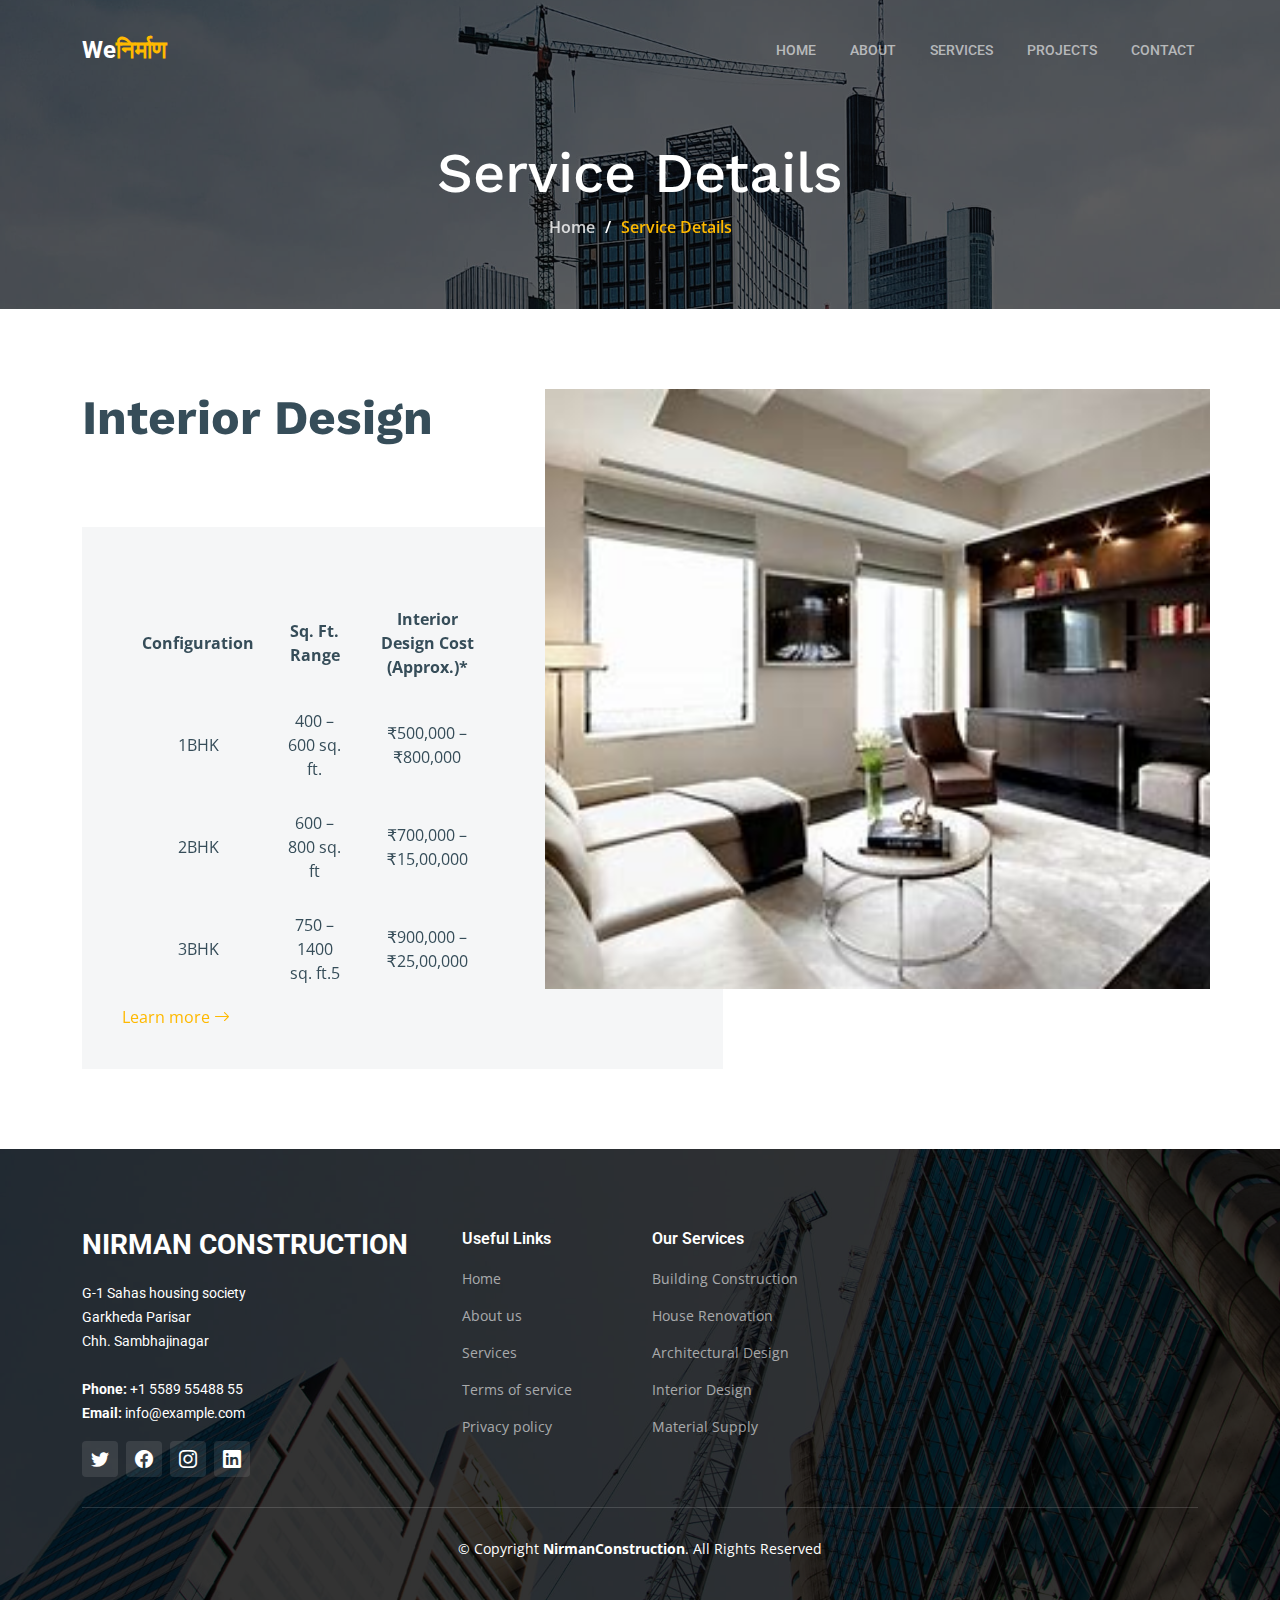
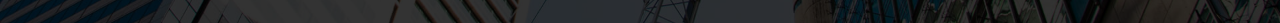
<file: service6(ID).html>
<!DOCTYPE html>
<html lang="en">

<head>
  <meta charset="utf-8">
  <meta content="width=device-width, initial-scale=1.0" name="viewport">

  <title>Service Details</title>
  <meta content="" name="description">
  <meta content="" name="keywords">

  <!-- Google Fonts -->
  <link rel="preconnect" href="https://fonts.googleapis.com">
  <link rel="preconnect" href="https://fonts.gstatic.com" crossorigin>
  <link href="https://fonts.googleapis.com/css2?family=Open+Sans:ital,wght@0,300;0,400;0,500;0,600;0,700;1,300;1,400;1,600;1,700&family=Roboto:ital,wght@0,300;0,400;0,500;0,600;0,700;1,300;1,400;1,500;1,600;1,700&family=Work+Sans:ital,wght@0,300;0,400;0,500;0,600;0,700;1,300;1,400;1,500;1,600;1,700&display=swap" rel="stylesheet">

  <!-- Vendor CSS Files -->
  <link href="assets/vendor/bootstrap/css/bootstrap.min.css" rel="stylesheet">
  <link href="assets/vendor/bootstrap-icons/bootstrap-icons.css" rel="stylesheet">
  <link href="assets/vendor/fontawesome-free/css/all.min.css" rel="stylesheet">
  <link href="assets/vendor/aos/aos.css" rel="stylesheet">
  <link href="assets/vendor/glightbox/css/glightbox.min.css" rel="stylesheet">
  <link href="assets/vendor/swiper/swiper-bundle.min.css" rel="stylesheet">

  <!-- Template Main CSS File -->
  <link href="assets/css/main.css" rel="stylesheet">


</head>

<body>

  <!-- ======= Header ======= -->
  <header id="header" class="header d-flex align-items-center">
    <div class="container-fluid container-xl d-flex align-items-center justify-content-between">

      <a href="index.html" class="logo d-flex align-items-center">
        <!-- Uncomment the line below if you also wish to use an image logo -->
        <!-- <img src="assets/img/logo.png" alt=""> -->
        <h1>We<span>निर्माण</span></h1>
      </a>

      <i class="mobile-nav-toggle mobile-nav-show bi bi-list"></i>
      <i class="mobile-nav-toggle mobile-nav-hide d-none bi bi-x"></i>
      <nav id="navbar" class="navbar">
        <ul>
          <li><a href="index.html">Home</a></li>
          <li><a href="about.html">About</a></li>
          <li><a href="services.html">Services</a></li>
          <li><a href="projects.html">Projects</a></li>
          <li><a href="contact.html">Contact</a></li>
        </ul>
      </nav><!-- .navbar -->

    </div>
  </header><!-- End Header -->

  <main id="main">

    <!-- ======= Breadcrumbs ======= -->
    <div class="breadcrumbs d-flex align-items-center" style="background-image: url('assets/img/breadcrumbs-bg.jpg');">
      <div class="container position-relative d-flex flex-column align-items-center" data-aos="fade">

        <h2>Service Details</h2>
        <ol>
          <li><a href="index.html">Home</a></li>
          <li>Service Details</li>
        </ol>

      </div>
    </div><!-- End Breadcrumbs -->

    <!-- ======= Service Details Section ======= -->
    <section id="about" class="about">
      
      <style> 
       table{
        border-collapse: separate;
        border-spacing: 10px; /* adjust the value as needed */
      }
      th, td {
        padding: 10px;
        text-align:center;
      }
      </style>
      
        <div class="container" data-aos="fade-up">
  
          <div class="row position-relative">
  
            <div class="col-lg-7 about-img" style="background-image: url(assets/img/int.jpeg);"></div>
  
            <div class="col-lg-7">
              <h2>Interior Design</h2>
              <div class="our-story">
                <h3></h3>
                <p> 
                  <table >
                    <thead>
                      <tr>
                        <th>Configuration   </th>
                        <th>Sq. Ft. Range</th>
                        <th>Interior Design Cost (Approx.)*</th>
                      </tr>
                    </thead>
                    <tbody>
                        <tr>
                          <td>1BHK	</td>
                          <td>400 – 600 sq. ft.	</td>
                          <td>₹500,000 – ₹800,000</td>
                        </tr>
                        <tr>
                          <td>2BHK</td>
                          <td>600 – 800 sq. ft </td>
                          <td>	₹700,000 – ₹15,00,000</td>
                        </tr>
                        <tr>
                          <td>3BHK	</td>
                          <td>750 – 1400 sq. ft.5</td>
                          <td>₹900,000 – ₹25,00,000</td>
                        </tr>
                      </tbody>
                  </table>
                  
                  <a href="contact.html" class="readmore stretched-link">Learn more <i class="bi bi-arrow-right"></i></a>

                </p>
                </div>
              </div>
            </div>
  
          </div>
  
        </div>

      </section>
    
    <!-- End Service Details Section -->

  </main><!-- End #main -->

  <!-- ======= Footer ======= -->
  <footer id="footer" class="footer">

    <div class="footer-content position-relative">
      <div class="container">
        <div class="row">

          <div class="col-lg-4 col-md-6">
            <div class="footer-info">
              <h3>Nirman Construction </h3>
              <p>
                G-1 Sahas housing society <br>
                Garkheda Parisar<br>
                Chh. Sambhajinagar <br><br>
                <strong>Phone:</strong> +1 5589 55488 55<br>
                <strong>Email:</strong> info@example.com<br>
              </p>
              <div class="social-links d-flex mt-3">
                <a href="#" class="d-flex align-items-center justify-content-center"><i class="bi bi-twitter"></i></a>
                <a href="#" class="d-flex align-items-center justify-content-center"><i class="bi bi-facebook"></i></a>
                <a href="#" class="d-flex align-items-center justify-content-center"><i class="bi bi-instagram"></i></a>
                <a href="#" class="d-flex align-items-center justify-content-center"><i class="bi bi-linkedin"></i></a>
              </div>
            </div>
          </div><!-- End footer info column-->

          <div class="col-lg-2 col-md-3 footer-links">
            <h4>Useful Links</h4>
            <ul>
              <li><a href="#">Home</a></li>
              <li><a href="#">About us</a></li>
              <li><a href="#">Services</a></li>
              <li><a href="#">Terms of service</a></li>
              <li><a href="#">Privacy policy</a></li>
            </ul>
          </div><!-- End footer links column-->

          <div class="col-lg-2 col-md-3 footer-links">
            <h4>Our Services</h4>
            <ul>
              <li><a href="#services">Building Construction</a></li>
              <li><a href="#services">House Renovation</a></li>
              <li><a href="#services">Architectural Design</a></li>
              <li><a href="#services">Interior Design</a></li>
              <li><a href="#services">Material Supply</a></li>
            </ul>
          </div><!-- End footer links column-->

          </div><!-- End footer links column-->

        </div>
      </div>
    </div>

    <div class="footer-legal text-center position-relative">
      <div class="container">
        <div class="copyright">
          &copy; Copyright <strong><span>NirmanConstruction</span></strong>. All Rights Reserved
        </div>
        <div class="credits">
        </div>
      </div>
    </div>

  </footer>
  <!-- End Footer -->

  <a href="#" class="scroll-top d-flex align-items-center justify-content-center"><i class="bi bi-arrow-up-short"></i></a>

  <div id="preloader"></div>

  <!-- Vendor JS Files -->
  <script src="assets/vendor/bootstrap/js/bootstrap.bundle.min.js"></script>
  <script src="assets/vendor/aos/aos.js"></script>
  <script src="assets/vendor/glightbox/js/glightbox.min.js"></script>
  <script src="assets/vendor/isotope-layout/isotope.pkgd.min.js"></script>
  <script src="assets/vendor/swiper/swiper-bundle.min.js"></script>
  <script src="assets/vendor/purecounter/purecounter_vanilla.js"></script>
  <script src="assets/vendor/php-email-form/validate.js"></script>

  <!-- Template Main JS File -->
  <script src="assets/js/main.js"></script>

</body>

</html>
</file>
<file: assets/css/main.css>
/* Fonts */
:root {
  --font-default: "Open Sans", system-ui, -apple-system, "Segoe UI", Roboto, "Helvetica Neue", Arial, "Noto Sans", "Liberation Sans", sans-serif, "Apple Color Emoji", "Segoe UI Emoji", "Segoe UI Symbol", "Noto Color Emoji";
  --font-primary: "Roboto", sans-serif;
  --font-secondary: "Work Sans", sans-serif;
}

/* Colors */
:root {
  --color-default: #364d59;
  --color-primary: #feb900;
  --color-secondary: #52565e;
}

/* Smooth scroll behavior */
:root {
  scroll-behavior: smooth;
}

/*--------------------------------------------------------------
# General
--------------------------------------------------------------*/
body {
  font-family: var(--font-default);
  color: var(--color-default);
  overflow-x: hidden;
}

a {
  color: var(--color-primary);
  text-decoration: none;
}

a:hover {
  color: #ffc732;
  text-decoration: none;
}

h1,h2,h3,h4,h5,h6 {
  font-family: var(--font-primary);
}

/*--------------------------------------------------------------
# Sections & Section Header
--------------------------------------------------------------*/
section {
  padding: 80px 0;
  overflow: hidden;
}

.section-bg {
  background-color: #ffd565;
}

.section-header {
  text-align: center;
  padding-bottom: 70px;
}

.section-header h2 {
  font-size: 32px;
  font-weight: 700;
  position: relative;
  color: #2e3135;
}

.section-header h2:before,
.section-header h2:after {
  content: "";
  width: 50px;
  height: 2px;
  background: var(--color-primary);
  display: inline-block;
}

.section-header h2:before {
  margin: 0 15px 10px 0;
}

.section-header h2:after {
  margin: 0 0 10px 15px;
}

.section-header p {
  margin: 0 auto 0 auto;
}

@media (min-width: 1199px) {
  .section-header p {
    max-width: 60%;
  }
}

/*--------------------------------------------------------------
# Breadcrumbs
--------------------------------------------------------------*/
.breadcrumbs {
  padding: 140px 0 60px 0;
  min-height: 30vh;
  position: relative;
  background-size: cover;
  background-position: center;
  background-repeat: no-repeat;
}

.breadcrumbs:before {
  content: "";
  background-color: rgba(0, 0, 0, 0.6);
  position: absolute;
  inset: 0;
}

.breadcrumbs h2 {
  font-size: 56px;
  font-weight: 500;
  color: #fff;
  font-family: var(--font-secondary);
}

.breadcrumbs ol {
  display: flex;
  flex-wrap: wrap;
  list-style: none;
  padding: 0 0 10px 0;
  margin: 0;
  font-size: 16px;
  font-weight: 600;
  color: var(--color-primary);
}

.breadcrumbs ol a {
  color: rgba(255, 255, 255, 0.8);
  transition: 0.3s;
}

.breadcrumbs ol a:hover {
  text-decoration: underline;
}

.breadcrumbs ol li+li {
  padding-left: 10px;
}

.breadcrumbs ol li+li::before {
  display: inline-block;
  padding-right: 10px;
  color: #fff;
  content: "/";
}

/*--------------------------------------------------------------
# Scroll top button
--------------------------------------------------------------*/
.scroll-top {
  position: fixed;
  visibility: hidden;
  opacity: 0;
  right: 15px;
  bottom: 15px;
  z-index: 99999;
  background: var(--color-primary);
  width: 40px;
  height: 40px;
  border-radius: 4px;
  transition: all 0.4s;
}

.scroll-top i {
  font-size: 24px;
  color: var(--color-secondary);
  line-height: 0;
}

.scroll-top:hover {
  background: #ffc732;
  color: #fff;
}

.scroll-top.active {
  visibility: visible;
  opacity: 1;
}

/*--------------------------------------------------------------
# Preloader
--------------------------------------------------------------*/
#preloader {
  position: fixed;
  inset: 0;
  z-index: 999999;
  overflow: hidden;
  background: #fff;
  transition: all 0.6s ease-out;
}

#preloader:before {
  content: "";
  position: fixed;
  top: calc(50% - 30px);
  left: calc(50% - 30px);
  border: 6px solid #fff;
  border-color: var(--color-primary) transparent var(--color-primary) transparent;
  border-radius: 50%;
  width: 60px;
  height: 60px;
  animation: animate-preloader 1.5s linear infinite;
}

@keyframes animate-preloader {
  0% {
    transform: rotate(0deg);
  }

  100% {
    transform: rotate(360deg);
  }
}

/*--------------------------------------------------------------
# Disable aos animation delay on mobile devices
--------------------------------------------------------------*/
@media screen and (max-width: 768px) {
  [data-aos-delay] {
    transition-delay: 0 !important;
  }
}

/*--------------------------------------------------------------
# Header
--------------------------------------------------------------*/
.header {
  z-index: 997;
  position: absolute;
  padding: 30px 0;
  top: 0;
  left: 0;
  right: 0;
}

.header .logo img {
  max-height: 40px;
  margin-right: 6px;
}

.header .logo h1 {
  font-size: 24px;
  font-weight: 700;
  color: #fff;
  margin-bottom: 0;
  font-family: var(--font-primary);
}

.header .logo h1 span {
  color: var(--color-primary);
}

/*--------------------------------------------------------------
# Desktop Navigation
--------------------------------------------------------------*/
@media (min-width: 1280px) {
  .navbar {
    padding: 0;
  }

  .navbar ul {
    margin: 0;
    padding: 0;
    display: flex;
    list-style: none;
    align-items: center;
  }

  .navbar li {
    position: relative;
  }

  .navbar>ul>li {
    white-space: nowrap;
    padding: 10px 0 10px 28px;
  }

  .navbar a,
  .navbar a:focus {
    display: flex;
    align-items: center;
    justify-content: space-between;
    padding: 0 3px;
    font-family: var(--font-primary);
    font-size: 14px;
    font-weight: 500;
    color: rgba(255, 255, 255, 0.6);
    text-transform: uppercase;
    white-space: nowrap;
    transition: 0.3s;
    position: relative;
  }

  .navbar a i,
  .navbar a:focus i {
    font-size: 12px;
    line-height: 0;
    margin-left: 5px;
  }

  .navbar>ul>li>a:before {
    content: "";
    position: absolute;
    width: 100%;
    height: 2px;
    bottom: -6px;
    left: 0;
    background-color: var(--color-primary);
    visibility: hidden;
    width: 0px;
    transition: all 0.3s ease-in-out 0s;
  }

  .navbar a:hover:before,
  .navbar li:hover>a:before,
  .navbar .active:before {
    visibility: visible;
    width: 100%;
  }

  .navbar a:hover,
  .navbar .active,
  .navbar .active:focus,
  .navbar li:hover>a {
    color: #fff;
  }

  .navbar .dropdown ul {
    display: block;
    position: absolute;
    left: 28px;
    top: calc(100% + 30px);
    margin: 0;
    padding: 10px 0;
    z-index: 99;
    opacity: 0;
    visibility: hidden;
    background: #fff;
    box-shadow: 0px 0px 30px rgba(127, 137, 161, 0.25);
    transition: 0.3s;
  }

  .navbar .dropdown ul li {
    min-width: 200px;
  }

  .navbar .dropdown ul a {
    padding: 10px 20px;
    font-size: 15px;
    text-transform: none;
    color: var(--color-default);
    font-weight: 400;
  }

  .navbar .dropdown ul a i {
    font-size: 12px;
  }

  .navbar .dropdown ul a:hover,
  .navbar .dropdown ul .active:hover,
  .navbar .dropdown ul li:hover>a {
    color: var(--color-primary);
  }

  .navbar .dropdown:hover>ul {
    opacity: 1;
    top: 100%;
    visibility: visible;
  }

  .navbar .dropdown .dropdown ul {
    top: 0;
    left: calc(100% - 30px);
    visibility: hidden;
  }

  .navbar .dropdown .dropdown:hover>ul {
    opacity: 1;
    top: 0;
    left: 100%;
    visibility: visible;
  }
}

@media (min-width: 1280px) and (max-width: 1366px) {
  .navbar .dropdown .dropdown ul {
    left: -90%;
  }

  .navbar .dropdown .dropdown:hover>ul {
    left: -100%;
  }
}

@media (min-width: 1280px) {

  .mobile-nav-show,
  .mobile-nav-hide {
    display: none;
  }
}

/*--------------------------------------------------------------
# Mobile Navigation
--------------------------------------------------------------*/
@media (max-width: 1279px) {
  .navbar {
    position: fixed;
    top: 0;
    right: -100%;
    width: 100%;
    max-width: 400px;
    bottom: 0;
    transition: 0.3s;
    z-index: 9997;
  }

  .navbar ul {
    position: absolute;
    inset: 0;
    padding: 50px 0 10px 0;
    margin: 0;
    background: rgba(0, 0, 0, 0.8);
    overflow-y: auto;
    transition: 0.3s;
    z-index: 9998;
  }

  .navbar a,
  .navbar a:focus {
    display: flex;
    align-items: center;
    justify-content: space-between;
    padding: 10px 20px;
    font-family: var(--font-primary);
    font-size: 15px;
    font-weight: 500;
    color: rgba(255, 255, 255, 0.7);
    white-space: nowrap;
    text-transform: uppercase;
    transition: 0.3s;
  }

  .navbar a i,
  .navbar a:focus i {
    font-size: 12px;
    line-height: 0;
    margin-left: 5px;
  }

  .navbar a:hover,
  .navbar .active,
  .navbar .active:focus,
  .navbar li:hover>a {
    color: #fff;
  }

  .navbar .dropdown ul,
  .navbar .dropdown .dropdown ul {
    position: static;
    display: none;
    padding: 10px 0;
    margin: 10px 20px;
    transition: all 0.5s ease-in-out;
    border: 1px solid #222428;
  }

  .navbar .dropdown>.dropdown-active,
  .navbar .dropdown .dropdown>.dropdown-active {
    display: block;
  }

  .mobile-nav-show {
    position: relative;
    color: #fff;
    font-size: 28px;
    cursor: pointer;
    line-height: 0;
    transition: 0.5s;
    z-index: 9999;
    padding-right: 10px;
  }

  .mobile-nav-hide {
    color: #fff;
    font-size: 32px;
    cursor: pointer;
    line-height: 0;
    transition: 0.5s;
    position: fixed;
    right: 20px;
    top: 20px;
    z-index: 9999;
  }

  .mobile-nav-active {
    overflow: hidden;
  }

  .mobile-nav-active .navbar {
    right: 0;
  }

  .mobile-nav-active .navbar:before {
    content: "";
    position: fixed;
    inset: 0;
    background: rgba(0, 0, 0, 0.6);
    z-index: 9996;
  }
}

/*--------------------------------------------------------------
# Get Started Section
--------------------------------------------------------------*/
.get-started .content {
  padding:unset;
  padding-right: 0px;
}
/* 
.get-started .content h3 {
  font-size: 30px;
  color: var(--color-secondary);
  font-weight: 600;
  margin-bottom: 25px;
  padding-bottom: 25px;
  position: relative;
}
.get-started .content h3:after {
  content: "";
  position:absolute;
  display: block;
  width: 60px;
  height: 4px;
  background: var(--color-primary);
  left: 0;
  bottom: 0;
} 

.get-started .content p {
  font-size: 14px;
}

.get-started .php-email-form {
  background: #fff;
  padding: 30px;
  height: 100%;
}

@media (max-width: 575px) {
  .get-started .php-email-form {
    padding: 20px;
  }
}

.get-started .php-email-form h3 {
  font-size: 14px;
  font-weight: 700;
  text-transform: uppercase;
  letter-spacing: 1px;
}

.get-started .php-email-form p {
  font-size: 14px;
  margin-bottom: 20px;
}

.get-started .php-email-form .error-message {
  display: none;
  color: #fff;
  background: #df1529;
  text-align: left;
  padding: 15px;
  margin-bottom: 24px;
  font-weight: 600;
}

.get-started .php-email-form .sent-message {
  display: none;
  color: #fff;
  background: #059652;
  text-align: center;
  padding: 15px;
  margin-bottom: 24px;
  font-weight: 600;
}

.get-started .php-email-form .loading {
  display: none;
  background: #fff;
  text-align: center;
  padding: 15px;
  margin-bottom: 24px;
}

.get-started .php-email-form .loading:before {
  content: "";
  display: inline-block;
  border-radius: 50%;
  width: 24px;
  height: 24px;
  margin: 0 10px -6px 0;
  border: 3px solid #059652;
  border-top-color: #fff;
  animation: animate-loading 1s linear infinite;
}

.get-started .php-email-form input,
.get-started .php-email-form textarea {
  border-radius: 0;
  box-shadow: none;
  font-size: 14px;
  border-radius: 0;
}

.get-started .php-email-form input:focus,
.get-started .php-email-form textarea:focus {
  border-color: var(--color-primary);
}

.get-started .php-email-form input {
  padding: 12px 15px;
}

.get-started .php-email-form textarea {
  padding: 12px 15px;
}

.get-started .php-email-form button[type=submit] {
  background: var(--color-primary);
  border: 0;
  padding: 10px 30px;
  color: #fff;
  transition: 0.4s;
  border-radius: 4px;
} 



@keyframes animate-loading {
  0% {
    transform: rotate(0deg);
  }

  100% {
    transform: rotate(360deg);
  }
}

/*--------------------------------------------------------------
# Constructions Section
--------------------------------------------------------------*/
.constructions .card-item {
  border: 1px solid rgba(82, 86, 94, 0.2);
  background: #fff;
  position: relative;
  border-radius: 0;
}

.constructions .card-item .card-bg {
  min-height: 300px;
  background-size: cover;
  background-position: center;
  background-repeat: no-repeat;
}

.constructions .card-item .card-body {
  padding: 30px;
}

.constructions .card-item h4 {
  font-weight: 700;
  font-size: 20px;
  margin-bottom: 15px;
  color: var(--color-secondary);
}

.constructions .card-item p {
  color: var(--color-secondary);
  margin: 0;
} */

/*--------------------------------------------------------------
# Services Section
--------------------------------------------------------------*/
.services .service-item {
  padding: 40px;
  background: #fff;
  height: 100%;
}

.services .service-item .icon {
  width: 48px;
  height: 48px;
  position: relative;
  margin-bottom: 50px;
}

.services .service-item .icon i {
  color: var(--color-secondary);
  font-size: 40px;
  transition: ease-in-out 0.3s;
  z-index: 2;
  position: relative;
  line-height: 1.8;
}

.services .service-item .icon:before {
  position: absolute;
  content: "";
  height: 100%;
  width: 100%;
  background: #f0f1f2;
  border-radius: 50px;
  z-index: 1;
  top: 10px;
  right: -15px;
  transition: 0.3s;
}

.services .service-item h3 {
  color: var(--color-default);
  font-weight: 700;
  margin: 0 0 20px 0;
  padding-bottom: 8px;
  font-size: 22px;
  position: relative;
  display: inline-block;
  border-bottom: 4px solid #ebebed;
  transition: 0.3s;
}

.services .service-item p {
  line-height: 24px;
  font-size: 14px;
  margin-bottom: 0;
}

.services .service-item .readmore {
  margin-top: 15px;
  display: inline-block;
  color: var(--color-primary);
}

.services .service-item:hover .icon:before {
  background: var(--color-primary);
}

.services .service-item:hover h3 {
  border-color: var(--color-primary);
}

/*--------------------------------------------------------------
# Features Section
--------------------------------------------------------------*/
.features .nav-tabs {
  border: 0;
}

.features .nav-link {
  padding: 15px 0;
  transition: 0.3s;
  color: var(--color-secondary);
  border-radius: 0;
  display: flex;
  align-items: center;
  justify-content: center;
  cursor: pointer;
  height: 100%;
  border: 0;
  border-bottom: 4px solid #e2e4e6;
}

.features .nav-link i {
  padding-right: 15px;
  font-size: 48px;
}

.features .nav-link h4 {
  font-size: 18px;
  font-weight: 600;
  margin: 0;
}

@media (max-width: 575px) {
  .features .nav-link h4 {
    font-size: 16px;
  }
}

.features .nav-link:hover {
  color: var(--color-primary);
}

.features .nav-link.active {
  color: var(--color-primary);
  background-color: transparent;
  border-color: var(--color-primary);
}

.features .tab-content {
  margin-top: 30px;
}

.features .tab-pane h3 {
  font-weight: 700;
  font-size: 32px;
  position: relative;
  margin-bottom: 20px;
  padding-bottom: 20px;
}

.features .tab-pane h3:after {
  content: "";
  position: absolute;
  display: block;
  width: 60px;
  height: 3px;
  background: var(--color-primary);
  left: 0;
  bottom: 0;
}

.features .tab-pane ul {
  list-style: none;
  padding: 0;
}

.features .tab-pane ul li {
  padding-top: 10px;
}

.features .tab-pane ul i {
  font-size: 20px;
  padding-right: 4px;
  color: var(--color-primary);
}

.features .tab-pane p:last-child {
  margin-bottom: 0;
}

/*--------------------------------------------------------------
# Our Projects Section
--------------------------------------------------------------*/
.projects .portfolio-flters {
  padding: 0;
  margin: 0 auto 20px auto;
  list-style: none;
  text-align: center;
}

.projects .portfolio-flters li {
  cursor: pointer;
  display: inline-block;
  padding: 0;
  font-size: 18px;
  font-weight: 500;
  margin: 0 10px;
  line-height: 1;
  margin-bottom: 5px;
  transition: all 0.3s ease-in-out;
}

.projects .portfolio-flters li:hover,
.projects .portfolio-flters li.filter-active {
  color: var(--color-primary);
}

.projects .portfolio-flters li:first-child {
  margin-left: 0;
}

.projects .portfolio-flters li:last-child {
  margin-right: 0;
}

@media (max-width: 575px) {
  .projects .portfolio-flters li {
    font-size: 14px;
    margin: 0 5px;
  }
}

.projects .portfolio-content {
  position: relative;
  overflow: hidden;
}

.projects .portfolio-content img {
  transition: 0.3s;
}

.projects .portfolio-content .portfolio-info {
  opacity: 0;
  position: absolute;
  inset: 0;
  z-index: 3;
  transition: all ease-in-out 0.3s;
  background: rgba(0, 0, 0, 0.6);
  padding: 15px;
}

.projects .portfolio-content .portfolio-info h4 {
  font-size: 14px;
  padding: 5px 10px;
  font-weight: 400;
  color: #fff;
  display: inline-block;
  background-color: var(--color-primary);
}

.projects .portfolio-content .portfolio-info p {
  position: absolute;
  bottom: 10px;
  text-align: center;
  display: inline-block;
  left: 0;
  right: 0;
  font-size: 16px;
  font-weight: 600;
  color: rgba(255, 255, 255, 0.8);
}

.projects .portfolio-content .portfolio-info .preview-link,
.projects .portfolio-content .portfolio-info .details-link {
  position: absolute;
  left: calc(50% - 40px);
  font-size: 26px;
  top: calc(50% - 14px);
  color: #fff;
  transition: 0.3s;
  line-height: 1.2;
}

.projects .portfolio-content .portfolio-info .preview-link:hover,
.projects .portfolio-content .portfolio-info .details-link:hover {
  color: var(--color-primary);
}

.projects .portfolio-content .portfolio-info .details-link {
  left: 50%;
  font-size: 34px;
  line-height: 0;
}

.projects .portfolio-content:hover .portfolio-info {
  opacity: 1;
}

.projects .portfolio-content:hover img {
  transform: scale(1.1);
}

/*--------------------------------------------------------------
# Testimonials Section
--------------------------------------------------------------*/
.testimonials .testimonial-wrap {
  padding-left: 50px;
}

.testimonials .testimonials-carousel,
.testimonials .testimonials-slider {
  overflow: hidden;
}

.testimonials .testimonial-item {
  box-sizing: content-box;
  padding: 30px 30px 30px 60px;
  margin: 0 15px 30px 0;
  min-height: 200px;
  box-shadow: 0px 2px 20px rgba(82, 86, 94, 0.1);
  position: relative;
  background: #fff;
}

.testimonials .testimonial-item .testimonial-img {
  width: 90px;
  border-radius: 10px;
  border: 6px solid #fff;
  position: absolute;
  left: -45px;
}

.testimonials .testimonial-item h3 {
  font-size: 18px;
  font-weight: bold;
  margin: 10px 0 5px 0;
  color: #000;
}

.testimonials .testimonial-item h4 {
  font-size: 14px;
  color: #999;
  margin: 0;
}

.testimonials .testimonial-item .stars {
  margin: 10px 0;
}

.testimonials .testimonial-item .stars i {
  color: #ffc107;
  margin: 0 1px;
}

.testimonials .testimonial-item .quote-icon-left,
.testimonials .testimonial-item .quote-icon-right {
  color: #ffd565;
  font-size: 26px;
  line-height: 0;
}

.testimonials .testimonial-item .quote-icon-left {
  display: inline-block;
  left: -5px;
  position: relative;
}

.testimonials .testimonial-item .quote-icon-right {
  display: inline-block;
  right: -5px;
  position: relative;
  top: 10px;
  transform: scale(-1, -1);
}

.testimonials .testimonial-item p {
  font-style: italic;
  margin: 15px auto 15px auto;
}

.testimonials .swiper-pagination {
  margin-top: 20px;
  position: relative;
}

.testimonials .swiper-pagination .swiper-pagination-bullet {
  width: 12px;
  height: 12px;
  background-color: #d5d7da;
  opacity: 1;
}

.testimonials .swiper-pagination .swiper-pagination-bullet-active {
  background-color: var(--color-primary);
}

@media (max-width: 767px) {
  .testimonials .testimonial-wrap {
    padding-left: 0;
  }

  .testimonials .testimonials-carousel,
  .testimonials .testimonials-slider {
    overflow: hidden;
  }

  .testimonials .testimonial-item {
    padding: 30px;
    margin: 15px;
  }

  .testimonials .testimonial-item .testimonial-img {
    position: static;
    left: auto;
  }
}

/*--------------------------------------------------------------
# Alt Services Section
--------------------------------------------------------------*/
.alt-services .img-bg {
  background-size: cover;
  background-position: center center;
  min-height: 400px;
}

.alt-services h3 {
  font-size: 28px;
  font-weight: 700;
  color: var(--color-secondary);
  margin-bottom: 20px;
  padding-bottom: 20px;
  position: relative;
}

.alt-services h3:after {
  content: "";
  position: absolute;
  display: block;
  width: 50px;
  height: 3px;
  background: var(--color-primary);
  left: 0;
  bottom: 0;
}

.alt-services .icon-box {
  margin-top: 50px;
}

.alt-services .icon-box i {
  display: flex;
  align-items: center;
  justify-content: center;
  color: var(--color-primary);
  margin-right: 25px;
  font-size: 28px;
  width: 56px;
  height: 56px;
  border-radius: 4px;
  line-height: 0;
  box-shadow: 0px 2px 30px rgba(0, 0, 0, 0.08);
  background-color: #fff;
  transition: 0.3s;
}

.alt-services .icon-box:hover i {
  background-color: var(--color-primary);
  color: #fff;
}

.alt-services .icon-box h4 {
  font-weight: 700;
  margin-bottom: 10px;
  font-size: 18px;
}

.alt-services .icon-box h4 a {
  color: #000;
  transition: 0.3s;
}

.alt-services .icon-box h4 a:hover {
  color: var(--color-primary);
}

.alt-services .icon-box p {
  line-height: 24px;
  font-size: 14px;
  margin-bottom: 0;
}

/*--------------------------------------------------------------
# About Section
--------------------------------------------------------------*/
.about h2 {
  font-size: 48px;
  font-weight: 700;
  font-family: var(--font-secondary);
  margin: 30px 0;
}

@media (min-width: 991px) {
  .about h2 {
    max-width: 65%;
    margin: 0 0 80px 0;
  }
}

.about .our-story {
  padding: 40px;
  background-color: #f5f6f7;
}

@media (min-width: 991px) {
  .about .our-story {
    padding-right: 35%;
  }
}

.about .our-story h4 {
  text-transform: uppercase;
  font-size: 18px;
  color: #838893;
}

.about .our-story h3 {
  font-size: 36px;
  font-weight: 700;
  margin-bottom: 20px;
  color: var(--color-secondary);
}

.about .our-story p:last-child {
  margin-bottom: 0;
}

.about ul {
  list-style: none;
  padding: 0;
  font-size: 15px;
}

.about ul li {
  padding: 5px 0;
  display: flex;
  align-items: center;
}

.about ul i {
  font-size: 20px;
  margin-right: 4px;
  color: var(--color-primary);
}

.about .watch-video i {
  font-size: 32px;
  transition: 0.3s;
  color: var(--color-primary);
}

.about .watch-video a {
  font-weight: 600;
  color: var(--color-secondary);
  margin-left: 8px;
  transition: 0.3s;
}

.about .watch-video:hover a {
  color: var(--color-primary);
}

.about .about-img {
  min-height: 600px;
  background-size: cover;
  background-position: center;
}

@media (min-width: 992px) {
  .about .about-img {
    position: absolute;
    top: 0;
    right: 0;
  }
}

/*--------------------------------------------------------------
# Stats Counter Section
--------------------------------------------------------------*/
.stats-counter .stats-item {
  background: #fff;
  box-shadow: 0px 0 30px rgba(82, 86, 94, 0.05);
  padding: 30px;
}

.stats-counter .stats-item i {
  font-size: 42px;
  line-height: 0;
  margin-right: 20px;
  color: var(--color-primary);
}

.stats-counter .stats-item span {
  font-size: 36px;
  display: block;
  font-weight: 600;
  color: var(--color-secondary);
}

.stats-counter .stats-item p {
  padding: 0;
  margin: 0;
  font-family: var(--font-primary);
  font-size: 14px;
}

/*--------------------------------------------------------------
# Our Team Section
--------------------------------------------------------------*/
.team .member {
  position: relative;
}

.team .member .member-img {
  margin: 0 80px;
  border-radius: 50%;
  overflow: hidden;
  position: relative;
}

@media (max-width: 1024px) {
  .team .member .member-img {
    margin: 0 60px;
  }
}

.team .member .member-img img {
  position: relative;
  z-index: 1;
}

.team .member .member-img .social {
  position: absolute;
  inset: 0;
  background-color: rgba(0, 0, 0, 0.6);
  display: flex;
  justify-content: center;
  align-items: center;
  z-index: 2;
  padding-bottom: 20px;
  transition: 0.3s;
  visibility: hidden;
  opacity: 0;
}

.team .member .member-img .social a {
  transition: 0.3s;
  color: #fff;
  font-size: 20px;
  margin: 0 8px;
}

.team .member .member-img .social a:hover {
  color: var(--color-primary);
}

.team .member .member-info {
  margin-top: 30px;
}

.team .member .member-info h4 {
  font-weight: 700;
  margin-bottom: 6px;
  font-size: 18px;
  color: var(--color-secondary);
}

.team .member .member-info span {
  font-style: italic;
  display: block;
  font-size: 15px;
  color: #838893;
  margin-bottom: 10px;
}

.team .member .member-info p {
  margin-bottom: 0;
  font-size: 14px;
}

.team .member:hover .member-img .social {
  padding-bottom: 0;
  visibility: visible;
  opacity: 1;
}

/*--------------------------------------------------------------
# Servie Cards Section
--------------------------------------------------------------*/
.services-cards h3 {
  font-size: 20px;
  font-weight: 700;
  color: var(--color-secondary);
}

.services-cards p {
  font-size: 15px;
}

.services-cards ul li {
  display: flex;
  align-items: center;
  font-size: 14px;
  padding-top: 10px;
}

.services-cards ul li i {
  font-size: 16px;
  color: var(--color-primary);
  margin-right: 6px;
}

/*--------------------------------------------------------------
# Projet Details Section
--------------------------------------------------------------*/
.project-details .portfolio-details-slider img {
  width: 100%;
}

.project-details .portfolio-details-slider .swiper-pagination .swiper-pagination-bullet {
  width: 12px;
  height: 12px;
  background-color: rgba(255, 255, 255, 0.7);
  opacity: 1;
}

.project-details .portfolio-details-slider .swiper-pagination .swiper-pagination-bullet-active {
  background-color: var(--color-primary);
}

.project-details .swiper-button-prev,
.project-details .swiper-button-next {
  width: 48px;
  height: 48px;
}

.project-details .swiper-button-prev:after,
.project-details .swiper-button-next:after {
  color: rgba(255, 255, 255, 0.8);
  background-color: rgba(0, 0, 0, 0.2);
  font-size: 24px;
  border-radius: 50%;
  width: 48px;
  height: 48px;
  display: flex;
  align-items: center;
  justify-content: center;
  transition: 0.3s;
}

.project-details .swiper-button-prev:hover:after,
.project-details .swiper-button-next:hover:after {
  background-color: rgba(0, 0, 0, 0.6);
}

@media (max-width: 575px) {

  .project-details .swiper-button-prev,
  .project-details .swiper-button-next {
    display: none;
  }
}

.project-details .portfolio-info h3 {
  font-size: 22px;
  font-weight: 700;
  margin-bottom: 20px;
  padding-bottom: 20px;
  position: relative;
}

.project-details .portfolio-info h3:after {
  content: "";
  position: absolute;
  display: block;
  width: 50px;
  height: 3px;
  background: var(--color-primary);
  left: 0;
  bottom: 0;
}

.project-details .portfolio-info ul {
  list-style: none;
  padding: 0;
  font-size: 15px;
}

.project-details .portfolio-info ul li {
  display: flex;
  flex-direction: column;
  padding-bottom: 15px;
}

.project-details .portfolio-info ul strong {
  text-transform: uppercase;
  font-weight: 400;
  color: #838893;
  font-size: 14px;
}

.project-details .portfolio-info .btn-visit {
  padding: 8px 40px;
  background: var(--color-primary);
  color: #fff;
  border-radius: 50px;
  transition: 0.3s;
}

.project-details .portfolio-info .btn-visit:hover {
  background: #ffc019;
}

.project-details .portfolio-description h2 {
  font-size: 26px;
  font-weight: 700;
  margin-bottom: 20px;
  color: var(--color-secondary);
}

.project-details .portfolio-description p {
  padding: 0;
}

.project-details .portfolio-description .testimonial-item {
  padding: 30px 30px 0 30px;
  position: relative;
  background: #f5f6f7;
  height: 100%;
  margin-bottom: 50px;
}

.project-details .portfolio-description .testimonial-item .testimonial-img {
  width: 90px;
  border-radius: 50px;
  border: 6px solid #fff;
  float: left;
  margin: 0 10px 0 0;
}

.project-details .portfolio-description .testimonial-item h3 {
  font-size: 18px;
  font-weight: bold;
  margin: 15px 0 5px 0;
  padding-top: 20px;
}

.project-details .portfolio-description .testimonial-item h4 {
  font-size: 14px;
  color: #6c757d;
  margin: 0;
}

.project-details .portfolio-description .testimonial-item .quote-icon-left,
.project-details .portfolio-description .testimonial-item .quote-icon-right {
  color: #ffd565;
  font-size: 26px;
  line-height: 0;
}

.project-details .portfolio-description .testimonial-item .quote-icon-left {
  display: inline-block;
  left: -5px;
  position: relative;
}

.project-details .portfolio-description .testimonial-item .quote-icon-right {
  display: inline-block;
  right: -5px;
  position: relative;
  top: 10px;
  transform: scale(-1, -1);
}

.project-details .portfolio-description .testimonial-item p {
  font-style: italic;
  margin: 0 0 15px 0 0 0;
  padding: 0;
}

/*--------------------------------------------------------------
# Service Details Section
--------------------------------------------------------------*/
.service-details .services-list {
  padding: 10px 30px;
  border: 1px solid #d5d7da;
  margin-bottom: 20px;
}

.service-details .services-list a {
  display: block;
  line-height: 1;
  padding: 8px 0 8px 15px;
  border-left: 3px solid #d9e3e8;
  margin: 20px 0;
  color: var(--color-secondary);
  transition: 0.3s;
}

.service-details .services-list a.active {
  font-weight: 700;
  border-color: var(--color-primary);
}

.service-details .services-list a:hover {
  border-color: var(--color-primary);
}

.service-details .services-img {
  margin-bottom: 20px;
}

.service-details h3 {
  font-size: 28px;
  font-weight: 700;
}

.service-details h4 {
  font-size: 20px;
  font-weight: 700;
}

.service-details p {
  font-size: 15px;
}

.service-details ul {
  list-style: none;
  padding: 0;
  font-size: 15px;
}

.service-details ul li {
  padding: 5px 0;
  display: flex;
  align-items: center;
}

.service-details ul i {
  font-size: 20px;
  margin-right: 8px;
  color: var(--color-primary);
}

/*--------------------------------------------------------------
# Contact Section
--------------------------------------------------------------*/
.contact .info-item {
  box-shadow: 0 0 25px rgba(0, 0, 0, 0.08);
  padding: 20px 0 30px 0;
}

.contact .info-item i {
  display: flex;
  align-items: center;
  justify-content: center;
  width: 56px;
  height: 56px;
  font-size: 24px;
  line-height: 0;
  color: var(--color-primary);
  border-radius: 50%;
  border: 2px dotted #ffd565;
}

.contact .info-item h3 {
  font-size: 20px;
  color: #6c757d;
  font-weight: 700;
  margin: 10px 0;
}

.contact .info-item p {
  padding: 0;
  line-height: 24px;
  font-size: 14px;
  margin-bottom: 0;
}

.contact .php-email-form {
  width: 100%;
  background: #fff;
  box-shadow: 0 0 25px rgba(0, 0, 0, 0.08);
  padding: 30px;
}

.contact .php-email-form .form-group {
  padding-bottom: 20px;
}

.contact .php-email-form .error-message {
  display: none;
  color: #fff;
  background: #df1529;
  text-align: left;
  padding: 15px;
  font-weight: 600;
}

.contact .php-email-form .error-message br+br {
  margin-top: 25px;
}

.contact .php-email-form .sent-message {
  display: none;
  color: #fff;
  background: #059652;
  text-align: center;
  padding: 15px;
  font-weight: 600;
}

.contact .php-email-form .loading {
  display: none;
  background: #fff;
  text-align: center;
  padding: 15px;
}

.contact .php-email-form .loading:before {
  content: "";
  display: inline-block;
  border-radius: 50%;
  width: 24px;
  height: 24px;
  margin: 0 10px -6px 0;
  border: 3px solid #059652;
  border-top-color: #fff;
  animation: animate-loading 1s linear infinite;
}

.contact .php-email-form input,
.contact .php-email-form textarea {
  border-radius: 0;
  box-shadow: none;
  font-size: 14px;
}

.contact .php-email-form input:focus,
.contact .php-email-form textarea:focus {
  border-color: var(--color-primary);
}

.contact .php-email-form input {
  height: 44px;
}

.contact .php-email-form textarea {
  padding: 10px 12px;
}

.contact .php-email-form button[type=submit] {
  background: var(--color-primary);
  border: 0;
  padding: 10px 35px;
  color: #fff;
  transition: 0.4s;
  border-radius: 5px;
}

.contact .php-email-form button[type=submit]:hover {
  background: rgba(254, 185, 0, 0.8);
}

@keyframes animate-loading {
  0% {
    transform: rotate(0deg);
  }

  100% {
    transform: rotate(360deg);
  }
}

/*--------------------------------------------------------------
# Recent Blog Posts Section
--------------------------------------------------------------*/
.recent-blog-posts .post-item {
  box-shadow: 0px 2px 20px rgba(0, 0, 0, 0.06);
  transition: 0.3s;
}

.recent-blog-posts .post-item .post-img img {
  transition: 0.5s;
}

.recent-blog-posts .post-item .post-date {
  position: absolute;
  right: 0;
  bottom: 0;
  background-color: var(--color-primary);
  color: #fff;
  text-transform: uppercase;
  font-size: 13px;
  padding: 6px 12px;
  font-weight: 500;
}

.recent-blog-posts .post-item .post-content {
  padding: 30px;
}

.recent-blog-posts .post-item .post-title {
  font-size: 24px;
  color: var(--color-secondary);
  font-weight: 700;
  transition: 0.3s;
  margin-bottom: 15px;
}

.recent-blog-posts .post-item .meta i {
  font-size: 16px;
  color: var(--color-primary);
}

.recent-blog-posts .post-item .meta span {
  font-size: 15px;
  color: #838893;
}

.recent-blog-posts .post-item hr {
  color: #888;
  margin: 20px 0;
}

.recent-blog-posts .post-item .readmore {
  display: flex;
  align-items: center;
  font-weight: 600;
  line-height: 1;
  transition: 0.3s;
  color: #838893;
}

.recent-blog-posts .post-item .readmore i {
  line-height: 0;
  margin-left: 6px;
  font-size: 16px;
}

.recent-blog-posts .post-item:hover .post-title,
.recent-blog-posts .post-item:hover .readmore {
  color: var(--color-primary);
}

.recent-blog-posts .post-item:hover .post-img img {
  transform: scale(1.1);
}

/*--------------------------------------------------------------
# Hero Section
--------------------------------------------------------------*/
.hero {
  overflow-x: hidden;
  padding: 0;
}

.hero .carousel {
  width: 100%;
  min-height: 100vh;
  padding: 80px 0;
  margin: 0;
  position: relative;
}

.hero .carousel-item {
  position: absolute;
  inset: 0;
  background-size: cover;
  background-position: center;
  background-repeat: no-repeat;
  overflow: hidden;
  z-index: 1;
  transition-duration: 0.4s;
}

.hero .carousel-item::before {
  content: "";
  background-color: rgba(0, 0, 0, 0.7);
  position: absolute;
  inset: 0;
}

.hero .info {
  position: absolute;
  inset: 0;
  z-index: 2;
}

@media (max-width: 768px) {
  .hero .info {
    padding: 0 50px;
  }
}

.hero .info h2 {
  color: #fff;
  margin-bottom: 30px;
  padding-bottom: 30px;
  font-size: 56px;
  font-weight: 700;
  position: relative;
}

.hero .info h2:after {
  content: "";
  position: absolute;
  display: block;
  width: 80px;
  height: 4px;
  background: var(--color-primary);
  left: 0;
  right: 0;
  bottom: 0;
  margin: auto;
}

@media (max-width: 768px) {
  .hero .info h2 {
    font-size: 36px;
  }
}

.hero .info p {
  color: rgba(255, 255, 255, 0.8);
  font-size: 18px;
}

.hero .info .btn-get-started {
  font-family: var(--font-primary);
  font-weight: 500;
  font-size: 16px;
  letter-spacing: 1px;
  display: inline-block;
  padding: 12px 40px;
  border-radius: 50px;
  transition: 0.5s;
  margin: 10px;
  color: #fff;
  border: 2px solid var(--color-primary);
}

.hero .info .btn-get-started:hover {
  background: var(--color-primary);
}

.hero .carousel-control-prev {
  justify-content: start;
}

@media (min-width: 640px) {
  .hero .carousel-control-prev {
    padding-left: 15px;
  }
}

.hero .carousel-control-next {
  justify-content: end;
}

@media (min-width: 640px) {
  .hero .carousel-control-next {
    padding-right: 15px;
  }
}

.hero .carousel-control-next-icon,
.hero .carousel-control-prev-icon {
  background: none;
  font-size: 26px;
  line-height: 0;
  background: rgba(255, 255, 255, 0.2);
  color: rgba(255, 255, 255, 0.6);
  border-radius: 50px;
  width: 54px;
  height: 54px;
  display: flex;
  align-items: center;
  justify-content: center;
}

.hero .carousel-control-prev,
.hero .carousel-control-next {
  z-index: 3;
  transition: 0.3s;
}

.hero .carousel-control-prev:focus,
.hero .carousel-control-next:focus {
  opacity: 0.5;
}

.hero .carousel-control-prev:hover,
.hero .carousel-control-next:hover {
  opacity: 0.9;
}

/*--------------------------------------------------------------
# Blog
--------------------------------------------------------------*/
.blog .blog-pagination {
  margin-top: 30px;
  color: #838893;
}

.blog .blog-pagination ul {
  display: flex;
  padding: 0;
  margin: 0;
  list-style: none;
}

.blog .blog-pagination li {
  margin: 0 5px;
  transition: 0.3s;
}

.blog .blog-pagination li a {
  color: var(--color-secondary);
  padding: 7px 16px;
  display: flex;
  align-items: center;
  justify-content: center;
}

.blog .blog-pagination li.active,
.blog .blog-pagination li:hover {
  background: var(--color-primary);
  color: #fff;
}

.blog .blog-pagination li.active a,
.blog .blog-pagination li:hover a {
  color: var(--color-white);
}

/*--------------------------------------------------------------
# Blog Posts List
--------------------------------------------------------------*/
.blog .posts-list .post-item {
  box-shadow: 0px 2px 20px rgba(0, 0, 0, 0.06);
  transition: 0.3s;
}

.blog .posts-list .post-img img {
  transition: 0.5s;
}

.blog .posts-list .post-date {
  position: absolute;
  right: 0;
  bottom: 0;
  background-color: var(--color-primary);
  color: #fff;
  text-transform: uppercase;
  font-size: 13px;
  padding: 6px 12px;
  font-weight: 500;
}

.blog .posts-list .post-content {
  padding: 30px;
}

.blog .posts-list .post-title {
  font-size: 24px;
  color: var(--color-secondary);
  font-weight: 700;
  transition: 0.3s;
  margin-bottom: 15px;
}

.blog .posts-list .meta i {
  font-size: 16px;
  color: var(--color-primary);
}

.blog .posts-list .meta span {
  font-size: 15px;
  color: #838893;
}

.blog .posts-list p {
  margin-top: 20px;
}

.blog .posts-list hr {
  color: #888;
  margin-bottom: 20px;
}

.blog .posts-list .readmore {
  display: flex;
  align-items: center;
  font-weight: 600;
  line-height: 1;
  transition: 0.3s;
  color: #838893;
}

.blog .posts-list .readmore i {
  line-height: 0;
  margin-left: 6px;
  font-size: 16px;
}

.blog .posts-list .post-item:hover .post-title,
.blog .posts-list .post-item:hover .readmore {
  color: var(--color-primary);
}

.blog .posts-list .post-item:hover .post-img img {
  transform: scale(1.1);
}

/*--------------------------------------------------------------
# Blog Details
--------------------------------------------------------------*/
.blog .blog-details {
  box-shadow: 0 4px 16px rgba(0, 0, 0, 0.1);
  padding: 30px;
}

.blog .blog-details .post-img {
  margin: -30px -30px 20px -30px;
  overflow: hidden;
}

.blog .blog-details .title {
  font-size: 28px;
  font-weight: 700;
  padding: 0;
  margin: 20px 0 0 0;
  color: var(--color-secondary);
}

.blog .blog-details .content {
  margin-top: 20px;
}

.blog .blog-details .content h3 {
  font-size: 22px;
  margin-top: 30px;
  font-weight: bold;
}

.blog .blog-details .content blockquote {
  overflow: hidden;
  background-color: rgba(82, 86, 94, 0.06);
  padding: 60px;
  position: relative;
  text-align: center;
  margin: 20px 0;
}

.blog .blog-details .content blockquote p {
  color: var(--color-default);
  line-height: 1.6;
  margin-bottom: 0;
  font-style: italic;
  font-weight: 500;
  font-size: 22px;
}

.blog .blog-details .content blockquote:after {
  content: "";
  position: absolute;
  left: 0;
  top: 0;
  bottom: 0;
  width: 3px;
  background-color: var(--color-primary);
  margin-top: 20px;
  margin-bottom: 20px;
}

.blog .blog-details .meta-top {
  margin-top: 20px;
  color: #6c757d;
}

.blog .blog-details .meta-top ul {
  display: flex;
  flex-wrap: wrap;
  list-style: none;
  align-items: center;
  padding: 0;
  margin: 0;
}

.blog .blog-details .meta-top ul li+li {
  padding-left: 20px;
}

.blog .blog-details .meta-top i {
  font-size: 16px;
  margin-right: 8px;
  line-height: 0;
  color: var(--color-primary);
}

.blog .blog-details .meta-top a {
  color: #6c757d;
  font-size: 14px;
  display: inline-block;
  line-height: 1;
  transition: 0.3s;
}

.blog .blog-details .meta-top a:hover {
  color: var(--color-primary);
}

.blog .blog-details .meta-bottom {
  padding-top: 10px;
  border-top: 1px solid rgba(82, 86, 94, 0.15);
}

.blog .blog-details .meta-bottom i {
  color: #838893;
  display: inline;
}

.blog .blog-details .meta-bottom a {
  color: rgba(82, 86, 94, 0.8);
  transition: 0.3s;
}

.blog .blog-details .meta-bottom a:hover {
  color: var(--color-primary);
}

.blog .blog-details .meta-bottom .cats {
  list-style: none;
  display: inline;
  padding: 0 20px 0 0;
  font-size: 14px;
}

.blog .blog-details .meta-bottom .cats li {
  display: inline-block;
}

.blog .blog-details .meta-bottom .tags {
  list-style: none;
  display: inline;
  padding: 0;
  font-size: 14px;
}

.blog .blog-details .meta-bottom .tags li {
  display: inline-block;
}

.blog .blog-details .meta-bottom .tags li+li::before {
  padding-right: 6px;
  color: var(--color-default);
  content: ",";
}

.blog .blog-details .meta-bottom .share {
  font-size: 16px;
}

.blog .blog-details .meta-bottom .share i {
  padding-left: 5px;
}

.blog .post-author {
  padding: 20px;
  margin-top: 30px;
  box-shadow: 0 4px 16px rgba(0, 0, 0, 0.1);
}

.blog .post-author img {
  max-width: 120px;
  margin-right: 20px;
}

.blog .post-author h4 {
  font-weight: 600;
  font-size: 22px;
  margin-bottom: 0px;
  padding: 0;
  color: var(--color-secondary);
}

.blog .post-author .social-links {
  margin: 0 10px 10px 0;
}

.blog .post-author .social-links a {
  color: rgba(82, 86, 94, 0.5);
  margin-right: 5px;
}

.blog .post-author p {
  font-style: italic;
  color: rgba(108, 117, 125, 0.8);
  margin-bottom: 0;
}

/*--------------------------------------------------------------
# Blog Sidebar
--------------------------------------------------------------*/
.blog .sidebar {
  padding: 30px;
  box-shadow: 0 4px 16px rgba(0, 0, 0, 0.1);
}

.blog .sidebar .sidebar-title {
  font-size: 20px;
  font-weight: 700;
  padding: 0;
  margin: 0;
  color: var(--color-secondary);
}

.blog .sidebar .sidebar-item+.sidebar-item {
  margin-top: 40px;
}

.blog .sidebar .search-form form {
  background: #fff;
  border: 1px solid rgba(82, 86, 94, 0.3);
  padding: 3px 10px;
  position: relative;
}

.blog .sidebar .search-form form input[type=text] {
  border: 0;
  padding: 4px;
  border-radius: 4px;
  width: calc(100% - 40px);
}

.blog .sidebar .search-form form input[type=text]:focus {
  outline: none;
}

.blog .sidebar .search-form form button {
  position: absolute;
  top: 0;
  right: 0;
  bottom: 0;
  border: 0;
  background: none;
  font-size: 16px;
  padding: 0 15px;
  margin: -1px;
  background: var(--color-primary);
  color: var(--color-secondary);
  transition: 0.3s;
  border-radius: 0 4px 4px 0;
  line-height: 0;
}

.blog .sidebar .search-form form button i {
  line-height: 0;
}

.blog .sidebar .search-form form button:hover {
  background: rgba(254, 185, 0, 0.8);
}

.blog .sidebar .categories ul {
  list-style: none;
  padding: 0;
}

.blog .sidebar .categories ul li+li {
  padding-top: 10px;
}

.blog .sidebar .categories ul a {
  color: var(--color-secondary);
  transition: 0.3s;
}

.blog .sidebar .categories ul a:hover {
  color: var(--color-default);
}

.blog .sidebar .categories ul a span {
  padding-left: 5px;
  color: rgba(54, 77, 89, 0.4);
  font-size: 14px;
}

.blog .sidebar .recent-posts .post-item {
  display: flex;
}

.blog .sidebar .recent-posts .post-item+.post-item {
  margin-top: 15px;
}

.blog .sidebar .recent-posts img {
  max-width: 80px;
  margin-right: 15px;
}

.blog .sidebar .recent-posts h4 {
  font-size: 15px;
  font-weight: bold;
}

.blog .sidebar .recent-posts h4 a {
  color: var(--color-secondary);
  transition: 0.3s;
}

.blog .sidebar .recent-posts h4 a:hover {
  color: var(--color-primary);
}

.blog .sidebar .recent-posts time {
  display: block;
  font-style: italic;
  font-size: 14px;
  color: rgba(54, 77, 89, 0.4);
}

.blog .sidebar .tags {
  margin-bottom: -10px;
}

.blog .sidebar .tags ul {
  list-style: none;
  padding: 0;
}

.blog .sidebar .tags ul li {
  display: inline-block;
}

.blog .sidebar .tags ul a {
  color: #838893;
  font-size: 14px;
  padding: 6px 14px;
  margin: 0 6px 8px 0;
  border: 1px solid rgba(131, 136, 147, 0.4);
  display: inline-block;
  transition: 0.3s;
}

.blog .sidebar .tags ul a:hover {
  color: var(--color-secondary);
  border: 1px solid var(--color-primary);
  background: var(--color-primary);
}

.blog .sidebar .tags ul a span {
  padding-left: 5px;
  color: rgba(131, 136, 147, 0.8);
  font-size: 14px;
}

/*--------------------------------------------------------------
# Blog Comments
--------------------------------------------------------------*/
.blog .comments {
  margin-top: 30px;
}

.blog .comments .comments-count {
  font-weight: bold;
}

.blog .comments .comment {
  margin-top: 30px;
  position: relative;
}

.blog .comments .comment .comment-img {
  margin-right: 14px;
}

.blog .comments .comment .comment-img img {
  width: 60px;
}

.blog .comments .comment h5 {
  font-size: 16px;
  margin-bottom: 2px;
}

.blog .comments .comment h5 a {
  font-weight: bold;
  color: var(--color-default);
  transition: 0.3s;
}

.blog .comments .comment h5 a:hover {
  color: var(--color-primary);
}

.blog .comments .comment h5 .reply {
  padding-left: 10px;
  color: var(--color-secondary);
}

.blog .comments .comment h5 .reply i {
  font-size: 20px;
}

.blog .comments .comment time {
  display: block;
  font-size: 14px;
  color: rgba(82, 86, 94, 0.8);
  margin-bottom: 5px;
}

.blog .comments .comment.comment-reply {
  padding-left: 40px;
}

.blog .comments .reply-form {
  margin-top: 30px;
  padding: 30px;
  box-shadow: 0 4px 16px rgba(0, 0, 0, 0.1);
}

.blog .comments .reply-form h4 {
  font-weight: bold;
  font-size: 22px;
}

.blog .comments .reply-form p {
  font-size: 14px;
}

.blog .comments .reply-form input {
  border-radius: 4px;
  padding: 10px 10px;
  font-size: 14px;
}

.blog .comments .reply-form input:focus {
  box-shadow: none;
  border-color: rgba(254, 185, 0, 0.8);
}

.blog .comments .reply-form textarea {
  border-radius: 4px;
  padding: 10px 10px;
  font-size: 14px;
}

.blog .comments .reply-form textarea:focus {
  box-shadow: none;
  border-color: rgba(254, 185, 0, 0.8);
}

.blog .comments .reply-form .form-group {
  margin-bottom: 25px;
}

.blog .comments .reply-form .btn-primary {
  border-radius: 4px;
  padding: 10px 20px;
  border: 0;
  background-color: var(--color-secondary);
}

.blog .comments .reply-form .btn-primary:hover {
  color: var(--color-secondary);
  background-color: var(--color-primary);
}

/*--------------------------------------------------------------
# Footer
--------------------------------------------------------------*/
.footer {
  color: #fff;
  background: url("../img/footer-bg.jpg") top center no-repeat;
  background-size: cover;
  font-size: 14px;
  padding: 80px 0 60px 0;
  position: relative;
}

.footer:before {
  content: "";
  background: rgba(0, 0, 0, 0.8);
  position: absolute;
  inset: 0;
}

.footer .footer-content .footer-info {
  margin-bottom: 30px;
}

.footer .footer-content .footer-info h3 {
  font-size: 28px;
  margin: 0 0 20px 0;
  padding: 2px 0 2px 0;
  line-height: 1;
  font-weight: 700;
  text-transform: uppercase;
}

.footer .footer-content .footer-info h3 span {
  color: var(--color-primary);
}

.footer .footer-content .footer-info p {
  font-size: 14px;
  line-height: 24px;
  margin-bottom: 0;
  font-family: var(--font-primary);
  color: #fff;
}

.footer .footer-content .social-links a {
  font-size: 18px;
  display: inline-block;
  background: rgba(255, 255, 255, 0.1);
  color: #fff;
  line-height: 1;
  margin-right: 8px;
  border-radius: 4px;
  width: 36px;
  height: 36px;
  transition: 0.3s;
}

.footer .footer-content .social-links a:hover {
  background: var(--color-primary);
  text-decoration: none;
}

.footer .footer-content h4 {
  font-size: 16px;
  font-weight: 600;
  color: #fff;
  position: relative;
  padding-bottom: 12px;
}

.footer .footer-content .footer-links {
  margin-bottom: 30px;
}

.footer .footer-content .footer-links ul {
  list-style: none;
  padding: 0;
  margin: 0;
}

.footer .footer-content .footer-links ul li {
  padding: 8px 0;
}

.footer .footer-content .footer-links ul li:first-child {
  padding-top: 0;
}

.footer .footer-content .footer-links ul a {
  color: rgba(255, 255, 255, 0.6);
  transition: 0.3s;
  display: inline-block;
  line-height: 1;
}

.footer .footer-content .footer-links ul a:hover {
  color: #fff;
}

.footer .footer-legal .copyright {
  padding-top: 30px;
  border-top: 1px solid rgba(255, 255, 255, 0.15);
}

.footer .footer-legal .credits {
  padding-top: 4px;
  font-size: 13px;
  color: #fff;
}

.footer .footer-legal .credits a {
  color: var(--color-primary);
}
</file>
